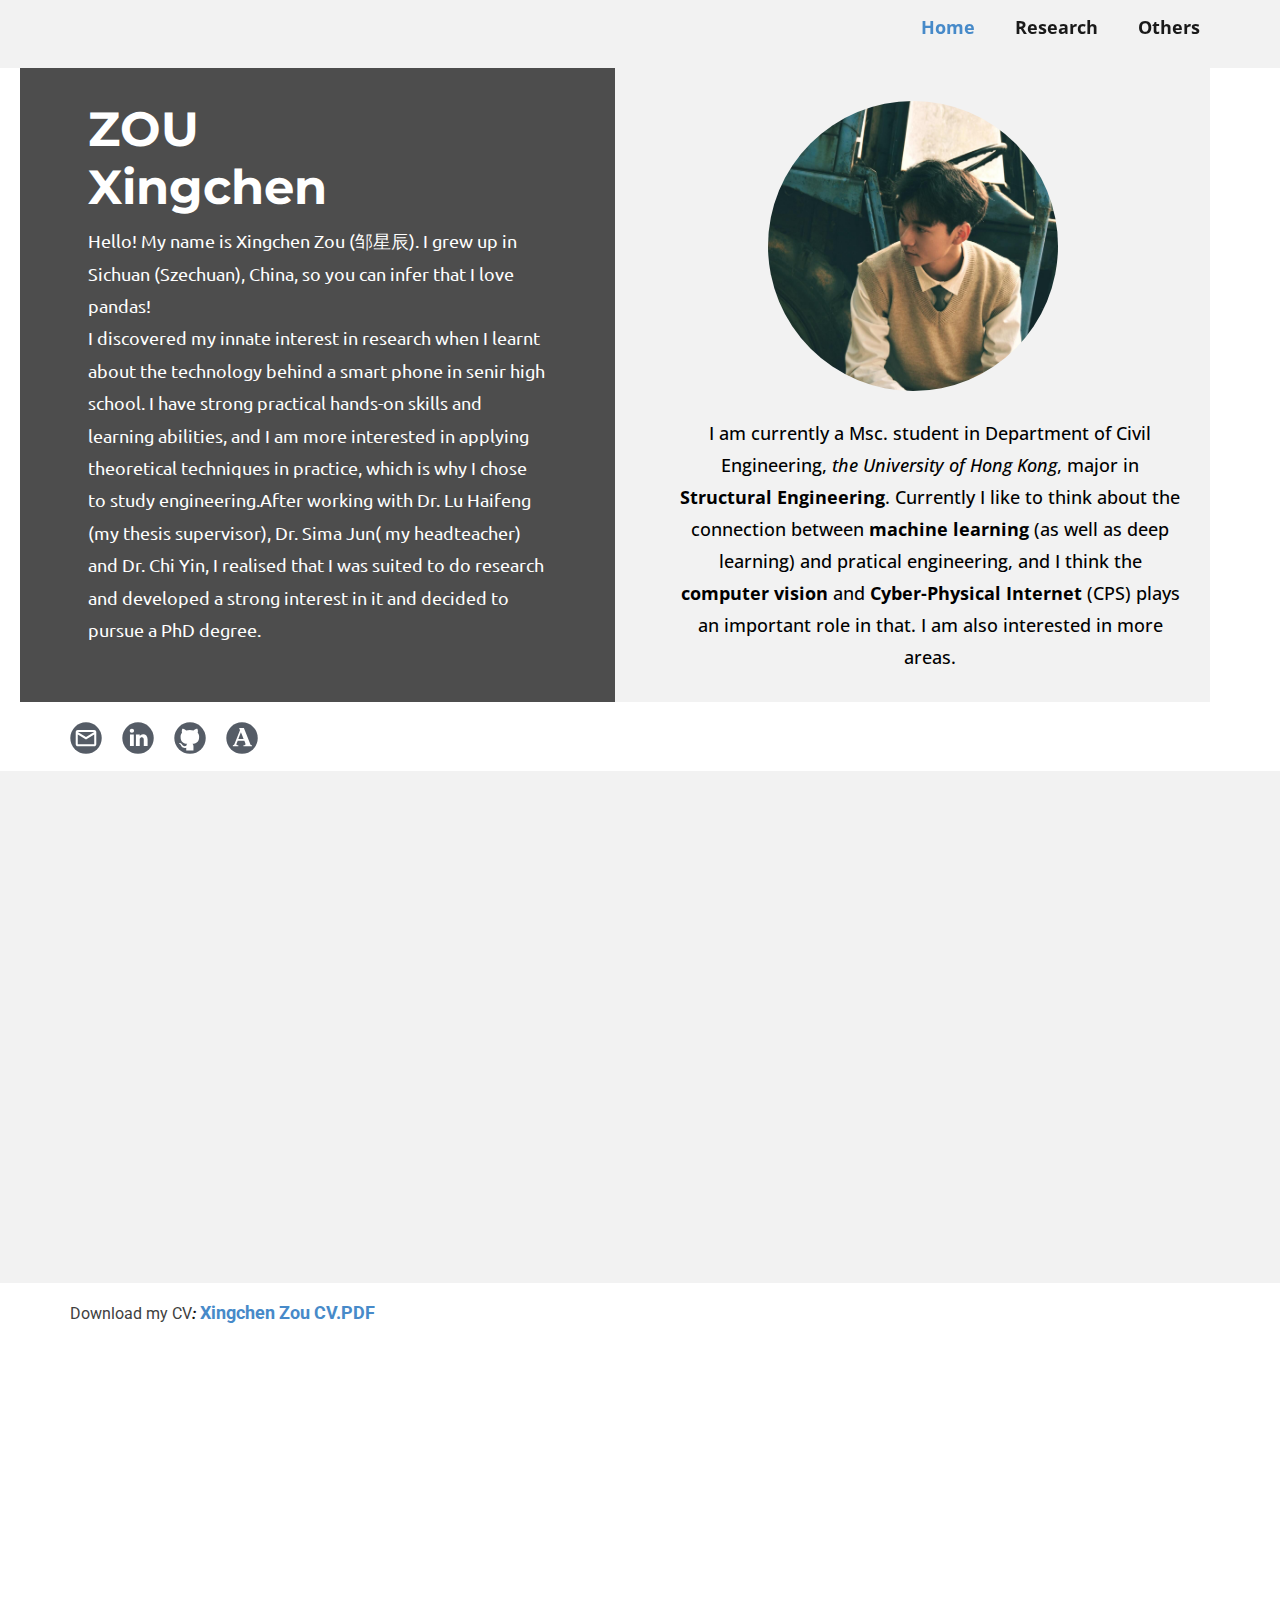
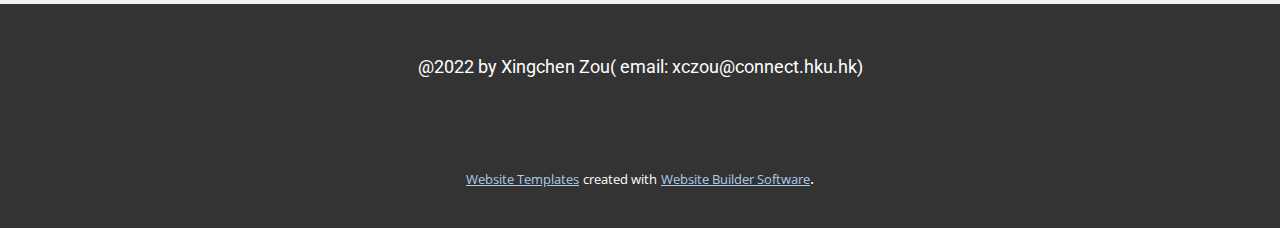
<file: index.html>
<!DOCTYPE html>
<html style="font-size: 16px;" lang="en"><head>
    <meta name="viewport" content="width=device-width, initial-scale=1.0">
    <meta charset="utf-8">
    <meta name="keywords" content="Study Experience">
    <meta name="description" content="">
    <title>Home</title>
    <link rel="stylesheet" href="nicepage.css" media="screen">
<link rel="stylesheet" href="Home.css" media="screen">
    <script class="u-script" type="text/javascript" src="jquery.js" defer=""></script>
    <script class="u-script" type="text/javascript" src="nicepage.js" defer=""></script>
    <meta name="generator" content="Nicepage 4.14.1, nicepage.com">
    <script> var _hmt = _hmt || [];
(function() {
  var hm = document.createElement("script");
  hm.src = "https://hm.baidu.com/hm.js?8d663a2819cb0adeb43cc775fae90cd1";
  var s = document.getElementsByTagName("script")[0]; 
  s.parentNode.insertBefore(hm, s);
})(); </script>
    <link id="u-theme-google-font" rel="stylesheet" href="https://fonts.googleapis.com/css?family=Roboto:100,100i,300,300i,400,400i,500,500i,700,700i,900,900i|Open+Sans:300,300i,400,400i,500,500i,600,600i,700,700i,800,800i">
    <link id="u-page-google-font" rel="stylesheet" href="https://fonts.googleapis.com/css?family=Roboto:100,100i,300,300i,400,400i,500,500i,700,700i,900,900i|Montserrat:100,100i,200,200i,300,300i,400,400i,500,500i,600,600i,700,700i,800,800i,900,900i|Ubuntu:300,300i,400,400i,500,500i,700,700i">
    
    
    
    
    
    
    
    
    
    
    <script type="application/ld+json">{
		"@context": "http://schema.org",
		"@type": "Organization",
		"name": "Site1"
}</script>
    <meta name="theme-color" content="#478ac9">
    <meta property="og:title" content="Home">
    <meta property="og:description" content="">
    <meta property="og:type" content="website">
  <script>
var _hmt = _hmt || [];
(function() {
  var hm = document.createElement("script");
  hm.src = "https://hm.baidu.com/hm.js?8d663a2819cb0adeb43cc775fae90cd1";
  var s = document.getElementsByTagName("script")[0]; 
  s.parentNode.insertBefore(hm, s);
})();
</script></head>
  <body data-home-page="Home.html" data-home-page-title="Home" class="u-body u-xl-mode" data-lang="en"><header class="u-clearfix u-grey-5 u-header u-sticky u-sticky-336c u-header" id="sec-e9e8"><div class="u-clearfix u-sheet u-valign-middle u-sheet-1">
        <nav class="u-align-right u-menu u-menu-one-level u-offcanvas u-menu-1">
          <div class="menu-collapse" style="font-size: 1.125rem; letter-spacing: 0px; font-weight: 700;">
            <a class="u-button-style u-custom-active-border-color u-custom-active-color u-custom-border u-custom-border-color u-custom-borders u-custom-hover-border-color u-custom-hover-color u-custom-left-right-menu-spacing u-custom-padding-bottom u-custom-text-active-color u-custom-text-color u-custom-text-hover-color u-custom-top-bottom-menu-spacing u-nav-link u-text-active-palette-1-base u-text-hover-palette-2-base" href="#">
              <svg class="u-svg-link" viewBox="0 0 24 24"><use xmlns:xlink="http://www.w3.org/1999/xlink" xlink:href="#menu-hamburger"></use></svg>
              <svg class="u-svg-content" version="1.1" id="menu-hamburger" viewBox="0 0 16 16" x="0px" y="0px" xmlns:xlink="http://www.w3.org/1999/xlink" xmlns="http://www.w3.org/2000/svg"><g><rect y="1" width="16" height="2"></rect><rect y="7" width="16" height="2"></rect><rect y="13" width="16" height="2"></rect>
</g></svg>
            </a>
          </div>
          <div class="u-custom-menu u-nav-container">
            <ul class="u-custom-font u-nav u-spacing-20 u-text-font u-unstyled u-nav-1"><li class="u-nav-item"><a class="u-border-active-palette-1-base u-border-hover-palette-1-base u-button-style u-nav-link u-text-active-palette-1-base u-text-grey-90 u-text-hover-palette-2-base" href="Home.html" rel="nofollow" style="padding: 32px 10px;">Home</a>
</li><li class="u-nav-item"><a class="u-border-active-palette-1-base u-border-hover-palette-1-base u-button-style u-nav-link u-text-active-palette-1-base u-text-grey-90 u-text-hover-palette-2-base" href="Research.html" rel="nofollow" style="padding: 32px 10px;">Research</a>
</li><li class="u-nav-item"><a class="u-border-active-palette-1-base u-border-hover-palette-1-base u-button-style u-nav-link u-text-active-palette-1-base u-text-grey-90 u-text-hover-palette-2-base" href="Others.html" style="padding: 32px 10px;">Others</a>
</li></ul>
          </div>
          <div class="u-custom-menu u-nav-container-collapse">
            <div class="u-black u-container-style u-inner-container-layout u-opacity u-opacity-95 u-sidenav">
              <div class="u-inner-container-layout u-sidenav-overflow">
                <div class="u-menu-close"></div>
                <ul class="u-align-center u-nav u-popupmenu-items u-unstyled u-nav-2"><li class="u-nav-item"><a class="u-button-style u-nav-link" href="Home.html" rel="nofollow">Home</a>
</li><li class="u-nav-item"><a class="u-button-style u-nav-link" href="Research.html" rel="nofollow">Research</a>
</li><li class="u-nav-item"><a class="u-button-style u-nav-link" href="Others.html">Others</a>
</li></ul>
              </div>
            </div>
            <div class="u-black u-menu-overlay u-opacity u-opacity-70"></div>
          </div>
        </nav>
      </div></header>
    <section class="u-align-center u-clearfix u-hidden-lg u-hidden-md u-hidden-sm u-hidden-xl u-image u-section-1" src="" data-image-width="1920" data-image-height="1080" id="sec-ebae">
      <div class="u-clearfix u-sheet u-valign-middle-lg u-valign-middle-md u-valign-middle-sm u-valign-middle-xl u-sheet-1">
        <h1 class="u-align-center-xs u-custom-font u-hover-feature u-text u-text-default u-text-white u-title u-text-1" data-animation-name="pulse" data-animation-duration="2000" data-animation-direction="">Welcome</h1>
      </div>
      
    </section>
    <section class="u-align-center u-clearfix u-grey-5 u-hidden-lg u-hidden-md u-hidden-sm u-hidden-xl u-section-2" id="sec-e29d">
      <div class="u-clearfix u-sheet u-valign-middle-lg u-valign-middle-md u-valign-middle-sm u-valign-middle-xl u-sheet-1">
        <p class="u-text u-text-1" data-animation-name="customAnimationIn" data-animation-duration="1000"> Thank you for visiting my website! please use a <span style="font-weight: 700;">PC</span> or <span style="font-weight: 700;">iPad</span>&nbsp;to access it for best results. The mobile content is <span style="font-weight: 700;">NOT</span> comprehensive! The entire website has been produced by myself, so please bear with me if there are any shortcomings.
        </p>
        <p class="u-custom-font u-heading-font u-text u-text-2" data-animation-name="customAnimationIn" data-animation-duration="1000" data-animation-direction="" data-animation-delay="500">欢迎！<br>您正在使用手机访问我的网站<br>请使用个人电脑或平板访问以获得更好的体验<br>
          <br>
        </p>
      </div>
    </section>
    <section class="u-clearfix u-section-3" id="carousel_7c31">
      <div class="u-clearfix u-sheet u-sheet-1">
        <div class="u-clearfix u-layout-wrap u-layout-wrap-1">
          <div class="u-gutter-0 u-layout">
            <div class="u-layout-row">
              <div class="u-container-style u-grey-70 u-layout-cell u-size-30 u-layout-cell-1">
                <div class="u-container-layout u-container-layout-1">
                  <h5 class="u-align-left u-custom-font u-font-montserrat u-text u-text-body-alt-color u-text-1">ZOU<br>Xingchen
                  </h5>
                  <p class="u-align-left u-custom-font u-font-ubuntu u-text u-text-2">Hello! My name is Xingchen Zou (邹星辰).&nbsp;I grew up in Sichuan (Szechuan), China, so you can infer that I love pandas!&nbsp;<br>I discovered my innate interest in research when I learnt about the technology behind a smart phone in senir high school.&nbsp;I have strong practical hands-on skills and learning abilities, and I am more interested in applying theoretical techniques in practice, which is why I chose to study engineering.After working with Dr. Lu Haifeng (my thesis supervisor), Dr. Sima Jun( my headteacher) and Dr. Chi Yin, I realised that I was suited to do research and developed a strong interest in it and decided to pursue a PhD degree.
                  </p>
                </div>
              </div>
              <div class="u-align-center u-container-style u-grey-5 u-layout-cell u-size-30 u-layout-cell-2">
                <div class="u-container-layout u-container-layout-2">
                  <div class="u-align-center u-image u-image-circle u-image-1" alt="" data-image-width="1920" data-image-height="1275"></div>
                  <p class="u-align-center u-text u-text-black u-text-3">
                    <span style="font-size: 1.125rem;"> I am currently a Msc. student in Department of Civil Engineering, <span style="font-style: italic;"> the University of Hong Kong</span>, major in <span style="font-weight: 700;">Structural Engineering</span>. Currently I like to think about the connection between <span style="font-weight: 700;">machine learning</span> (as well as deep learning) and pratical engineering, and I think the <span style="font-weight: 700;">computer vision</span>&nbsp;and <span style="font-weight: 700;">Cyber-Physical Internet</span> (CPS) plays an important role in that. ​I am also interested in more areas.
                    </span>
                    <br>
                  </p>
                </div>
              </div>
            </div>
          </div>
        </div>
      </div>
    </section>
    <section class="u-align-right u-clearfix u-white u-section-4" id="sec-288a">
      <div class="u-clearfix u-sheet u-sheet-1">
        <h2 class="u-align-right u-text u-text-default u-text-1" data-animation-name="customAnimationIn" data-animation-duration="2250" data-animation-direction="X" data-animation-out="0">Connect: xczou@connect.hku.hk<br>Wechat: NewsCorporation
        </h2>
        <div class="u-align-left u-hidden-xs u-social-icons u-spacing-20 u-social-icons-1">
          <a class="u-social-url" target="_blank" data-type="Email" title="Email" href="mailto:2018302100021@whu.edu.cn"><span class="u-icon u-social-email u-social-icon u-text-palette-5-dark-2 u-icon-1"><svg class="u-svg-link" preserveAspectRatio="xMidYMin slice" viewBox="0 0 112 112" style=""><use xmlns:xlink="http://www.w3.org/1999/xlink" xlink:href="#svg-c95c"></use></svg><svg class="u-svg-content" viewBox="0 0 112 112" x="0" y="0" id="svg-c95c"><circle fill="currentColor" cx="56.1" cy="56.1" r="55"></circle><path id="path3864" fill="#FFFFFF" d="M27.2,28h57.6c4,0,7.2,3.2,7.2,7.2l0,0v42.7c0,3.9-3.2,7.2-7.2,7.2l0,0H27.2
	c-4,0-7.2-3.2-7.2-7.2V35.2C20,31.1,23.2,28,27.2,28 M56,52.9l28.8-17.8H27.2L56,52.9 M27.2,77.7h57.6V43.5L56,61.3L27.2,43.5V77.7z
	"></path></svg></span>
          </a>
          <a class="u-social-url" target="_blank" data-type="LinkedIn" title="LinkedIn" href=""><span class="u-icon u-social-icon u-social-linkedin u-text-palette-5-dark-2 u-icon-2"><svg class="u-svg-link" preserveAspectRatio="xMidYMin slice" viewBox="0 0 112 112" style=""><use xmlns:xlink="http://www.w3.org/1999/xlink" xlink:href="#svg-2b7b"></use></svg><svg class="u-svg-content" viewBox="0 0 112 112" x="0" y="0" id="svg-2b7b"><circle fill="currentColor" cx="56.1" cy="56.1" r="55"></circle><path fill="#FFFFFF" d="M41.3,83.7H27.9V43.4h13.4V83.7z M34.6,37.9L34.6,37.9c-4.6,0-7.5-3.1-7.5-7c0-4,3-7,7.6-7s7.4,3,7.5,7
            C42.2,34.8,39.2,37.9,34.6,37.9z M89.6,83.7H76.2V62.2c0-5.4-1.9-9.1-6.8-9.1c-3.7,0-5.9,2.5-6.9,4.9c-0.4,0.9-0.4,2.1-0.4,3.3v22.5
            H48.7c0,0,0.2-36.5,0-40.3h13.4v5.7c1.8-2.7,5-6.7,12.1-6.7c8.8,0,15.4,5.8,15.4,18.1V83.7z"></path></svg></span>
          </a>
          <a class="u-social-url" target="_blank" data-type="Github" title="Github" href=""><span class="u-icon u-social-github u-social-icon u-text-palette-5-dark-2 u-icon-3"><svg class="u-svg-link" preserveAspectRatio="xMidYMin slice" viewBox="0 0 112 112" style=""><use xmlns:xlink="http://www.w3.org/1999/xlink" xlink:href="#svg-f0ca"></use></svg><svg class="u-svg-content" viewBox="0 0 112 112" x="0" y="0" id="svg-f0ca"><circle fill="currentColor" cx="56.1" cy="56.1" r="55"></circle><path fill="#FFFFFF" d="M88,51.3c0-5.5-1.9-10.2-5.3-13.7c0.6-1.3,2.3-6.5-0.5-13.5c0,0-4.2-1.4-14,5.3c-4.1-1.1-8.4-1.7-12.7-1.8
	c-4.3,0-8.7,0.6-12.7,1.8c-9.7-6.6-14-5.3-14-5.3c-2.8,7-1,12.2-0.5,13.5C25,41.2,23,45.7,23,51.3c0,19.6,11.9,23.9,23.3,25.2
	c-1.5,1.3-2.8,3.5-3.2,6.8c-3,1.3-10.2,3.6-14.9-4.3c0,0-2.7-4.9-7.8-5.3c0,0-5-0.1-0.4,3.1c0,0,3.3,1.6,5.6,7.5c0,0,3,9.1,17.2,6
	c0,4.3,0.1,8.3,0.1,9.5h25.2c0-1.7,0.1-7.2,0.1-14c0-4.7-1.7-7.9-3.4-9.4C76,75.2,88,70.9,88,51.3z"></path></svg></span>
          </a>
          <a class="u-social-url" target="_blank" data-type="Academia" title="Academia" href=""><span class="u-icon u-social-academia u-social-icon u-text-palette-5-dark-2 u-icon-4"><svg class="u-svg-link" preserveAspectRatio="xMidYMin slice" viewBox="0 0 112 112" style=""><use xmlns:xlink="http://www.w3.org/1999/xlink" xlink:href="#svg-8872"></use></svg><svg class="u-svg-content" viewBox="0 0 112 112" x="0" y="0" id="svg-8872"><circle fill="currentColor" cx="56.1" cy="56.1" r="55"></circle><path fill="#FFFFFF" d="M46,21c5.5,0,11.1,0,16.6,0c7.7,19.2,15.4,38.4,23,57.5c0.8,2.2,3.3,2.9,5.4,3.2V85c-10,0-20,0-30,0
	c0-1.1,0-2.2,0-3.3c2.3-0.2,4.9-0.1,6.5-1.8c1.3-1.5,0.6-3.7,0.1-5.5c-1-2.9-2.3-5.7-3.4-8.7c-7.8,0-15.6,0-23.3,0
	c-1,2.7-1.9,5.4-3,8.1c-0.7,1.5-1.5,3-1.4,4.7c0.1,1,0.8,1.9,1.7,2.2c1.6,0.6,3.2,0.8,4.9,0.8c0,1.1,0,2.2,0,3.4
	c-6.3,0-12.7,0-19.1,0c0-1.1,0-2.2,0-3.3c1.9-0.3,4.1-0.8,4.9-2.7c6.7-16.7,13.3-33.4,19.9-50.1c0.2-0.4,0.1-0.8,0-1.1
	C47.7,25.5,46.8,23.3,46,21L46,21z M43.1,59.5c6.1,0,12.4,0,18.5,0c-3.2-7.8-6.3-15.6-9.4-23.4C49.3,43.9,46.3,51.7,43.1,59.5z"></path></svg></span>
          </a>
        </div>
      </div>
    </section>
    <section class="u-clearfix u-grey-5 u-section-5" id="sec-a643">
      <div class="u-clearfix u-sheet u-sheet-1">
        <h3 class="u-text u-text-1" data-animation-name="customAnimationIn" data-animation-duration="1000">Awardings</h3>
        <p class="u-text u-text-default u-text-2" data-animation-name="customAnimationIn" data-animation-duration="1000" data-animation-delay="250">
          <span style="font-weight: 700;"></span>
          <br><b>2022</b>&nbsp; &nbsp; &nbsp;<b>Outstanding Graduate</b>; <span style="font-style: italic;">Wuhan University</span>
          <br><b>2021&nbsp; &nbsp; &nbsp;Second Prize of National Structural Design and Information
Technology Competition<span style="font-weight: 400;">;<span style="font-style: italic;"> CCES</span>
            </span></b>
          <span style="font-weight: 400;">
            <span style="font-weight: 700;"></span><b>
              <span style="font-style: italic;">
                <span style="font-weight: 400;">(China Civil Engineering </span>
                <span style="font-style: italic; font-weight: 400;">Society)</span>
              </span></b>
          </span>
          <span style="font-style: italic;">
            <span style="font-weight: 400;">&nbsp;</span>&nbsp;
          </span>
          <br><b>2021</b>&nbsp; &nbsp; &nbsp;<b>Outstanding Student</b>; <span style="font-style: italic;">Wuhan
  University</span>
          <br><b>2021&nbsp; &nbsp; &nbsp;</b><b>Excellent Student
  Scholarship</b>;<span style="font-style: italic;"> Wuhan University</span>
          <br>
          <span style="font-weight: 700;">2021</span>&nbsp; &nbsp; &nbsp;<b>Excellent</b><b>Student Cadre of Wuhan
  University</b>; <span style="font-style: italic;">Wuhan
  University</span>
          <br><b style="">2021</b>&nbsp; &nbsp; &nbsp;<b>Social</b><b></b><b>Activist</b><b>
            <span style="font-weight: 400;">;</span><i>
              <span style="font-weight: 400;">Twice</span></i>
            <span style="font-weight: 400;">;</span></b>
          <span style="font-style: italic;">Wuhan
  University</span>
          <br><b>2020&nbsp; &nbsp; &nbsp;</b><b>Excellent Student
  Scholarship</b>
          <span style="font-weight: 700;">;</span>
          <span style="font-style: italic;">Wuhan University</span>
          <br>
          <span style="font-weight: 700;">2019</span>
          <span style="font-weight: 700;">&nbsp; &nbsp; &nbsp;Second Prize of</span>
          <span style="font-weight: 700;">&nbsp;</span><b>The 12th
Structural Design Competition<span style="font-style: italic;">
              <span style="font-weight: 400;">; </span>
              <span style="font-weight: 400; font-style: italic;">Wuhan University</span>
            </span></b>
          <br><b>2019</b>&nbsp; &nbsp; &nbsp;<b>Excellent Director</b>; <span style="font-style: italic;">Students’ Union of Wuhan
  University</span>
          <br><b>
            <span style="font-weight: 400;"></span></b>
          <span style="font-style: italic;"></span>
          <br><b></b><b></b><b></b><b></b><b></b><b></b><b></b>
        </p>
      </div>
    </section>
    <section class="u-align-center u-clearfix u-section-6" id="sec-98d8">
      <div class="u-clearfix u-sheet u-valign-middle u-sheet-1">
        <h2 class="u-align-left u-text u-text-default u-text-1">
          <span style="font-weight: 400; font-style: normal;" class="u-text-grey-75">Download my CV</span>: <a href="files/XingchenZouCV.pdf" class="u-active-none u-border-none u-btn u-button-link u-button-style u-file-link u-hover-none u-none u-text-palette-1-base u-btn-1" target="_blank">Xingchen Zou CV.PDF</a>
        </h2>
      </div>
    </section>
    <section class="u-align-left u-clearfix u-section-7" id="sec-9f4a">
      <div class="u-clearfix u-sheet u-valign-middle u-sheet-1">
        <div class="fr-view u-align-left u-clearfix u-rich-text u-text u-text-1" data-animation-name="customAnimationIn" data-animation-duration="1000">
          <h1 style="text-align: left;">
            <span style="font-size: 2.25rem; font-weight: 700;">Study Experience</span>
          </h1>
          <p style="text-align: left;">
            <br>
          </p>
          <p style="text-align: left;">
            <span style="font-size: 1.25rem; font-weight: 700; font-style: italic;">Wuhan University</span>
            <span style="font-size: 1.25rem; font-style: italic;">&nbsp;(2018-2022)</span>
          </p>
          <p style="text-align: left;">
            <span style="font-size: 1.25rem;">I got my bachelor degree of Civil Engineering in Wuhan University with GPA 3.6/4.0 (top 10%). During my four years of undergraduate study, I worked hard on my major courses, so I have a solid theoretical foundation in both structural engineering and geotechnical engineering, as well as excellent experimental skills and practical engineering experience.</span>
          </p>
          <p style="text-align: left;">
            <span style="font-size: 1.25rem;">At the same time, I have a strong interest in deep learning and computer vision, and I have studied and taken relevant courses on my own with good results and actively applied this knowledge in research.&nbsp;</span>
          </p>
          <blockquote>
            <p>
              <span style="font-size: 1.125rem;">
                <span style="font-weight: 700;">Core courses</span>: Mechanics of Materials A2 100, Soil Mechanics (Bilingual) 92, House Construction 95, Rock Mechanics and Engineering (Bilingual) 97, Structural Mechanics 91, Surveying Experiment 99, Experiment of Mechanics 96, Construction Machinery 92, Principle of Steel Structures 95，Elastic Mechanics and Finite Element 92, CAD of Engineering Structure 96, Principle of Concrete Structure (Bilingual) 91, &nbsp;Fluid Mechanics(A1) 93, Multimedia Technology and Virtual Reality 96, Smart City and Civil Engineering 93, The Progress of Artifical Intelligence 92, Matlab Programming 89
              </span>
            </p>
          </blockquote>
        </div>
      </div>
    </section>
    <section class="u-align-left u-clearfix u-section-8" id="sec-096c">
      <div class="u-clearfix u-sheet u-sheet-1">
        <div class="fr-view u-clearfix u-rich-text u-text u-text-1" data-animation-name="customAnimationIn" data-animation-duration="1000" data-animation-delay="0">
          <h1 style="text-align: left;">
            <span style="font-size: 1.25rem; font-weight: 700; font-style: italic;">
              <br>
            </span>
          </h1>
          <p style="text-align: left;">
            <span style="font-size: 1.25rem;">
              <span style="font-weight: 700; font-style: italic;">Hong Kong University</span>
              <span style="font-style: italic;">&nbsp;(2022-2023)</span>
            </span>
          </p>
          <p style="text-align: left;">
            <span style="font-size: 1.25rem;">I am going to study Structural Engineering in the Department of Civil Engineering at the University of Hong Kong in 2022-2023; this is the most challenging program of the taught Masters programmes, which will further enhance my professional horizons and academic English. In addition, the project will be graduated in the form of a thesis, so my academic thesis writing will also be enhanced.</span>
          </p>
          <blockquote>
            <p style="text-align: left;">
              <span style="font-size: 1.125rem;">
                <span style="font-weight: 700;">Core courses</span>: To be update
              </span>
            </p>
          </blockquote>
        </div>
      </div>
    </section>
    <section class="u-align-left u-clearfix u-grey-5 u-section-9" id="sec-891e">
      <div class="u-clearfix u-sheet u-sheet-1">
        <div class="fr-view u-clearfix u-rich-text u-text u-text-1" data-animation-name="customAnimationIn" data-animation-duration="1750">
          <h2 style="text-align: left;">
            <span style="font-weight: 500;">#What the teachers say about me</span>
          </h2>
          <p style="text-align: left;">
            <span style="font-weight: 500;">
              <br>
            </span>
          </p>
          <p style="text-align: left;">
            <span style="font-size: 1.125rem; font-weight: 500;">Mr Zou is very humble and calm, he enjoys quiet thinking and planning and is always organised in his work. I was impressed by Mr Zou's excellent learning ability, ambition, and perseverance. What is more, I am proud of his great personality as his headteacher. He enjoys a very good reputation among my students as a monitor. I firmly believe that he will become an outstanding student in the future.</span>
          </p>
          <p style="text-align: left;">
            <span style="line-height: 2.0;">
              <span style="font-size: 1.125rem; font-weight: 700; font-style: italic;">Sima Jun</span>
              <span style="font-size: 1.125rem;">;&nbsp;</span>
              <span style="font-style: italic; font-size: 1.125rem;">Associate Professor, Certified Geotechnical Engineer; Wuhan University</span>
            </span>
          </p>
          <p style="text-align: left;">
            <span style="line-height: 2.0;">
              <span style="font-size: 1.125rem; font-weight: 500;">Mr Zou has demonstrated good English writing skills during his undergraduate studies and excelled in my classes. During his time leading their team to the national competition, he demonstrated excellent leadership and patience, and he was always problem-solving oriented, which greatly contributed to their team's success. I sincerely hope he will continue to be involved in the research career, and I am sure he will succeed in this endeavour.</span>
            </span>
          </p>
          <p style="text-align: left;">
            <span style="line-height: 2.0;">
              <span style="font-size: 1.125rem; font-style: italic; font-weight: 700;">Chi Yin</span>
              <span style="font-size: 1.125rem; font-style: italic;">; Associate Professor, Ph.D supervisor; Wuhan University</span>
            </span>
          </p>
          <p style="text-align: left; line-height: 1;">
            <span style="line-height: 2; font-size: 1.125rem; font-weight: 500;">Xingchen is very good at communicating and can quickly understood the knowledge in the books I recommended for his thesis. He was proactive in learning to progress his research and giving me feedback. At first, I was worried that he would be discouraged by the fact that we had to change research topics halfway through the year, but he remained positive and worked extra hard to resume his experiments and write his paper. His patience and perseverance impressed me. Moreover, he has good academic writing skills compared to other academics, which saved me much worry. I think he is a good candidate for a PhD and highly recommend him</span>
            <span style="font-size: 1.125rem; font-weight: 500;">.</span>
          </p>
          <p style="text-align: left; line-height: 2;">
            <span style="font-size: 1.125rem; font-style: italic;">
              <span style="font-weight: 700;">Lu Haifeng</span>; Associate Professor; Key Laboratory of Geotechnical and Structural Safety Engineering of Hubei Province,Wuhan University&nbsp;
            </span>
          </p>
          <h2 style="text-align: left;">
            <br>
          </h2>
        </div>
      </div>
    </section>
    
    
    <footer class="u-align-center u-clearfix u-footer u-grey-80 u-footer" id="sec-835c"><div class="u-clearfix u-sheet u-sheet-1">
        <p class="u-align-center u-custom-font u-heading-font u-small-text u-text u-text-variant u-text-1">@2022 by Xingchen Zou( email: xczou@connect.hku.hk)</p>
      </div></footer>
    <section class="u-backlink u-clearfix u-grey-80">
      <a class="u-link" href="https://nicepage.com/website-templates" target="_blank">
        <span>Website Templates</span>
      </a>
      <p class="u-text">
        <span>created with</span>
      </p>
      <a class="u-link" href="" target="_blank">
        <span>Website Builder Software</span>
      </a>. 
    </section>
  
</body></html>
</file>
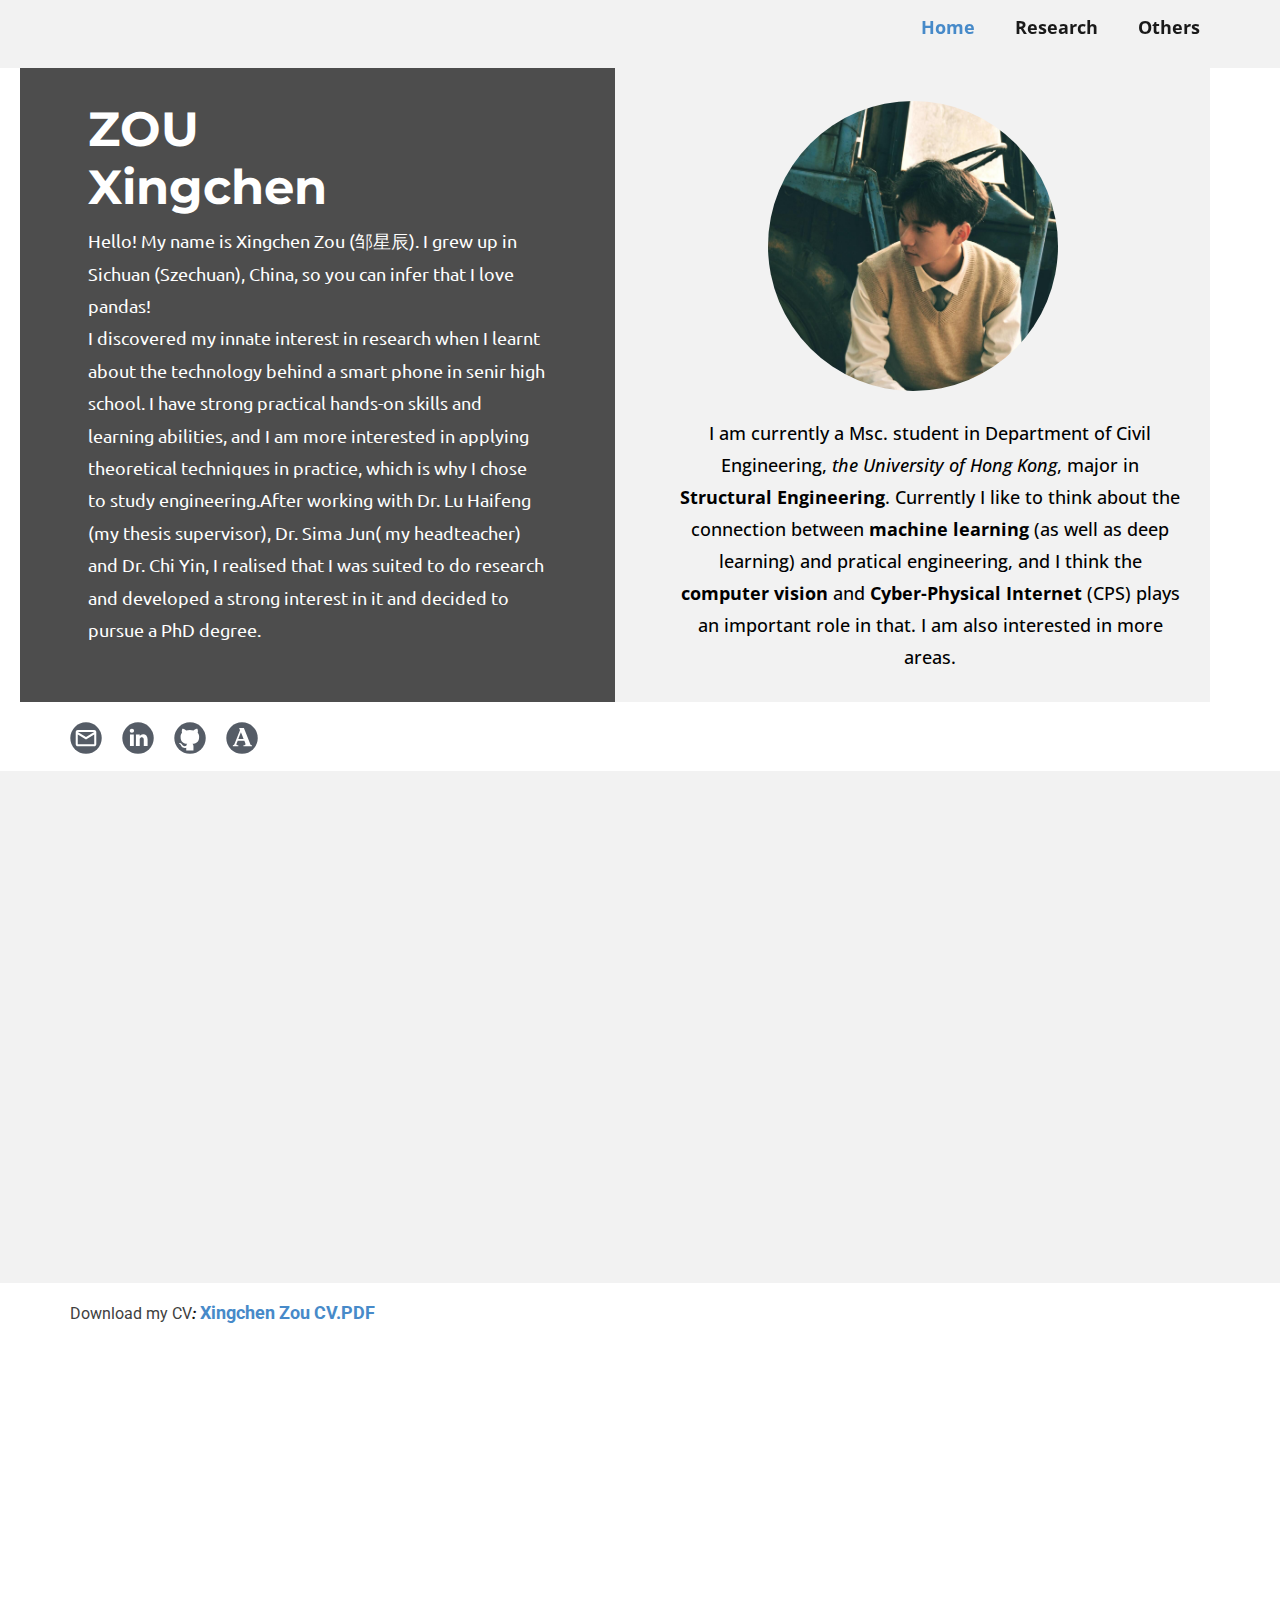
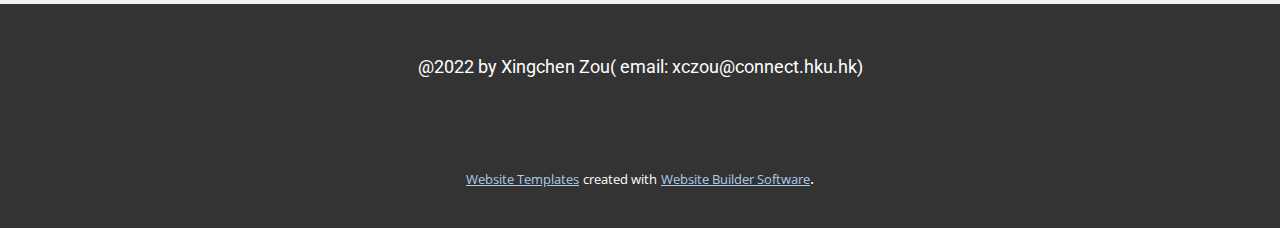
<file: Home.html>
<!DOCTYPE html>
<html style="font-size: 16px;" lang="en"><head>
    <meta name="viewport" content="width=device-width, initial-scale=1.0">
    <meta charset="utf-8">
    <meta name="keywords" content="Study Experience">
    <meta name="description" content="">
    <title>Home</title>
    <link rel="stylesheet" href="nicepage.css" media="screen">
<link rel="stylesheet" href="Home.css" media="screen">
    <script class="u-script" type="text/javascript" src="jquery.js" defer=""></script>
    <script class="u-script" type="text/javascript" src="nicepage.js" defer=""></script>
    <meta name="generator" content="Nicepage 4.14.1, nicepage.com">
    <script> var _hmt = _hmt || [];
(function() {
  var hm = document.createElement("script");
  hm.src = "https://hm.baidu.com/hm.js?8d663a2819cb0adeb43cc775fae90cd1";
  var s = document.getElementsByTagName("script")[0]; 
  s.parentNode.insertBefore(hm, s);
})(); </script>
    <link id="u-theme-google-font" rel="stylesheet" href="https://fonts.googleapis.com/css?family=Roboto:100,100i,300,300i,400,400i,500,500i,700,700i,900,900i|Open+Sans:300,300i,400,400i,500,500i,600,600i,700,700i,800,800i">
    <link id="u-page-google-font" rel="stylesheet" href="https://fonts.googleapis.com/css?family=Roboto:100,100i,300,300i,400,400i,500,500i,700,700i,900,900i|Montserrat:100,100i,200,200i,300,300i,400,400i,500,500i,600,600i,700,700i,800,800i,900,900i|Ubuntu:300,300i,400,400i,500,500i,700,700i">
    
    
    
    
    
    
    
    
    
    
    <script type="application/ld+json">{
		"@context": "http://schema.org",
		"@type": "Organization",
		"name": "Site1"
}</script>
    <meta name="theme-color" content="#478ac9">
    <meta property="og:title" content="Home">
    <meta property="og:description" content="">
    <meta property="og:type" content="website">
  <script>
var _hmt = _hmt || [];
(function() {
  var hm = document.createElement("script");
  hm.src = "https://hm.baidu.com/hm.js?8d663a2819cb0adeb43cc775fae90cd1";
  var s = document.getElementsByTagName("script")[0]; 
  s.parentNode.insertBefore(hm, s);
})();
</script></head>
  <body class="u-body u-xl-mode" data-lang="en"><header class="u-clearfix u-grey-5 u-header u-sticky u-sticky-336c u-header" id="sec-e9e8"><div class="u-clearfix u-sheet u-valign-middle u-sheet-1">
        <nav class="u-align-right u-menu u-menu-one-level u-offcanvas u-menu-1">
          <div class="menu-collapse" style="font-size: 1.125rem; letter-spacing: 0px; font-weight: 700;">
            <a class="u-button-style u-custom-active-border-color u-custom-active-color u-custom-border u-custom-border-color u-custom-borders u-custom-hover-border-color u-custom-hover-color u-custom-left-right-menu-spacing u-custom-padding-bottom u-custom-text-active-color u-custom-text-color u-custom-text-hover-color u-custom-top-bottom-menu-spacing u-nav-link u-text-active-palette-1-base u-text-hover-palette-2-base" href="#">
              <svg class="u-svg-link" viewBox="0 0 24 24"><use xmlns:xlink="http://www.w3.org/1999/xlink" xlink:href="#menu-hamburger"></use></svg>
              <svg class="u-svg-content" version="1.1" id="menu-hamburger" viewBox="0 0 16 16" x="0px" y="0px" xmlns:xlink="http://www.w3.org/1999/xlink" xmlns="http://www.w3.org/2000/svg"><g><rect y="1" width="16" height="2"></rect><rect y="7" width="16" height="2"></rect><rect y="13" width="16" height="2"></rect>
</g></svg>
            </a>
          </div>
          <div class="u-custom-menu u-nav-container">
            <ul class="u-custom-font u-nav u-spacing-20 u-text-font u-unstyled u-nav-1"><li class="u-nav-item"><a class="u-border-active-palette-1-base u-border-hover-palette-1-base u-button-style u-nav-link u-text-active-palette-1-base u-text-grey-90 u-text-hover-palette-2-base" href="Home.html" rel="nofollow" style="padding: 32px 10px;">Home</a>
</li><li class="u-nav-item"><a class="u-border-active-palette-1-base u-border-hover-palette-1-base u-button-style u-nav-link u-text-active-palette-1-base u-text-grey-90 u-text-hover-palette-2-base" href="Research.html" rel="nofollow" style="padding: 32px 10px;">Research</a>
</li><li class="u-nav-item"><a class="u-border-active-palette-1-base u-border-hover-palette-1-base u-button-style u-nav-link u-text-active-palette-1-base u-text-grey-90 u-text-hover-palette-2-base" href="Others.html" style="padding: 32px 10px;">Others</a>
</li></ul>
          </div>
          <div class="u-custom-menu u-nav-container-collapse">
            <div class="u-black u-container-style u-inner-container-layout u-opacity u-opacity-95 u-sidenav">
              <div class="u-inner-container-layout u-sidenav-overflow">
                <div class="u-menu-close"></div>
                <ul class="u-align-center u-nav u-popupmenu-items u-unstyled u-nav-2"><li class="u-nav-item"><a class="u-button-style u-nav-link" href="Home.html" rel="nofollow">Home</a>
</li><li class="u-nav-item"><a class="u-button-style u-nav-link" href="Research.html" rel="nofollow">Research</a>
</li><li class="u-nav-item"><a class="u-button-style u-nav-link" href="Others.html">Others</a>
</li></ul>
              </div>
            </div>
            <div class="u-black u-menu-overlay u-opacity u-opacity-70"></div>
          </div>
        </nav>
      </div></header>
    <section class="u-align-center u-clearfix u-hidden-lg u-hidden-md u-hidden-sm u-hidden-xl u-image u-section-1" src="" data-image-width="1920" data-image-height="1080" id="sec-ebae">
      <div class="u-clearfix u-sheet u-valign-middle-lg u-valign-middle-md u-valign-middle-sm u-valign-middle-xl u-sheet-1">
        <h1 class="u-align-center-xs u-custom-font u-hover-feature u-text u-text-default u-text-white u-title u-text-1" data-animation-name="pulse" data-animation-duration="2000" data-animation-direction="">Welcome</h1>
      </div>
      
    </section>
    <section class="u-align-center u-clearfix u-grey-5 u-hidden-lg u-hidden-md u-hidden-sm u-hidden-xl u-section-2" id="sec-e29d">
      <div class="u-clearfix u-sheet u-valign-middle-lg u-valign-middle-md u-valign-middle-sm u-valign-middle-xl u-sheet-1">
        <p class="u-text u-text-1" data-animation-name="customAnimationIn" data-animation-duration="1000"> Thank you for visiting my website! please use a <span style="font-weight: 700;">PC</span> or <span style="font-weight: 700;">iPad</span>&nbsp;to access it for best results. The mobile content is <span style="font-weight: 700;">NOT</span> comprehensive! The entire website has been produced by myself, so please bear with me if there are any shortcomings.
        </p>
        <p class="u-custom-font u-heading-font u-text u-text-2" data-animation-name="customAnimationIn" data-animation-duration="1000" data-animation-direction="" data-animation-delay="500">欢迎！<br>您正在使用手机访问我的网站<br>请使用个人电脑或平板访问以获得更好的体验<br>
          <br>
        </p>
      </div>
    </section>
    <section class="u-clearfix u-section-3" id="carousel_7c31">
      <div class="u-clearfix u-sheet u-sheet-1">
        <div class="u-clearfix u-layout-wrap u-layout-wrap-1">
          <div class="u-gutter-0 u-layout">
            <div class="u-layout-row">
              <div class="u-container-style u-grey-70 u-layout-cell u-size-30 u-layout-cell-1">
                <div class="u-container-layout u-container-layout-1">
                  <h5 class="u-align-left u-custom-font u-font-montserrat u-text u-text-body-alt-color u-text-1">ZOU<br>Xingchen
                  </h5>
                  <p class="u-align-left u-custom-font u-font-ubuntu u-text u-text-2">Hello! My name is Xingchen Zou (邹星辰).&nbsp;I grew up in Sichuan (Szechuan), China, so you can infer that I love pandas!&nbsp;<br>I discovered my innate interest in research when I learnt about the technology behind a smart phone in senir high school.&nbsp;I have strong practical hands-on skills and learning abilities, and I am more interested in applying theoretical techniques in practice, which is why I chose to study engineering.After working with Dr. Lu Haifeng (my thesis supervisor), Dr. Sima Jun( my headteacher) and Dr. Chi Yin, I realised that I was suited to do research and developed a strong interest in it and decided to pursue a PhD degree.
                  </p>
                </div>
              </div>
              <div class="u-align-center u-container-style u-grey-5 u-layout-cell u-size-30 u-layout-cell-2">
                <div class="u-container-layout u-container-layout-2">
                  <div class="u-align-center u-image u-image-circle u-image-1" alt="" data-image-width="1920" data-image-height="1275"></div>
                  <p class="u-align-center u-text u-text-black u-text-3">
                    <span style="font-size: 1.125rem;"> I am currently a Msc. student in Department of Civil Engineering, <span style="font-style: italic;"> the University of Hong Kong</span>, major in <span style="font-weight: 700;">Structural Engineering</span>. Currently I like to think about the connection between <span style="font-weight: 700;">machine learning</span> (as well as deep learning) and pratical engineering, and I think the <span style="font-weight: 700;">computer vision</span>&nbsp;and <span style="font-weight: 700;">Cyber-Physical Internet</span> (CPS) plays an important role in that. ​I am also interested in more areas.
                    </span>
                    <br>
                  </p>
                </div>
              </div>
            </div>
          </div>
        </div>
      </div>
    </section>
    <section class="u-align-right u-clearfix u-white u-section-4" id="sec-288a">
      <div class="u-clearfix u-sheet u-sheet-1">
        <h2 class="u-align-right u-text u-text-default u-text-1" data-animation-name="customAnimationIn" data-animation-duration="2250" data-animation-direction="X" data-animation-out="0">Connect: xczou@connect.hku.hk<br>Wechat: NewsCorporation
        </h2>
        <div class="u-align-left u-hidden-xs u-social-icons u-spacing-20 u-social-icons-1">
          <a class="u-social-url" target="_blank" data-type="Email" title="Email" href="mailto:2018302100021@whu.edu.cn"><span class="u-icon u-social-email u-social-icon u-text-palette-5-dark-2 u-icon-1"><svg class="u-svg-link" preserveAspectRatio="xMidYMin slice" viewBox="0 0 112 112" style=""><use xmlns:xlink="http://www.w3.org/1999/xlink" xlink:href="#svg-c95c"></use></svg><svg class="u-svg-content" viewBox="0 0 112 112" x="0" y="0" id="svg-c95c"><circle fill="currentColor" cx="56.1" cy="56.1" r="55"></circle><path id="path3864" fill="#FFFFFF" d="M27.2,28h57.6c4,0,7.2,3.2,7.2,7.2l0,0v42.7c0,3.9-3.2,7.2-7.2,7.2l0,0H27.2
	c-4,0-7.2-3.2-7.2-7.2V35.2C20,31.1,23.2,28,27.2,28 M56,52.9l28.8-17.8H27.2L56,52.9 M27.2,77.7h57.6V43.5L56,61.3L27.2,43.5V77.7z
	"></path></svg></span>
          </a>
          <a class="u-social-url" target="_blank" data-type="LinkedIn" title="LinkedIn" href=""><span class="u-icon u-social-icon u-social-linkedin u-text-palette-5-dark-2 u-icon-2"><svg class="u-svg-link" preserveAspectRatio="xMidYMin slice" viewBox="0 0 112 112" style=""><use xmlns:xlink="http://www.w3.org/1999/xlink" xlink:href="#svg-2b7b"></use></svg><svg class="u-svg-content" viewBox="0 0 112 112" x="0" y="0" id="svg-2b7b"><circle fill="currentColor" cx="56.1" cy="56.1" r="55"></circle><path fill="#FFFFFF" d="M41.3,83.7H27.9V43.4h13.4V83.7z M34.6,37.9L34.6,37.9c-4.6,0-7.5-3.1-7.5-7c0-4,3-7,7.6-7s7.4,3,7.5,7
            C42.2,34.8,39.2,37.9,34.6,37.9z M89.6,83.7H76.2V62.2c0-5.4-1.9-9.1-6.8-9.1c-3.7,0-5.9,2.5-6.9,4.9c-0.4,0.9-0.4,2.1-0.4,3.3v22.5
            H48.7c0,0,0.2-36.5,0-40.3h13.4v5.7c1.8-2.7,5-6.7,12.1-6.7c8.8,0,15.4,5.8,15.4,18.1V83.7z"></path></svg></span>
          </a>
          <a class="u-social-url" target="_blank" data-type="Github" title="Github" href=""><span class="u-icon u-social-github u-social-icon u-text-palette-5-dark-2 u-icon-3"><svg class="u-svg-link" preserveAspectRatio="xMidYMin slice" viewBox="0 0 112 112" style=""><use xmlns:xlink="http://www.w3.org/1999/xlink" xlink:href="#svg-f0ca"></use></svg><svg class="u-svg-content" viewBox="0 0 112 112" x="0" y="0" id="svg-f0ca"><circle fill="currentColor" cx="56.1" cy="56.1" r="55"></circle><path fill="#FFFFFF" d="M88,51.3c0-5.5-1.9-10.2-5.3-13.7c0.6-1.3,2.3-6.5-0.5-13.5c0,0-4.2-1.4-14,5.3c-4.1-1.1-8.4-1.7-12.7-1.8
	c-4.3,0-8.7,0.6-12.7,1.8c-9.7-6.6-14-5.3-14-5.3c-2.8,7-1,12.2-0.5,13.5C25,41.2,23,45.7,23,51.3c0,19.6,11.9,23.9,23.3,25.2
	c-1.5,1.3-2.8,3.5-3.2,6.8c-3,1.3-10.2,3.6-14.9-4.3c0,0-2.7-4.9-7.8-5.3c0,0-5-0.1-0.4,3.1c0,0,3.3,1.6,5.6,7.5c0,0,3,9.1,17.2,6
	c0,4.3,0.1,8.3,0.1,9.5h25.2c0-1.7,0.1-7.2,0.1-14c0-4.7-1.7-7.9-3.4-9.4C76,75.2,88,70.9,88,51.3z"></path></svg></span>
          </a>
          <a class="u-social-url" target="_blank" data-type="Academia" title="Academia" href=""><span class="u-icon u-social-academia u-social-icon u-text-palette-5-dark-2 u-icon-4"><svg class="u-svg-link" preserveAspectRatio="xMidYMin slice" viewBox="0 0 112 112" style=""><use xmlns:xlink="http://www.w3.org/1999/xlink" xlink:href="#svg-8872"></use></svg><svg class="u-svg-content" viewBox="0 0 112 112" x="0" y="0" id="svg-8872"><circle fill="currentColor" cx="56.1" cy="56.1" r="55"></circle><path fill="#FFFFFF" d="M46,21c5.5,0,11.1,0,16.6,0c7.7,19.2,15.4,38.4,23,57.5c0.8,2.2,3.3,2.9,5.4,3.2V85c-10,0-20,0-30,0
	c0-1.1,0-2.2,0-3.3c2.3-0.2,4.9-0.1,6.5-1.8c1.3-1.5,0.6-3.7,0.1-5.5c-1-2.9-2.3-5.7-3.4-8.7c-7.8,0-15.6,0-23.3,0
	c-1,2.7-1.9,5.4-3,8.1c-0.7,1.5-1.5,3-1.4,4.7c0.1,1,0.8,1.9,1.7,2.2c1.6,0.6,3.2,0.8,4.9,0.8c0,1.1,0,2.2,0,3.4
	c-6.3,0-12.7,0-19.1,0c0-1.1,0-2.2,0-3.3c1.9-0.3,4.1-0.8,4.9-2.7c6.7-16.7,13.3-33.4,19.9-50.1c0.2-0.4,0.1-0.8,0-1.1
	C47.7,25.5,46.8,23.3,46,21L46,21z M43.1,59.5c6.1,0,12.4,0,18.5,0c-3.2-7.8-6.3-15.6-9.4-23.4C49.3,43.9,46.3,51.7,43.1,59.5z"></path></svg></span>
          </a>
        </div>
      </div>
    </section>
    <section class="u-clearfix u-grey-5 u-section-5" id="sec-a643">
      <div class="u-clearfix u-sheet u-sheet-1">
        <h3 class="u-text u-text-1" data-animation-name="customAnimationIn" data-animation-duration="1000">Awardings</h3>
        <p class="u-text u-text-default u-text-2" data-animation-name="customAnimationIn" data-animation-duration="1000" data-animation-delay="250">
          <span style="font-weight: 700;"></span>
          <br><b>2022</b>&nbsp; &nbsp; &nbsp;<b>Outstanding Graduate</b>; <span style="font-style: italic;">Wuhan University</span>
          <br><b>2021&nbsp; &nbsp; &nbsp;Second Prize of National Structural Design and Information
Technology Competition<span style="font-weight: 400;">;<span style="font-style: italic;"> CCES</span>
            </span></b>
          <span style="font-weight: 400;">
            <span style="font-weight: 700;"></span><b>
              <span style="font-style: italic;">
                <span style="font-weight: 400;">(China Civil Engineering </span>
                <span style="font-style: italic; font-weight: 400;">Society)</span>
              </span></b>
          </span>
          <span style="font-style: italic;">
            <span style="font-weight: 400;">&nbsp;</span>&nbsp;
          </span>
          <br><b>2021</b>&nbsp; &nbsp; &nbsp;<b>Outstanding Student</b>; <span style="font-style: italic;">Wuhan
  University</span>
          <br><b>2021&nbsp; &nbsp; &nbsp;</b><b>Excellent Student
  Scholarship</b>;<span style="font-style: italic;"> Wuhan University</span>
          <br>
          <span style="font-weight: 700;">2021</span>&nbsp; &nbsp; &nbsp;<b>Excellent</b><b>Student Cadre of Wuhan
  University</b>; <span style="font-style: italic;">Wuhan
  University</span>
          <br><b style="">2021</b>&nbsp; &nbsp; &nbsp;<b>Social</b><b></b><b>Activist</b><b>
            <span style="font-weight: 400;">;</span><i>
              <span style="font-weight: 400;">Twice</span></i>
            <span style="font-weight: 400;">;</span></b>
          <span style="font-style: italic;">Wuhan
  University</span>
          <br><b>2020&nbsp; &nbsp; &nbsp;</b><b>Excellent Student
  Scholarship</b>
          <span style="font-weight: 700;">;</span>
          <span style="font-style: italic;">Wuhan University</span>
          <br>
          <span style="font-weight: 700;">2019</span>
          <span style="font-weight: 700;">&nbsp; &nbsp; &nbsp;Second Prize of</span>
          <span style="font-weight: 700;">&nbsp;</span><b>The 12th
Structural Design Competition<span style="font-style: italic;">
              <span style="font-weight: 400;">; </span>
              <span style="font-weight: 400; font-style: italic;">Wuhan University</span>
            </span></b>
          <br><b>2019</b>&nbsp; &nbsp; &nbsp;<b>Excellent Director</b>; <span style="font-style: italic;">Students’ Union of Wuhan
  University</span>
          <br><b>
            <span style="font-weight: 400;"></span></b>
          <span style="font-style: italic;"></span>
          <br><b></b><b></b><b></b><b></b><b></b><b></b><b></b>
        </p>
      </div>
    </section>
    <section class="u-align-center u-clearfix u-section-6" id="sec-98d8">
      <div class="u-clearfix u-sheet u-valign-middle u-sheet-1">
        <h2 class="u-align-left u-text u-text-default u-text-1">
          <span style="font-weight: 400; font-style: normal;" class="u-text-grey-75">Download my CV</span>: <a href="files/XingchenZouCV.pdf" class="u-active-none u-border-none u-btn u-button-link u-button-style u-file-link u-hover-none u-none u-text-palette-1-base u-btn-1" target="_blank">Xingchen Zou CV.PDF</a>
        </h2>
      </div>
    </section>
    <section class="u-align-left u-clearfix u-section-7" id="sec-9f4a">
      <div class="u-clearfix u-sheet u-valign-middle u-sheet-1">
        <div class="fr-view u-align-left u-clearfix u-rich-text u-text u-text-1" data-animation-name="customAnimationIn" data-animation-duration="1000">
          <h1 style="text-align: left;">
            <span style="font-size: 2.25rem; font-weight: 700;">Study Experience</span>
          </h1>
          <p style="text-align: left;">
            <br>
          </p>
          <p style="text-align: left;">
            <span style="font-size: 1.25rem; font-weight: 700; font-style: italic;">Wuhan University</span>
            <span style="font-size: 1.25rem; font-style: italic;">&nbsp;(2018-2022)</span>
          </p>
          <p style="text-align: left;">
            <span style="font-size: 1.25rem;">I got my bachelor degree of Civil Engineering in Wuhan University with GPA 3.6/4.0 (top 10%). During my four years of undergraduate study, I worked hard on my major courses, so I have a solid theoretical foundation in both structural engineering and geotechnical engineering, as well as excellent experimental skills and practical engineering experience.</span>
          </p>
          <p style="text-align: left;">
            <span style="font-size: 1.25rem;">At the same time, I have a strong interest in deep learning and computer vision, and I have studied and taken relevant courses on my own with good results and actively applied this knowledge in research.&nbsp;</span>
          </p>
          <blockquote>
            <p>
              <span style="font-size: 1.125rem;">
                <span style="font-weight: 700;">Core courses</span>: Mechanics of Materials A2 100, Soil Mechanics (Bilingual) 92, House Construction 95, Rock Mechanics and Engineering (Bilingual) 97, Structural Mechanics 91, Surveying Experiment 99, Experiment of Mechanics 96, Construction Machinery 92, Principle of Steel Structures 95，Elastic Mechanics and Finite Element 92, CAD of Engineering Structure 96, Principle of Concrete Structure (Bilingual) 91, &nbsp;Fluid Mechanics(A1) 93, Multimedia Technology and Virtual Reality 96, Smart City and Civil Engineering 93, The Progress of Artifical Intelligence 92, Matlab Programming 89
              </span>
            </p>
          </blockquote>
        </div>
      </div>
    </section>
    <section class="u-align-left u-clearfix u-section-8" id="sec-096c">
      <div class="u-clearfix u-sheet u-sheet-1">
        <div class="fr-view u-clearfix u-rich-text u-text u-text-1" data-animation-name="customAnimationIn" data-animation-duration="1000" data-animation-delay="0">
          <h1 style="text-align: left;">
            <span style="font-size: 1.25rem; font-weight: 700; font-style: italic;">
              <br>
            </span>
          </h1>
          <p style="text-align: left;">
            <span style="font-size: 1.25rem;">
              <span style="font-weight: 700; font-style: italic;">Hong Kong University</span>
              <span style="font-style: italic;">&nbsp;(2022-2023)</span>
            </span>
          </p>
          <p style="text-align: left;">
            <span style="font-size: 1.25rem;">I am going to study Structural Engineering in the Department of Civil Engineering at the University of Hong Kong in 2022-2023; this is the most challenging program of the taught Masters programmes, which will further enhance my professional horizons and academic English. In addition, the project will be graduated in the form of a thesis, so my academic thesis writing will also be enhanced.</span>
          </p>
          <blockquote>
            <p style="text-align: left;">
              <span style="font-size: 1.125rem;">
                <span style="font-weight: 700;">Core courses</span>: To be update
              </span>
            </p>
          </blockquote>
        </div>
      </div>
    </section>
    <section class="u-align-left u-clearfix u-grey-5 u-section-9" id="sec-891e">
      <div class="u-clearfix u-sheet u-sheet-1">
        <div class="fr-view u-clearfix u-rich-text u-text u-text-1" data-animation-name="customAnimationIn" data-animation-duration="1750">
          <h2 style="text-align: left;">
            <span style="font-weight: 500;">#What the teachers say about me</span>
          </h2>
          <p style="text-align: left;">
            <span style="font-weight: 500;">
              <br>
            </span>
          </p>
          <p style="text-align: left;">
            <span style="font-size: 1.125rem; font-weight: 500;">Mr Zou is very humble and calm, he enjoys quiet thinking and planning and is always organised in his work. I was impressed by Mr Zou's excellent learning ability, ambition, and perseverance. What is more, I am proud of his great personality as his headteacher. He enjoys a very good reputation among my students as a monitor. I firmly believe that he will become an outstanding student in the future.</span>
          </p>
          <p style="text-align: left;">
            <span style="line-height: 2.0;">
              <span style="font-size: 1.125rem; font-weight: 700; font-style: italic;">Sima Jun</span>
              <span style="font-size: 1.125rem;">;&nbsp;</span>
              <span style="font-style: italic; font-size: 1.125rem;">Associate Professor, Certified Geotechnical Engineer; Wuhan University</span>
            </span>
          </p>
          <p style="text-align: left;">
            <span style="line-height: 2.0;">
              <span style="font-size: 1.125rem; font-weight: 500;">Mr Zou has demonstrated good English writing skills during his undergraduate studies and excelled in my classes. During his time leading their team to the national competition, he demonstrated excellent leadership and patience, and he was always problem-solving oriented, which greatly contributed to their team's success. I sincerely hope he will continue to be involved in the research career, and I am sure he will succeed in this endeavour.</span>
            </span>
          </p>
          <p style="text-align: left;">
            <span style="line-height: 2.0;">
              <span style="font-size: 1.125rem; font-style: italic; font-weight: 700;">Chi Yin</span>
              <span style="font-size: 1.125rem; font-style: italic;">; Associate Professor, Ph.D supervisor; Wuhan University</span>
            </span>
          </p>
          <p style="text-align: left; line-height: 1;">
            <span style="line-height: 2; font-size: 1.125rem; font-weight: 500;">Xingchen is very good at communicating and can quickly understood the knowledge in the books I recommended for his thesis. He was proactive in learning to progress his research and giving me feedback. At first, I was worried that he would be discouraged by the fact that we had to change research topics halfway through the year, but he remained positive and worked extra hard to resume his experiments and write his paper. His patience and perseverance impressed me. Moreover, he has good academic writing skills compared to other academics, which saved me much worry. I think he is a good candidate for a PhD and highly recommend him</span>
            <span style="font-size: 1.125rem; font-weight: 500;">.</span>
          </p>
          <p style="text-align: left; line-height: 2;">
            <span style="font-size: 1.125rem; font-style: italic;">
              <span style="font-weight: 700;">Lu Haifeng</span>; Associate Professor; Key Laboratory of Geotechnical and Structural Safety Engineering of Hubei Province,Wuhan University&nbsp;
            </span>
          </p>
          <h2 style="text-align: left;">
            <br>
          </h2>
        </div>
      </div>
    </section>
    
    
    <footer class="u-align-center u-clearfix u-footer u-grey-80 u-footer" id="sec-835c"><div class="u-clearfix u-sheet u-sheet-1">
        <p class="u-align-center u-custom-font u-heading-font u-small-text u-text u-text-variant u-text-1">@2022 by Xingchen Zou( email: xczou@connect.hku.hk)</p>
      </div></footer>
    <section class="u-backlink u-clearfix u-grey-80">
      <a class="u-link" href="https://nicepage.com/website-templates" target="_blank">
        <span>Website Templates</span>
      </a>
      <p class="u-text">
        <span>created with</span>
      </p>
      <a class="u-link" href="" target="_blank">
        <span>Website Builder Software</span>
      </a>. 
    </section>
  
</body></html>
</file>
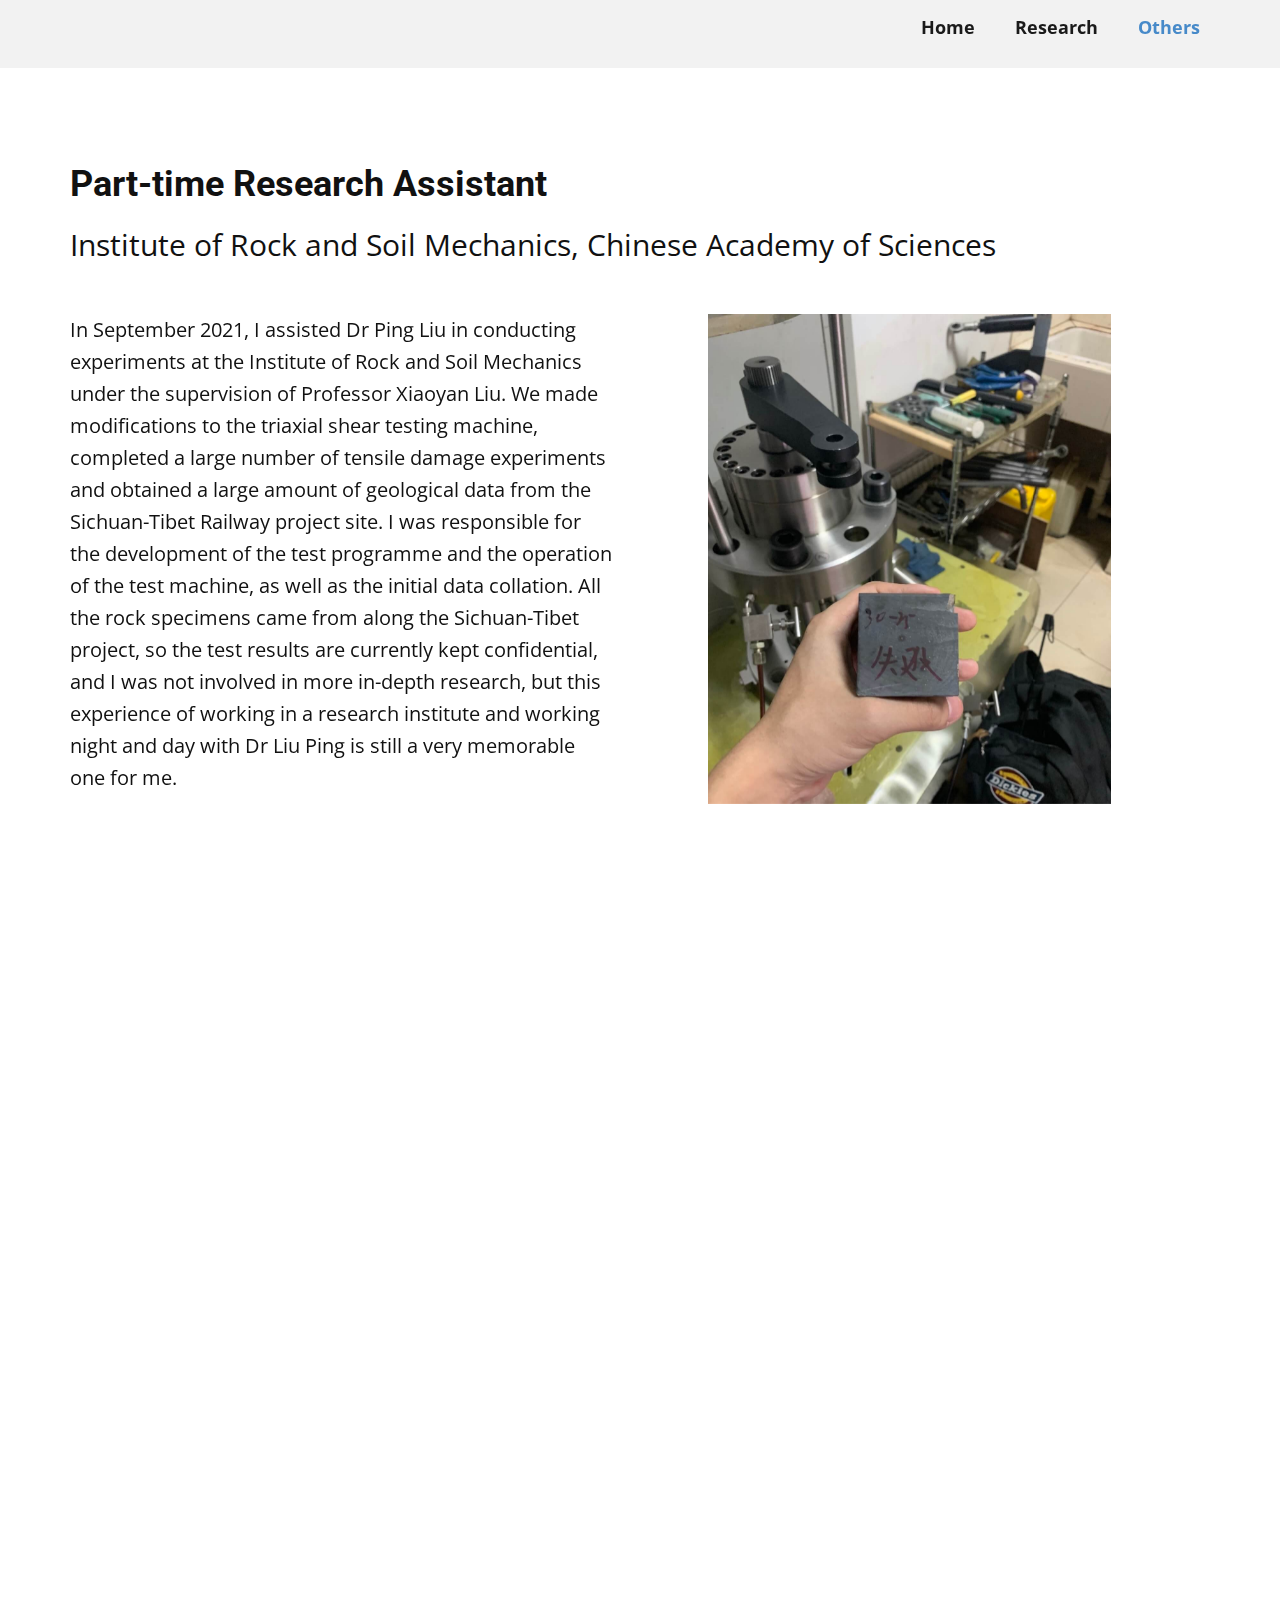
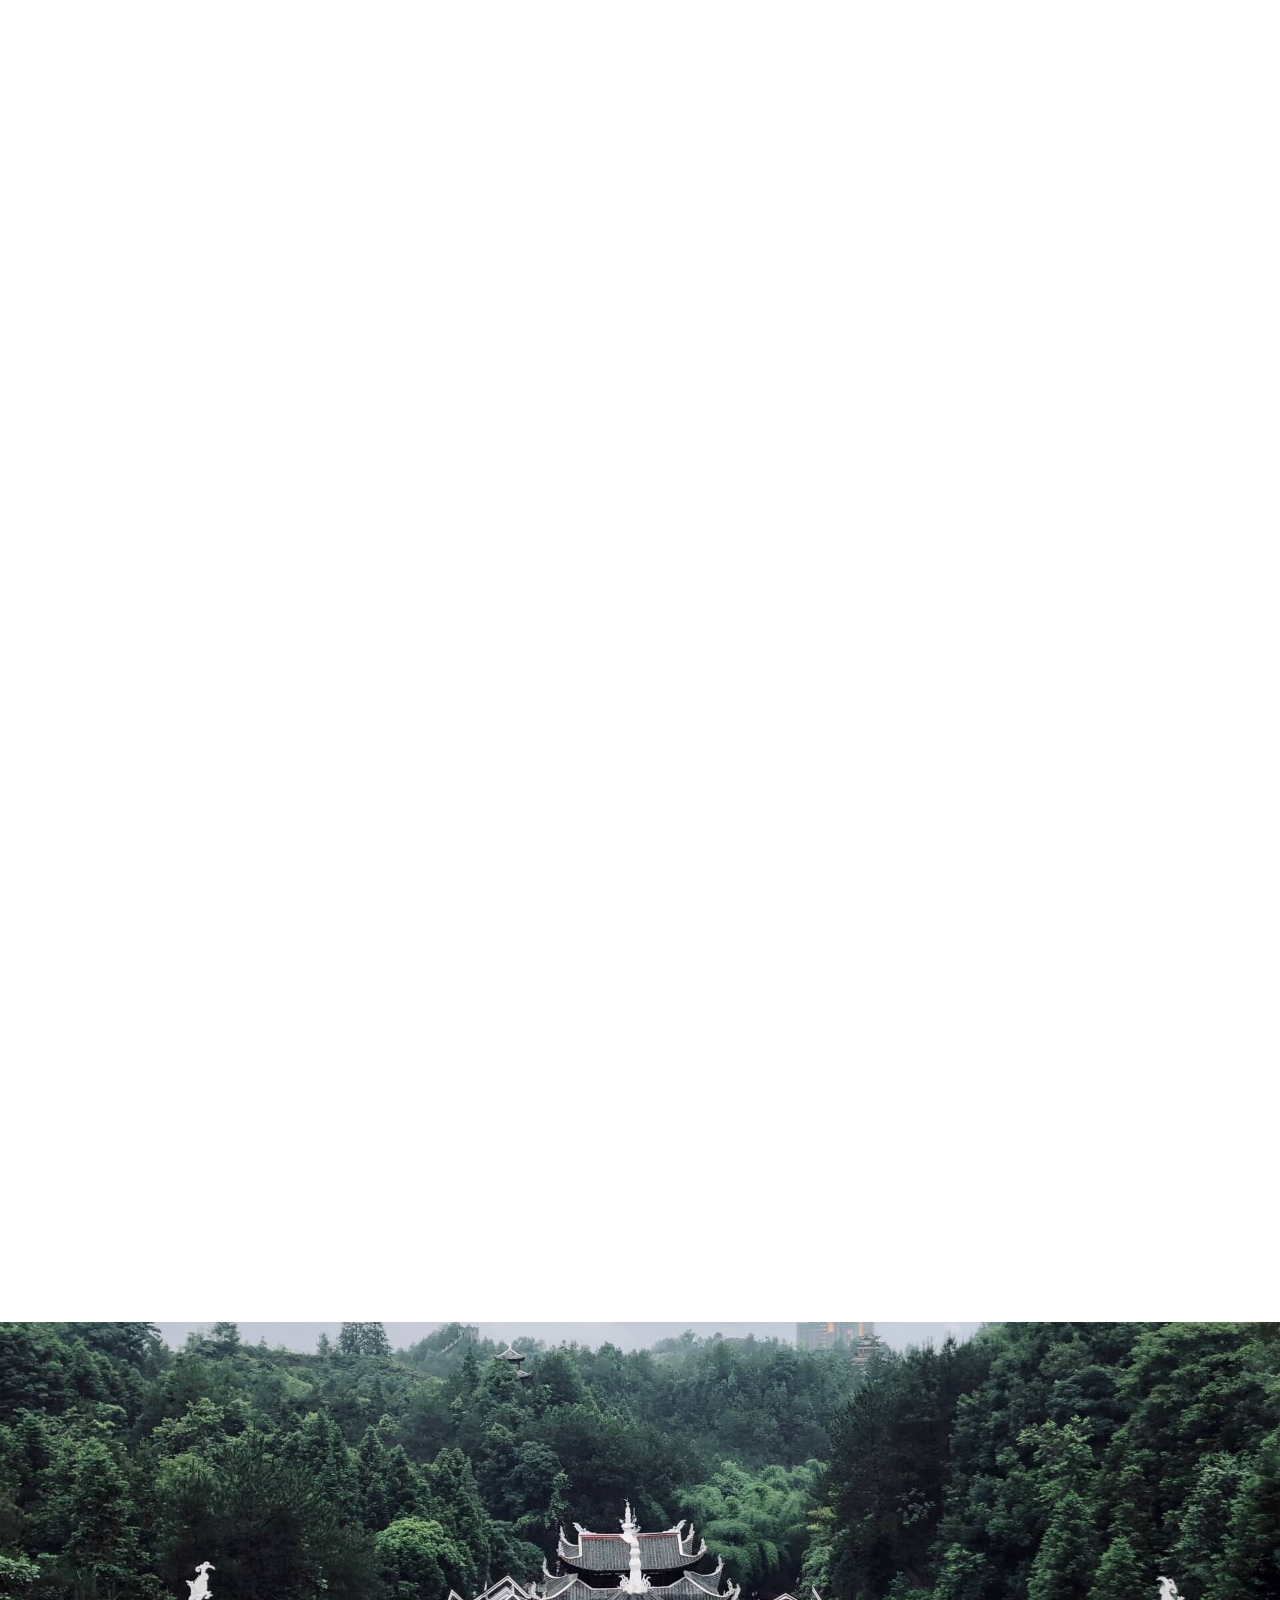
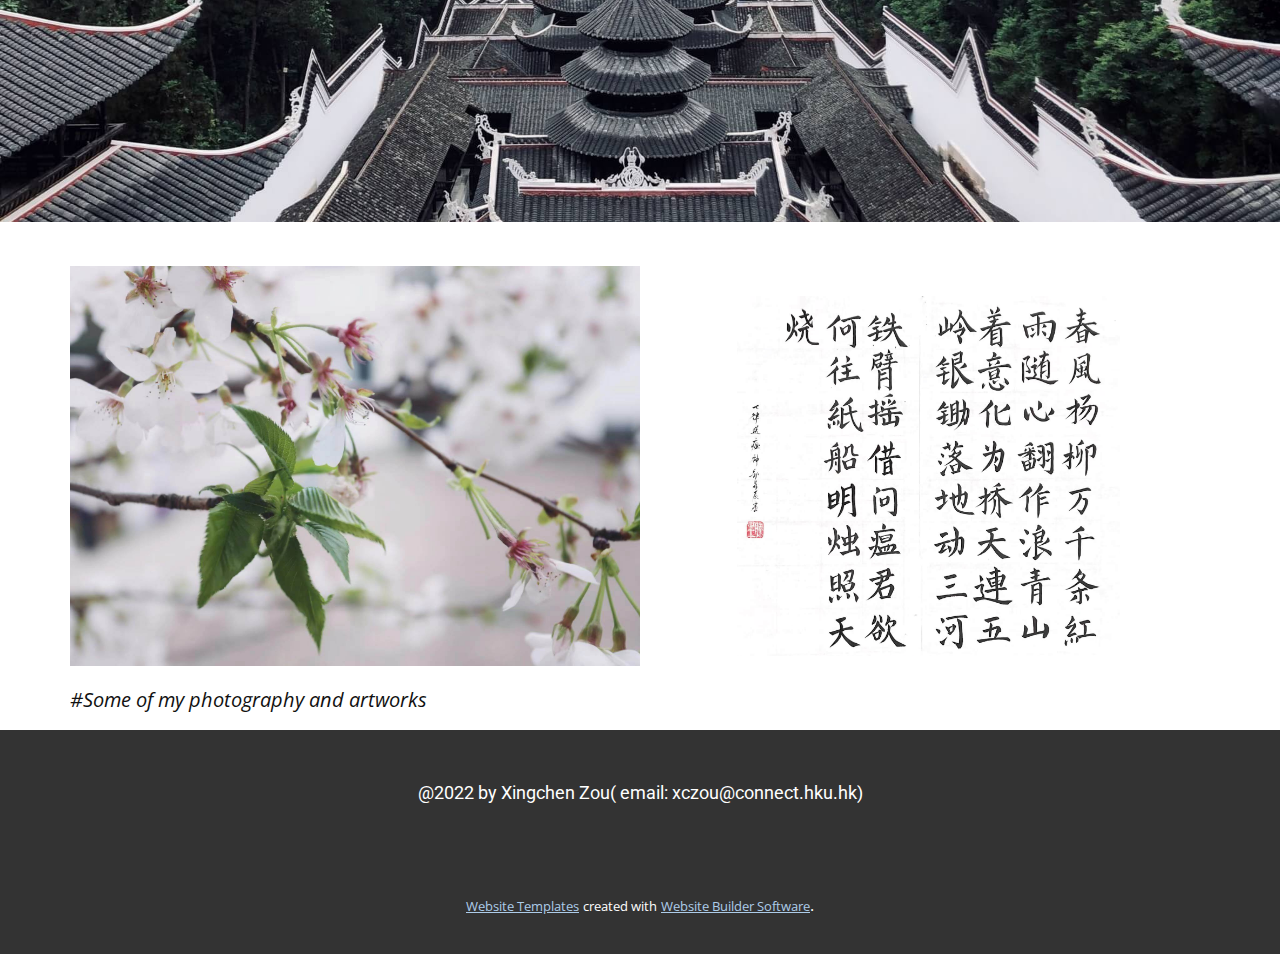
<file: Others.html>
<!DOCTYPE html>
<html style="font-size: 16px;" lang="en"><head>
    <meta name="viewport" content="width=device-width, initial-scale=1.0">
    <meta charset="utf-8">
    <meta name="keywords" content="Part-time Research Assistant, Institute of Rock and Soil Mechanics, Chinese Academy of sciences, Intern Engineering, Fosun International, Forte Group Co., LTD, # More about me">
    <meta name="description" content="">
    <title>Others</title>
    <link rel="stylesheet" href="nicepage.css" media="screen">
<link rel="stylesheet" href="Others.css" media="screen">
    <script class="u-script" type="text/javascript" src="jquery.js" defer=""></script>
    <script class="u-script" type="text/javascript" src="nicepage.js" defer=""></script>
    <meta name="generator" content="Nicepage 4.14.1, nicepage.com">
    <link id="u-theme-google-font" rel="stylesheet" href="https://fonts.googleapis.com/css?family=Roboto:100,100i,300,300i,400,400i,500,500i,700,700i,900,900i|Open+Sans:300,300i,400,400i,500,500i,600,600i,700,700i,800,800i">
    
    
    
    
    
    
    
    
    
    
    <script type="application/ld+json">{
		"@context": "http://schema.org",
		"@type": "Organization",
		"name": "Site1"
}</script>
    <meta name="theme-color" content="#478ac9">
    <meta property="og:title" content="Others">
    <meta property="og:description" content="">
    <meta property="og:type" content="website">
  <script>
var _hmt = _hmt || [];
(function() {
  var hm = document.createElement("script");
  hm.src = "https://hm.baidu.com/hm.js?8d663a2819cb0adeb43cc775fae90cd1";
  var s = document.getElementsByTagName("script")[0]; 
  s.parentNode.insertBefore(hm, s);
})();
</script></head>
  <body class="u-body u-xl-mode" data-lang="en"><header class="u-clearfix u-grey-5 u-header u-sticky u-sticky-336c u-header" id="sec-e9e8"><div class="u-clearfix u-sheet u-valign-middle u-sheet-1">
        <nav class="u-align-right u-menu u-menu-one-level u-offcanvas u-menu-1">
          <div class="menu-collapse" style="font-size: 1.125rem; letter-spacing: 0px; font-weight: 700;">
            <a class="u-button-style u-custom-active-border-color u-custom-active-color u-custom-border u-custom-border-color u-custom-borders u-custom-hover-border-color u-custom-hover-color u-custom-left-right-menu-spacing u-custom-padding-bottom u-custom-text-active-color u-custom-text-color u-custom-text-hover-color u-custom-top-bottom-menu-spacing u-nav-link u-text-active-palette-1-base u-text-hover-palette-2-base" href="#">
              <svg class="u-svg-link" viewBox="0 0 24 24"><use xmlns:xlink="http://www.w3.org/1999/xlink" xlink:href="#menu-hamburger"></use></svg>
              <svg class="u-svg-content" version="1.1" id="menu-hamburger" viewBox="0 0 16 16" x="0px" y="0px" xmlns:xlink="http://www.w3.org/1999/xlink" xmlns="http://www.w3.org/2000/svg"><g><rect y="1" width="16" height="2"></rect><rect y="7" width="16" height="2"></rect><rect y="13" width="16" height="2"></rect>
</g></svg>
            </a>
          </div>
          <div class="u-custom-menu u-nav-container">
            <ul class="u-custom-font u-nav u-spacing-20 u-text-font u-unstyled u-nav-1"><li class="u-nav-item"><a class="u-border-active-palette-1-base u-border-hover-palette-1-base u-button-style u-nav-link u-text-active-palette-1-base u-text-grey-90 u-text-hover-palette-2-base" href="Home.html" rel="nofollow" style="padding: 32px 10px;">Home</a>
</li><li class="u-nav-item"><a class="u-border-active-palette-1-base u-border-hover-palette-1-base u-button-style u-nav-link u-text-active-palette-1-base u-text-grey-90 u-text-hover-palette-2-base" href="Research.html" rel="nofollow" style="padding: 32px 10px;">Research</a>
</li><li class="u-nav-item"><a class="u-border-active-palette-1-base u-border-hover-palette-1-base u-button-style u-nav-link u-text-active-palette-1-base u-text-grey-90 u-text-hover-palette-2-base" href="Others.html" style="padding: 32px 10px;">Others</a>
</li></ul>
          </div>
          <div class="u-custom-menu u-nav-container-collapse">
            <div class="u-black u-container-style u-inner-container-layout u-opacity u-opacity-95 u-sidenav">
              <div class="u-inner-container-layout u-sidenav-overflow">
                <div class="u-menu-close"></div>
                <ul class="u-align-center u-nav u-popupmenu-items u-unstyled u-nav-2"><li class="u-nav-item"><a class="u-button-style u-nav-link" href="Home.html" rel="nofollow">Home</a>
</li><li class="u-nav-item"><a class="u-button-style u-nav-link" href="Research.html" rel="nofollow">Research</a>
</li><li class="u-nav-item"><a class="u-button-style u-nav-link" href="Others.html">Others</a>
</li></ul>
              </div>
            </div>
            <div class="u-black u-menu-overlay u-opacity u-opacity-70"></div>
          </div>
        </nav>
      </div></header>
    <section class="u-align-left u-clearfix u-section-1" id="sec-a095">
      <div class="u-clearfix u-sheet u-sheet-1">
        <div class="fr-view u-clearfix u-rich-text u-text u-text-1">
          <h2 id="isPasted">
            <span style="font-weight: 700;">Part-time Research Assistant</span>
          </h2>
          <h2>
            <span class="u-custom-font u-text-font" style="font-size: 1.875rem;">Institute of Rock and Soil Mechanics, Chinese Academy of Sciences</span>
          </h2>
        </div>
      </div>
    </section>
    <section class="u-clearfix u-section-2" id="sec-71ba">
      <div class="u-clearfix u-sheet u-sheet-1">
        <div class="u-clearfix u-expanded-width u-layout-wrap u-layout-wrap-1">
          <div class="u-layout">
            <div class="u-layout-row">
              <div class="u-container-style u-layout-cell u-size-32 u-layout-cell-1">
                <div class="u-container-layout u-container-layout-1">
                  <p class="u-text u-text-1" data-animation-name="customAnimationIn" data-animation-duration="1000"> In September 2021, I assisted Dr Ping Liu in conducting experiments at the Institute of Rock and Soil Mechanics under the supervision of Professor Xiaoyan Liu. We made modifications to the triaxial shear testing machine, completed a large number of tensile damage experiments and obtained a large amount of geological data from the Sichuan-Tibet Railway project site. I was responsible for the development of the test programme and the operation of the test machine, as well as the initial data collation. All the rock specimens came from along the Sichuan-Tibet project, so the test results are currently kept confidential, and I was not involved in more in-depth research, but this experience of working in a research institute and working night and day with Dr Liu Ping is still a very memorable one for me.</p>
                </div>
              </div>
              <div class="u-align-left u-container-style u-layout-cell u-size-28 u-layout-cell-2">
                <div class="u-container-layout u-container-layout-2">
                  <img class="u-image u-image-default u-image-1" src="images/202207231759234.jpg" alt="" data-image-width="1264" data-image-height="1535" data-animation-name="customAnimationIn" data-animation-duration="1000">
                </div>
              </div>
            </div>
          </div>
        </div>
      </div>
    </section>
    <section class="u-clearfix u-section-3" id="sec-b3a1">
      <div class="u-clearfix u-sheet u-sheet-1">
        <p class="u-align-left u-text u-text-default u-text-1" data-animation-name="customAnimationIn" data-animation-duration="1000" data-animation-delay="500" data-animation-out="0"> #This picture was taken at the test site and I think the meaning is "failure is the mother of success"</p>
      </div>
    </section>
    <section class="u-align-left u-clearfix u-section-4" id="sec-acc9">
      <div class="u-clearfix u-sheet u-sheet-1">
        <div class="fr-view u-clearfix u-rich-text u-text u-text-1" data-animation-name="customAnimationIn" data-animation-duration="1000" data-animation-direction="">
          <h2 style="text-align: left;">&nbsp;<span style="font-weight: 700;">Redbird Challenge Camp&nbsp;</span>
          </h2>
          <p>
            <span style="font-size: 1.875rem;">The Hong Kong University of Science and Technology (Guangzhou)&nbsp;</span>
          </p>
          <p id="isPasted">
            <span style="font-size: 1.25rem;">I was screened to join the Hong Kong University of Science and Technology (Guangz<img src="images/142256.jpg" width="570" style="width: 488px;" class="fr-dii fr-fic fr-fir">hou) Redbird Challenge Camp in July 2022. I got to know the university in-depth, and I got to interact with young people from all walks of life and learn from each other as we discussed exciting topics such as the spirit of innovation and multicultural exchange in a global context. I cared about the lives of people in impoverished areas, and we designed a technological solution for remote nucleic acid sampling based on 5G communication, trying to bring technology to these impoverished areas to make it easier for the people here to complete their sampling and feel the warmth of technology.
            </span>
          </p>
        </div>
      </div>
    </section>
    <section class="u-align-left u-clearfix u-section-5" id="sec-fa9d">
      <div class="u-clearfix u-sheet u-sheet-1">
        <div class="fr-view u-clearfix u-rich-text u-text u-text-1" data-animation-name="customAnimationIn" data-animation-duration="1000">
          <h2 style="text-align: left;">
            <span style="font-weight: 700;">Intern Engineering</span>
          </h2>
          <h2>
            <span class="u-custom-font u-text-font" style="font-size: 1.875rem;">Fosun International, Forte Group Co., LTD</span>
          </h2>
          <p style="text-align: left;">
            <span style="font-size: 1.25rem;">In 2021, I found an internship in the Project Management Department of Fosun Property during my summer holiday in Chengdu. I was an assistant engineer and was responsible for monitoring the construction quality and controlling the construction progress together with the Supervision Unit. During my internship, I learned the whole process of construction, such as installation of structural templates, pouring of concrete, masonry construction, preparation for the completion of some buildings and so on. I not only understood innovative technologies but also experienced the mature management and operating system of a top property development company. The abstract knowledge turned into concrete cases through the designed blueprints and process of construction, from which I came to know that as a Civil Engineer, I should be familiar with various construction on sites. Moreover, excellent abilities of communication and coordination are also indispensable.</span>
          </p>
        </div>
      </div>
    </section>
    <section class="u-align-center u-clearfix u-section-6" id="sec-b433">
      <div class="u-clearfix u-sheet u-sheet-1">
        <div class="fr-view u-align-center u-clearfix u-rich-text u-text u-text-1" data-animation-name="customAnimationIn" data-animation-duration="1000" data-animation-direction="" data-animation-delay="0">
          <h2 style="text-align: left; line-height: 1;">
            <span style="font-weight: 700;"># More about me</span>
          </h2>
          <p style="text-align: left;">
            <br>
          </p>
        </div>
      </div>
    </section>
    <section class="u-clearfix u-section-7" id="carousel_8905">
      <div class="u-clearfix u-sheet u-valign-top u-sheet-1">
        <div class="u-clearfix u-expanded-width u-gutter-30 u-layout-wrap u-layout-wrap-1">
          <div class="u-gutter-0 u-layout">
            <div class="u-layout-row">
              <div class="u-size-30">
                <div class="u-layout-col">
                  <div class="u-align-center u-container-style u-layout-cell u-size-60 u-layout-cell-1">
                    <div class="u-container-layout u-container-layout-1">
                      <img class="u-image u-image-round u-radius-10 u-image-1" src="images/QQ20220724185430.jpg" data-image-width="2436" data-image-height="2436" data-animation-name="customAnimationIn" data-animation-duration="1000" data-animation-delay="250" data-animation-direction="Right">
                      <h3 class="u-align-left u-text u-text-default u-text-1" data-animation-name="customAnimationIn" data-animation-duration="1750"> My Hobbies</h3>
                      <p class="u-align-left u-text u-text-2" data-animation-name="customAnimationIn" data-animation-duration="1000"> Photography, Singing, Painting, Calligraphy,Badminton</p>
                      <p class="u-align-left u-text u-text-3" data-animation-name="customAnimationIn" data-animation-duration="1750" data-animation-delay="500">Image from “My story at Wuhan University”<span style="font-style: italic;">
                          <br>#A book with stories of outstanding graduates from Wuhan University
                        </span>
                      </p>
                    </div>
                  </div>
                </div>
              </div>
              <div class="u-size-30">
                <div class="u-layout-col">
                  <div class="u-align-left u-container-style u-grey-5 u-layout-cell u-radius-10 u-shape-round u-size-30 u-layout-cell-2" data-animation-name="flipIn" data-animation-duration="2250" data-animation-delay="0" data-animation-direction="X">
                    <div class="u-container-layout u-valign-middle u-container-layout-2">
                      <h4 class="u-align-center u-custom-font u-text u-text-font u-text-4"> “I am a person who loves to enjoy life, who enjoys time alone, and whose happiness is a source of strength within me, so I am able to cope with difficulties with a positive attitude.”</h4>
                    </div>
                  </div>
                  <div class="u-align-left u-container-style u-layout-cell u-size-30 u-layout-cell-3" data-animation-name="customAnimationIn" data-animation-duration="1250">
                    <div class="u-container-layout u-container-layout-3">
                      <h4 class="u-custom-font u-text u-text-default u-text-font u-text-5"> Awards for social activities</h4>
                      <p class="u-text u-text-6">
                        <span style="font-weight: 700;"><b>Social Activist of Wuhan University <span style="font-style: italic;">(twice)</span></b>
                          <br><b>Excellent Student Director of Wuhan University</b>
                          <br>Second Prize in the Golden Autumn Photography Competition
                        </span>
                        <span style="font-weight: 700;">
                          <br>Wuhan University Freshmen Badminton Tournament 2nd place in Men's Doubles
                        </span>
                        <br>
                        <span style="font-weight: 700;">Outstanding Volunteers of Wuhan University</span>
                        <br><b><i>&nbsp; &nbsp;</i></b>
                      </p>
                      <a href="https://nicepage.com/joomla-templates" class="u-border-2 u-border-black u-btn u-button-style u-hover-black u-none u-text-black u-text-hover-white u-btn-1">@xczou@connect,hku.hk</a>
                    </div>
                  </div>
                </div>
              </div>
            </div>
          </div>
        </div>
      </div>
    </section>
    <section class="u-clearfix u-hidden-xs u-image u-section-8" id="sec-8ff3" data-image-width="3912" data-image-height="2200">
      <div class="u-clearfix u-sheet u-sheet-1"></div>
    </section>
    <section class="u-align-left u-clearfix u-section-9" id="sec-6911">
      <div class="u-clearfix u-sheet u-valign-middle u-sheet-1">
        <p class="u-hidden-xs u-text u-text-default u-text-grey-50 u-text-1" data-animation-name="customAnimationIn" data-animation-duration="1000">#​Photographed in the ancient city of Enshi, Hubei</p>
        <div class="u-clearfix u-expanded-width u-layout-wrap u-layout-wrap-1">
          <div class="u-layout">
            <div class="u-layout-row">
              <div class="u-container-style u-image u-layout-cell u-size-30 u-image-1" data-image-width="1920" data-image-height="1280">
                <div class="u-container-layout u-container-layout-1"></div>
              </div>
              <div class="u-container-style u-layout-cell u-size-30 u-layout-cell-2">
                <div class="u-container-layout u-container-layout-2">
                  <img class="u-image u-image-default u-image-2" src="images/202207231759236.jpg" alt="" data-image-width="1417" data-image-height="1334">
                </div>
              </div>
            </div>
          </div>
        </div>
        <p class="u-text u-text-default u-text-2">#Some of my photography and artworks</p>
      </div>
    </section>
    
    
    <footer class="u-align-center u-clearfix u-footer u-grey-80 u-footer" id="sec-835c"><div class="u-clearfix u-sheet u-sheet-1">
        <p class="u-align-center u-custom-font u-heading-font u-small-text u-text u-text-variant u-text-1">@2022 by Xingchen Zou( email: xczou@connect.hku.hk)</p>
      </div></footer>
    <section class="u-backlink u-clearfix u-grey-80">
      <a class="u-link" href="https://nicepage.com/website-templates" target="_blank">
        <span>Website Templates</span>
      </a>
      <p class="u-text">
        <span>created with</span>
      </p>
      <a class="u-link" href="" target="_blank">
        <span>Website Builder Software</span>
      </a>. 
    </section>
  
</body></html>
</file>
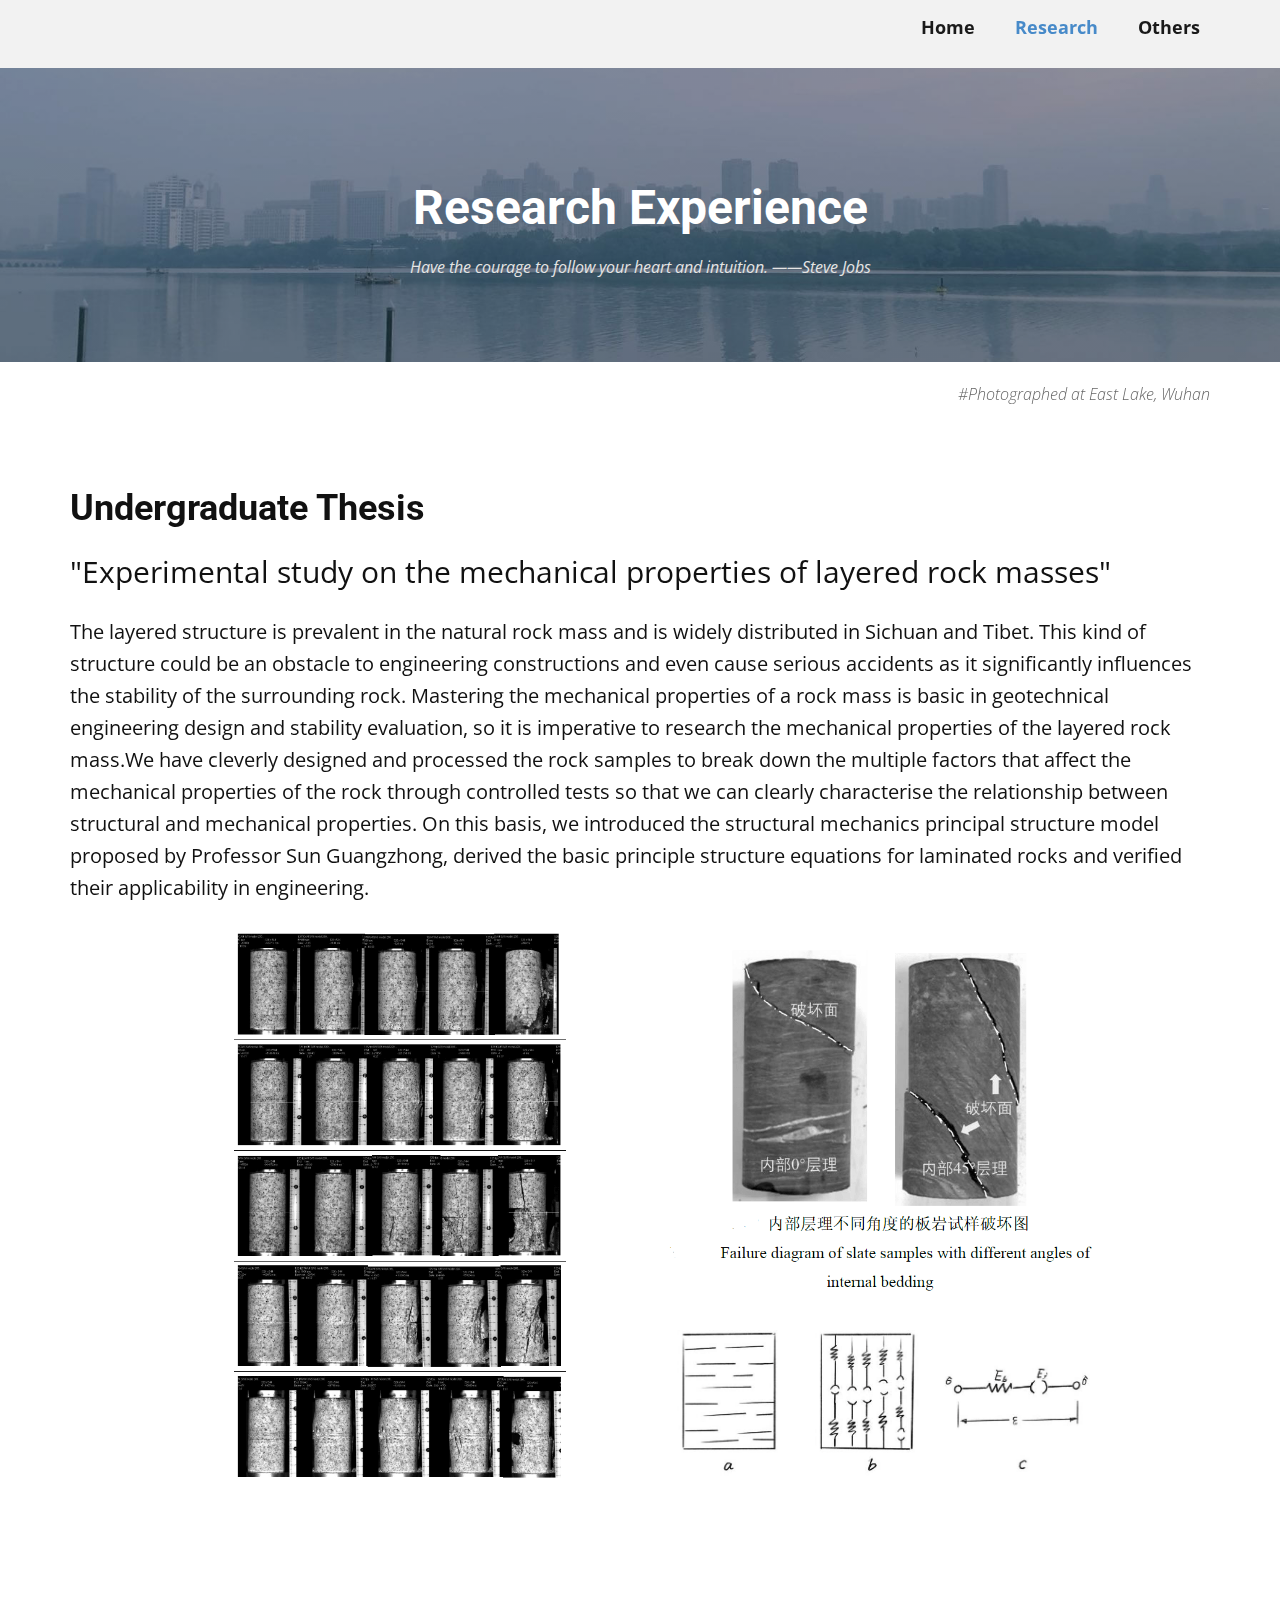
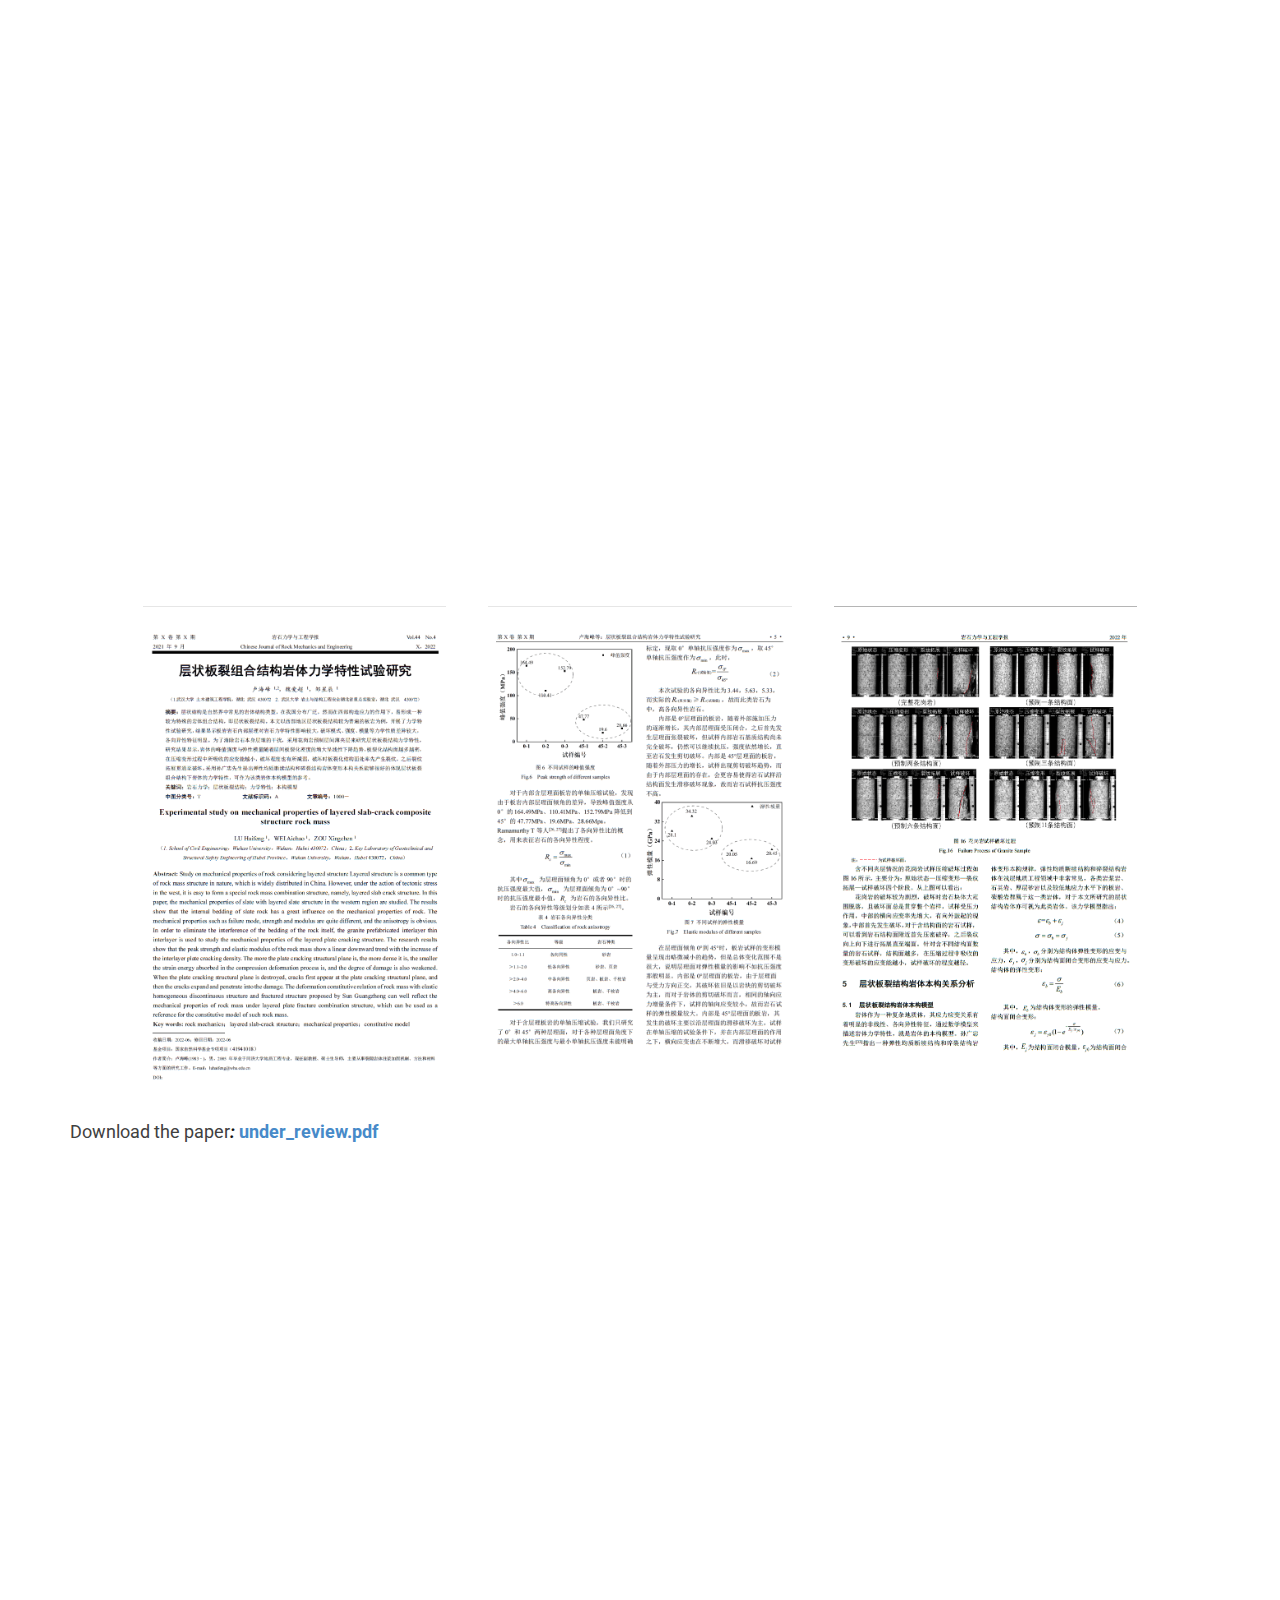
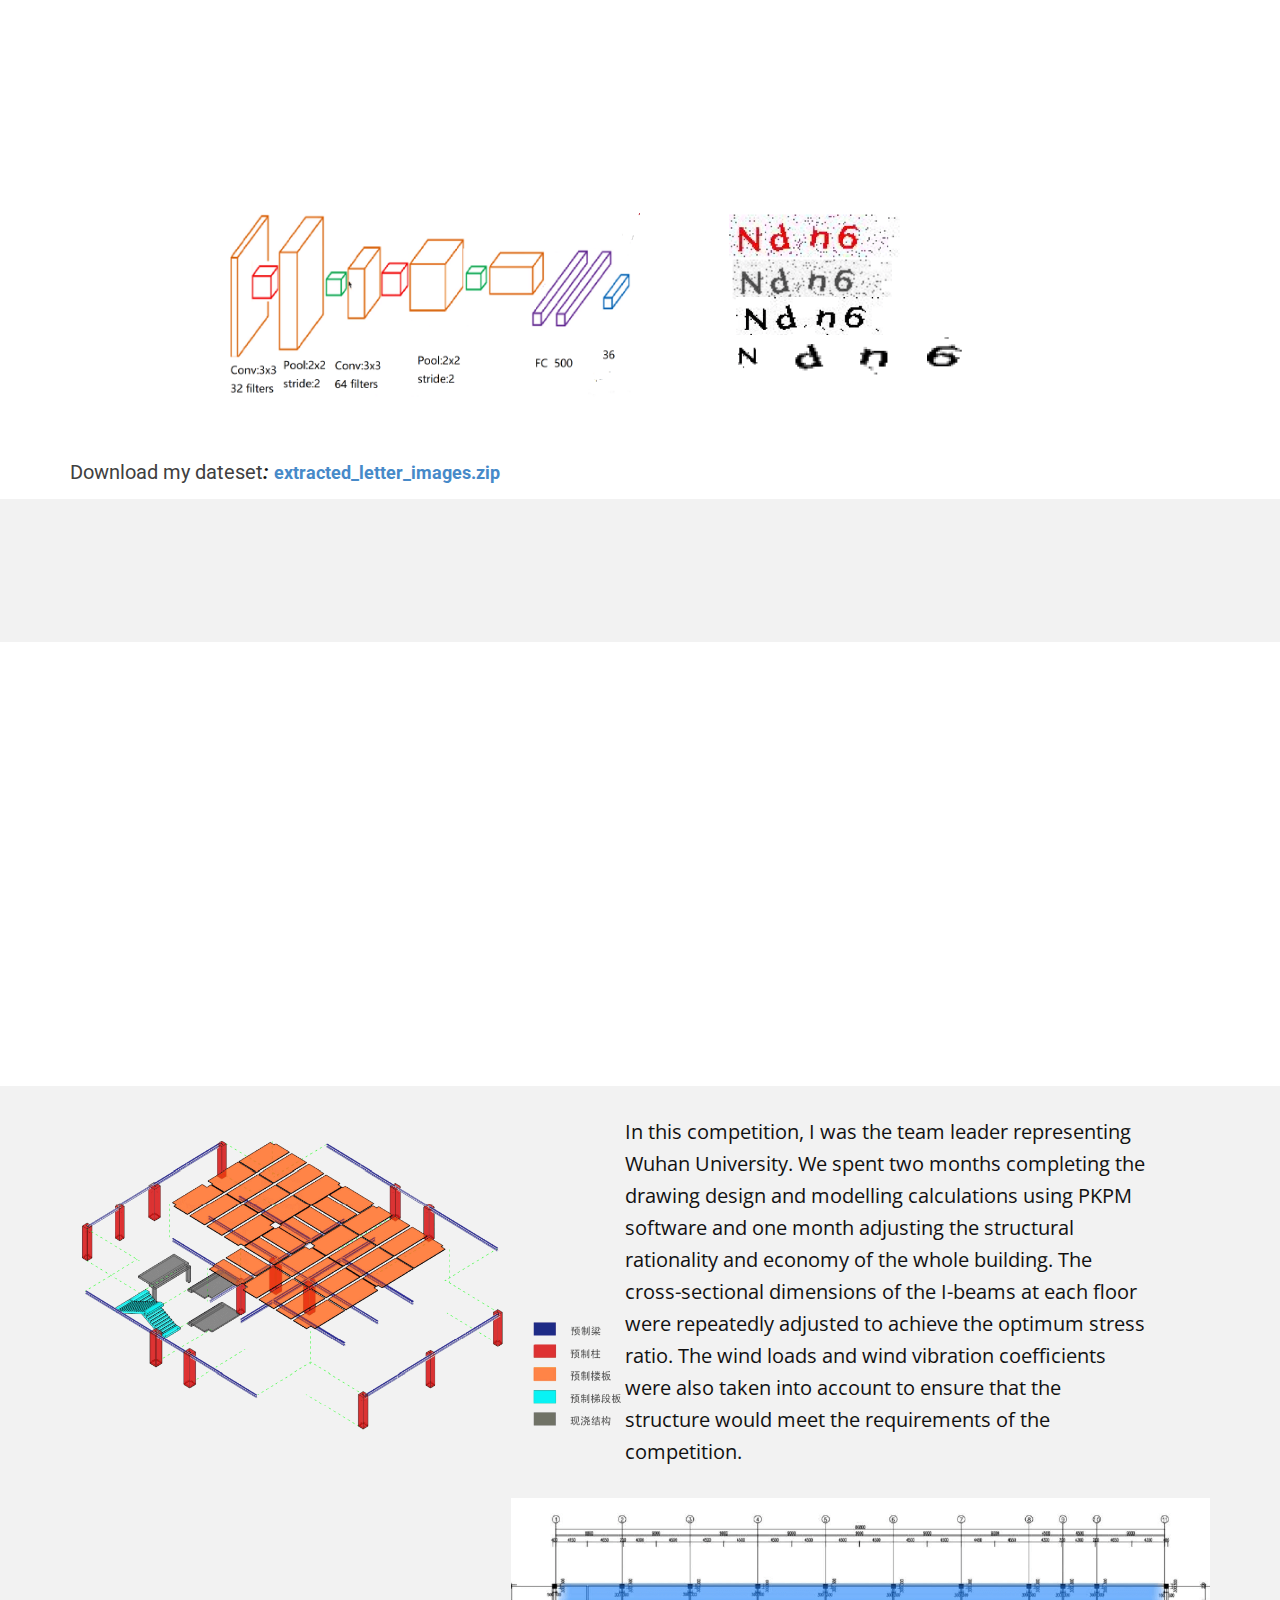
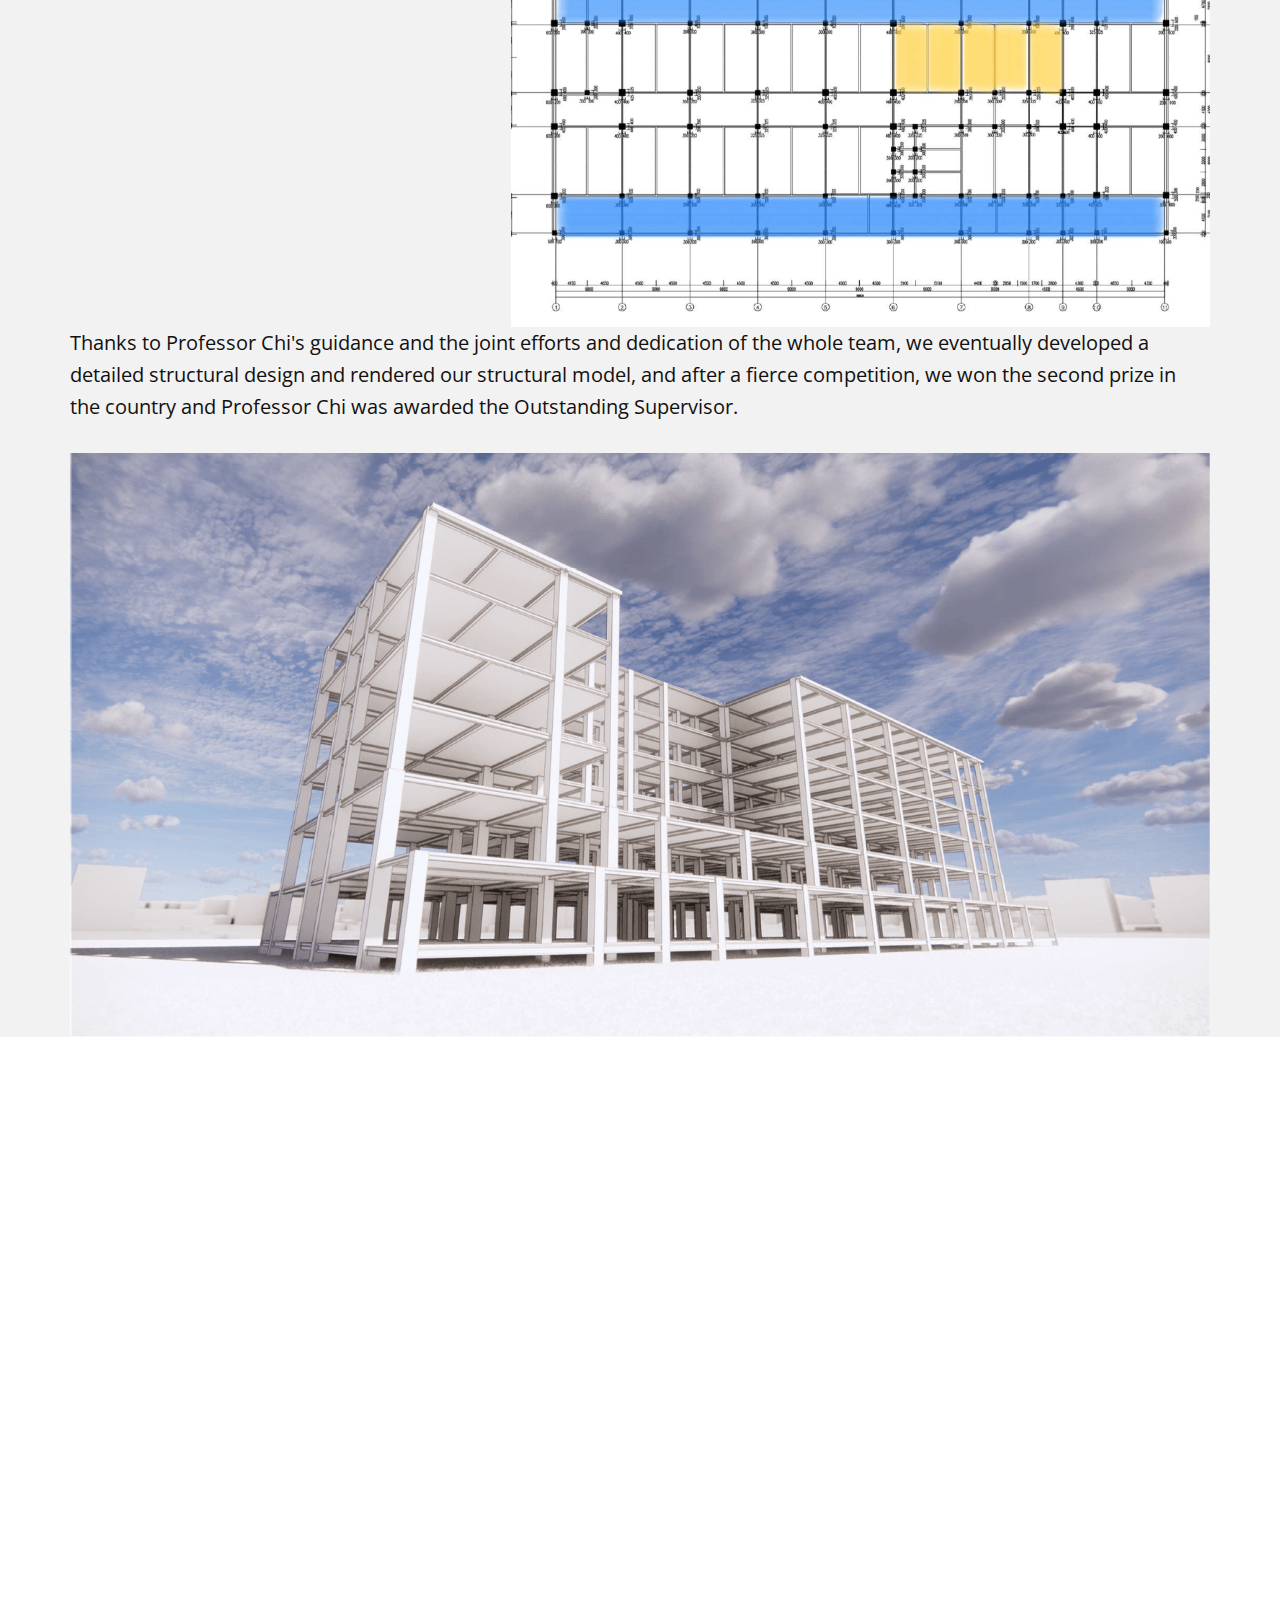
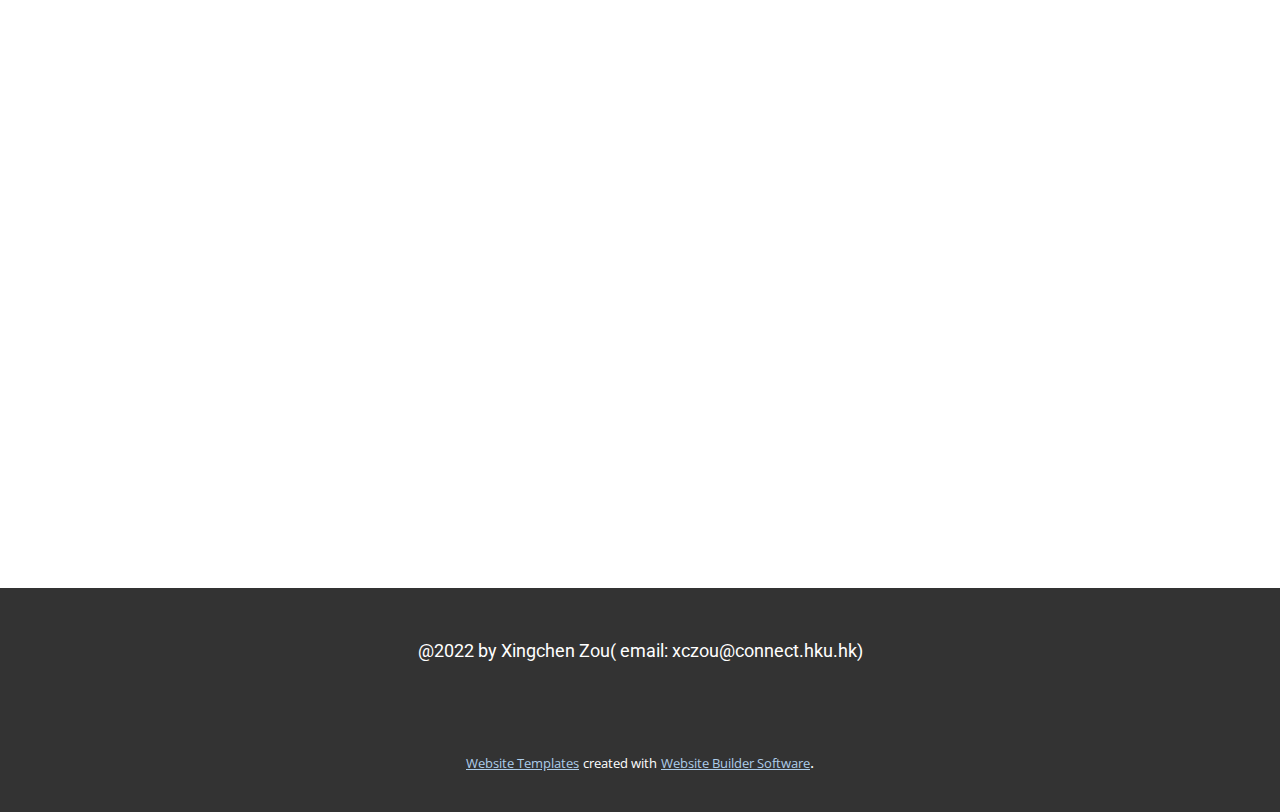
<file: Research.html>
<!DOCTYPE html>
<html style="font-size: 16px;" lang="en"><head>
    <meta name="viewport" content="width=device-width, initial-scale=1.0">
    <meta charset="utf-8">
    <meta name="keywords" content="Research Experience, What the teachers say about me#, Undergraduate Thesis, Publication, Artificial Intelligence Course Design, Academic Competitions, ​National Structural Design and Information
Technology Competition, The 12th Structural Design Competition for College Students, Master Thesis">
    <meta name="description" content="">
    <title>Research</title>
    <link rel="stylesheet" href="nicepage.css" media="screen">
<link rel="stylesheet" href="Research.css" media="screen">
    <script class="u-script" type="text/javascript" src="jquery.js" defer=""></script>
    <script class="u-script" type="text/javascript" src="nicepage.js" defer=""></script>
    <meta name="generator" content="Nicepage 4.14.1, nicepage.com">
    <link id="u-theme-google-font" rel="stylesheet" href="https://fonts.googleapis.com/css?family=Roboto:100,100i,300,300i,400,400i,500,500i,700,700i,900,900i|Open+Sans:300,300i,400,400i,500,500i,600,600i,700,700i,800,800i">
    
    
    
    
    
    
    
    
    
    
    
    
    
    
    
    
    <script type="application/ld+json">{
		"@context": "http://schema.org",
		"@type": "Organization",
		"name": "Site1"
}</script>
    <meta name="theme-color" content="#478ac9">
    <meta property="og:title" content="Research">
    <meta property="og:description" content="">
    <meta property="og:type" content="website">
  <script>
var _hmt = _hmt || [];
(function() {
  var hm = document.createElement("script");
  hm.src = "https://hm.baidu.com/hm.js?8d663a2819cb0adeb43cc775fae90cd1";
  var s = document.getElementsByTagName("script")[0]; 
  s.parentNode.insertBefore(hm, s);
})();
</script></head>
  <body class="u-body u-xl-mode" data-lang="en"><header class="u-clearfix u-grey-5 u-header u-sticky u-sticky-336c u-header" id="sec-e9e8"><div class="u-clearfix u-sheet u-valign-middle u-sheet-1">
        <nav class="u-align-right u-menu u-menu-one-level u-offcanvas u-menu-1">
          <div class="menu-collapse" style="font-size: 1.125rem; letter-spacing: 0px; font-weight: 700;">
            <a class="u-button-style u-custom-active-border-color u-custom-active-color u-custom-border u-custom-border-color u-custom-borders u-custom-hover-border-color u-custom-hover-color u-custom-left-right-menu-spacing u-custom-padding-bottom u-custom-text-active-color u-custom-text-color u-custom-text-hover-color u-custom-top-bottom-menu-spacing u-nav-link u-text-active-palette-1-base u-text-hover-palette-2-base" href="#">
              <svg class="u-svg-link" viewBox="0 0 24 24"><use xmlns:xlink="http://www.w3.org/1999/xlink" xlink:href="#menu-hamburger"></use></svg>
              <svg class="u-svg-content" version="1.1" id="menu-hamburger" viewBox="0 0 16 16" x="0px" y="0px" xmlns:xlink="http://www.w3.org/1999/xlink" xmlns="http://www.w3.org/2000/svg"><g><rect y="1" width="16" height="2"></rect><rect y="7" width="16" height="2"></rect><rect y="13" width="16" height="2"></rect>
</g></svg>
            </a>
          </div>
          <div class="u-custom-menu u-nav-container">
            <ul class="u-custom-font u-nav u-spacing-20 u-text-font u-unstyled u-nav-1"><li class="u-nav-item"><a class="u-border-active-palette-1-base u-border-hover-palette-1-base u-button-style u-nav-link u-text-active-palette-1-base u-text-grey-90 u-text-hover-palette-2-base" href="Home.html" rel="nofollow" style="padding: 32px 10px;">Home</a>
</li><li class="u-nav-item"><a class="u-border-active-palette-1-base u-border-hover-palette-1-base u-button-style u-nav-link u-text-active-palette-1-base u-text-grey-90 u-text-hover-palette-2-base" href="Research.html" rel="nofollow" style="padding: 32px 10px;">Research</a>
</li><li class="u-nav-item"><a class="u-border-active-palette-1-base u-border-hover-palette-1-base u-button-style u-nav-link u-text-active-palette-1-base u-text-grey-90 u-text-hover-palette-2-base" href="Others.html" style="padding: 32px 10px;">Others</a>
</li></ul>
          </div>
          <div class="u-custom-menu u-nav-container-collapse">
            <div class="u-black u-container-style u-inner-container-layout u-opacity u-opacity-95 u-sidenav">
              <div class="u-inner-container-layout u-sidenav-overflow">
                <div class="u-menu-close"></div>
                <ul class="u-align-center u-nav u-popupmenu-items u-unstyled u-nav-2"><li class="u-nav-item"><a class="u-button-style u-nav-link" href="Home.html" rel="nofollow">Home</a>
</li><li class="u-nav-item"><a class="u-button-style u-nav-link" href="Research.html" rel="nofollow">Research</a>
</li><li class="u-nav-item"><a class="u-button-style u-nav-link" href="Others.html">Others</a>
</li></ul>
              </div>
            </div>
            <div class="u-black u-menu-overlay u-opacity u-opacity-70"></div>
          </div>
        </nav>
      </div></header>
    <section class="u-align-center u-clearfix u-image u-shading u-section-1" src="" data-image-width="1792" data-image-height="1280" id="sec-0212">
      <div class="u-align-center u-clearfix u-sheet u-sheet-1">
        <h2 class="u-text u-text-default u-text-1">Research Experience</h2>
        <p class="u-text u-text-grey-10 u-text-2">Have the courage to follow your heart and intuition. ​——Steve Jobs<span style="font-style: italic;"></span>
        </p>
      </div>
    </section>
    <section class="u-clearfix u-section-2" id="sec-e7ec">
      <div class="u-clearfix u-sheet u-sheet-1">
        <p class="u-align-right u-heading-font u-text u-text-default u-text-grey-60 u-text-1" data-animation-name="customAnimationIn" data-animation-duration="1250" data-animation-delay="0"> #Photographed at East Lake, Wuhan</p>
      </div>
    </section>
    <section class="u-align-left u-clearfix u-section-3" id="sec-4028">
      <div class="u-clearfix u-sheet u-sheet-1">
        <div class="fr-view u-clearfix u-rich-text u-text u-text-1" data-animation-name="customAnimationIn" data-animation-duration="1000" data-animation-out="0">
          <h2 id="isPasted">
            <span style="font-weight: 700;">
              <br>
            </span>
          </h2>
          <h2>
            <span style="font-weight: 700;">Undergraduate Thesis</span>
          </h2>
          <p>
            <span style="font-size: 1.875rem;">"Experimental study on the mechanical properties of layered rock masses"</span>
          </p>
          <p>
            <span style="font-size: 1.25rem;">The layered structure is prevalent in the natural rock mass and is widely distributed in Sichuan and Tibet. This kind of structure could be an obstacle to engineering constructions and even cause serious accidents as it significantly influences the stability of the surrounding rock. Mastering the mechanical properties of a rock mass is basic in geotechnical engineering design and stability evaluation, so it is imperative to research the mechanical properties of the layered rock mass.We have cleverly designed and processed the rock samples to break down the multiple factors that affect the mechanical properties of the rock through controlled tests so that we can clearly characterise the relationship between structural and mechanical properties. On this basis, we introduced the structural mechanics principal structure model proposed by Professor Sun Guangzhong, derived the basic principle structure equations for laminated rocks and verified their applicability in engineering.</span>
          </p>
        </div>
      </div>
    </section>
    <section class="u-clearfix u-hidden-xs u-section-4" id="sec-8ac9">
      <div class="u-align-center u-clearfix u-expanded-width-xs u-gutter-0 u-layout-wrap u-layout-wrap-1">
        <div class="u-gutter-0 u-layout">
          <div class="u-layout-row">
            <div class="u-size-30 u-size-60-md">
              <div class="u-layout-col">
                <div class="u-size-60">
                  <div class="u-layout-row">
                    <div class="u-align-left u-container-style u-image u-image-contain u-layout-cell u-left-cell u-size-60 u-image-1" src="" data-image-width="537" data-image-height="884">
                      <div class="u-container-layout u-valign-middle u-container-layout-1" src=""></div>
                    </div>
                  </div>
                </div>
              </div>
            </div>
            <div class="u-size-30 u-size-60-md">
              <div class="u-layout-col">
                <div class="u-size-40">
                  <div class="u-layout-row">
                    <div class="u-align-left u-container-style u-hidden-xs u-image u-layout-cell u-right-cell u-size-60 u-image-2" src="" data-image-width="798" data-image-height="608">
                      <div class="u-container-layout u-valign-middle u-container-layout-2" src=""></div>
                    </div>
                  </div>
                </div>
                <div class="u-size-20">
                  <div class="u-layout-row">
                    <div class="u-align-left u-container-style u-image u-layout-cell u-size-60 u-image-3" src="" data-image-width="1013" data-image-height="498">
                      <div class="u-container-layout u-container-layout-3" src=""></div>
                    </div>
                  </div>
                </div>
              </div>
            </div>
          </div>
        </div>
      </div>
    </section>
    <section class="u-align-left u-clearfix u-section-5" id="sec-c5db">
      <div class="u-clearfix u-sheet u-sheet-1">
        <div class="fr-view u-clearfix u-rich-text u-text u-text-1" data-animation-name="customAnimationIn" data-animation-duration="1000" data-animation-direction="" data-animation-out="0">
          <p>
            <span style="font-size: 1.25rem;">We tried to use computer vision combined with a high-speed camera to monitor the displacement of particular points on the surface of the specimen to reproduce the displacement field during the damage. However, due to the limited test equipment (only one high-speed camera in the laboratory), we could only obtain visual information on a single plane. We, therefore, could not correctly reproduce the accurate projection of the 3D displacement field on the surface of the specimen. Very unfortunate, but perhaps these ideas can be tried in my future research.</span>
          </p>
          <p>
            <span style="font-size: 1.25rem; font-style: italic;"># This thesis was selected as an outstanding thesis of the School of Civil Engineering, Wuhan University</span>
          </p>
          <p style="line-height: 1.6;">
            <br>
          </p>
        </div>
      </div>
    </section>
    <section class="u-align-left u-clearfix u-section-6" id="sec-1571">
      <div class="u-clearfix u-sheet u-sheet-1">
        <div class="fr-view u-clearfix u-rich-text u-text u-text-1" data-animation-name="customAnimationIn" data-animation-duration="1000" data-animation-out="0">
          <h2>
            <span style="font-weight: 700;">Publication</span>
          </h2>
          <p>
            <span style="font-size: 1.875rem;">"Experimental study on the mechanical properties of layered rock masses"</span>
          </p>
          <p>
            <span style="font-size: 1.25rem;">The time for undergraduate thesis work was limited. Subsequently, with the help of Professor Lu and Wei Aichao senior, I further studied the specifications for writing academic papers and sorted out the ideas for the research. Finally, under the leadership of Professor Lu, we condensed the work done for my undergraduate thesis into a standard academic paper and introduced ideas such as continuum damage mechanics based on the original experimental data to provide a more in-depth analysis of the breakage characteristics and intercalation properties of the rock mass.</span>
          </p>
        </div>
        <div class="u-align-center u-clearfix u-gutter-42 u-layout-wrap u-layout-wrap-1">
          <div class="u-layout">
            <div class="u-layout-row">
              <div class="u-container-style u-image u-layout-cell u-size-20 u-image-1" data-image-width="843" data-image-height="1201">
                <div class="u-container-layout u-container-layout-1"></div>
              </div>
              <div class="u-container-style u-image u-layout-cell u-size-20 u-image-2" data-image-width="849" data-image-height="1202">
                <div class="u-container-layout u-container-layout-2"></div>
              </div>
              <div class="u-container-style u-image u-layout-cell u-size-20 u-image-3" data-image-width="850" data-image-height="1202">
                <div class="u-container-layout u-container-layout-3"></div>
              </div>
            </div>
          </div>
        </div>
        <h2 class="u-align-left u-text u-text-2">
          <span style="font-weight: 400; font-style: normal;" class="u-text-grey-75">Download the paper</span>: <a href="files/c265db78-c9b9-0722-bb29-3d0d61214961.pdf" class="u-active-none u-border-none u-btn u-button-link u-button-style u-file-link u-hover-none u-none u-text-palette-1-base u-btn-1" target="_blank">under_review.pdf</a>
        </h2>
      </div>
    </section>
    <section class="u-align-left u-clearfix u-section-7" id="sec-7f61">
      <div class="u-clearfix u-sheet u-valign-middle u-sheet-1">
        <div class="fr-view u-clearfix u-rich-text u-text u-text-1" data-animation-name="customAnimationIn" data-animation-duration="1000" data-animation-out="0">
          <p style="text-align: left;">
            <span style="font-size: 1.25rem; font-style: italic;">#This paper will be published (Under Review) in Chinese Journal of Rock Mechanics and Engineering (EI Compendex )</span>
          </p>
        </div>
      </div>
    </section>
    <section class="u-align-left u-clearfix u-section-8" id="sec-3fe4">
      <div class="u-clearfix u-sheet u-sheet-1">
        <div class="fr-view u-clearfix u-rich-text u-text u-text-1" data-animation-name="customAnimationIn" data-animation-duration="1000" data-animation-out="0">
          <h1 style="text-align: left;">
            <span style="font-size: 2.25rem; font-weight: 700;">Artificial Intelligence Course Design</span>
          </h1>
          <p>
            <span style="font-size: 1.875rem;">"Convolutional neural network-based recognition of character-based CAPTCHAs in the academic affairs management system of Wuhan University"</span>
          </p>
          <p style="text-align: left;">
            <span style="font-size: 1.25rem;">Under the guidance of Professor Shuguang Zhang, we produced a character-based CAPTCHA recognition model using CNN. We collected a large number of home page CAPTCHAs from Wuhan University's academic affairs system using python, processed them with greyscale and noise reduction, and then segmented the images with single characters. The model used two pooling layers and two convolutional layers. We trained our model with a large amount of annotated image data, and the final recognition accuracy of the model was over 91.4%. Wuhan University's original academic affairs system has been criticised by students for many years. After training this type of model, the verification code system of Wuhan University's academic affairs system was almost useless, prompting the university to finally develop a new academic affairs management system for students, which greatly facilitated their daily campus life.</span>
          </p>
        </div>
      </div>
    </section>
    <section class="u-clearfix u-section-9" id="sec-62e8">
      <div class="u-clearfix u-sheet u-sheet-1">
        <div class="u-clearfix u-expanded-width u-layout-wrap u-layout-wrap-1">
          <div class="u-layout">
            <div class="u-layout-row">
              <div class="u-container-style u-layout-cell u-size-30 u-layout-cell-1">
                <div class="u-container-layout u-container-layout-1">
                  <img class="u-image u-image-default u-image-1" src="images/202207231759234.png" alt="" data-image-width="915" data-image-height="410">
                </div>
              </div>
              <div class="u-container-style u-layout-cell u-size-30 u-layout-cell-2">
                <div class="u-container-layout u-container-layout-2">
                  <img class="u-image u-image-default u-image-2" src="images/202207231759237.png" alt="" data-image-width="812" data-image-height="530">
                </div>
              </div>
            </div>
          </div>
        </div>
        <h2 class="u-align-left u-text u-text-default u-text-1">
          <span style="font-weight: 400; font-style: normal;" class="u-text-grey-75">Download my dateset</span>: <a href="files/extracted_letter_images.zip" class="u-active-none u-border-none u-btn u-button-link u-button-style u-file-link u-hover-none u-none u-text-palette-1-base u-btn-1" target="_blank">extracted_letter_images.zip</a>
        </h2>
      </div>
    </section>
    <section class="u-align-left u-clearfix u-grey-5 u-section-10" id="sec-439a">
      <div class="u-clearfix u-sheet u-valign-middle u-sheet-1">
        <div class="fr-view u-clearfix u-rich-text u-text u-text-1" data-animation-name="customAnimationIn" data-animation-duration="1000" data-animation-out="0">
          <h1 style="text-align: left;">
            <span style="font-size: 2.25rem; font-weight: 700;">Academic Competitions</span>
          </h1>
        </div>
      </div>
    </section>
    <section class="u-clearfix u-white u-section-11" id="sec-1c16">
      <div class="u-clearfix u-sheet u-sheet-1">
        <div class="u-align-center u-clearfix u-gutter-10 u-layout-wrap u-layout-wrap-1">
          <div class="u-layout" style="">
            <div class="u-layout-row" style="">
              <div class="u-align-center u-container-style u-image u-layout-cell u-left-cell u-size-30 u-size-xs-60 u-image-1" src="" data-image-width="3300" data-image-height="2550" data-animation-name="customAnimationIn" data-animation-duration="1000">
                <div class="u-container-layout u-valign-middle u-container-layout-1" src=""></div>
              </div>
              <div class="u-container-style u-layout-cell u-right-cell u-size-30 u-size-xs-60 u-layout-cell-2" src="">
                <div class="u-container-layout u-container-layout-2">
                  <h2 class="u-align-center u-custom-font u-text u-text-default u-text-font u-text-1" data-animation-name="customAnimationIn" data-animation-duration="1000"><b>National Structural Design and Information
Technology Competition</b>
                  </h2>
                  <p class="u-align-center u-text u-text-grey-75 u-text-2" data-animation-name="customAnimationIn" data-animation-duration="1000">Organized by <b>China Civil Engineering Society<span style="font-weight: 400;"></span></b>
                  </p>
                </div>
              </div>
            </div>
          </div>
        </div>
      </div>
    </section>
    <section class="u-clearfix u-grey-5 u-section-12" id="sec-00e8">
      <div class="u-clearfix u-sheet u-valign-middle u-sheet-1">
        <div class="u-clearfix u-layout-wrap u-layout-wrap-1">
          <div class="u-layout">
            <div class="u-layout-row">
              <div class="u-container-style u-layout-cell u-size-30 u-layout-cell-1">
                <div class="u-container-layout u-valign-top u-container-layout-1">
                  <img class="u-align-center u-image u-image-default u-image-1" src="images/2208061112401.png" alt="" data-image-width="1147" data-image-height="626">
                </div>
              </div>
              <div class="u-container-style u-layout-cell u-size-30 u-layout-cell-2">
                <div class="u-container-layout u-container-layout-2">
                  <p class="u-align-left u-text u-text-1"> In this competition, I was the team leader representing Wuhan University. We spent two months completing the drawing design and modelling calculations using PKPM software and one month adjusting the structural rationality and economy of the whole building. The cross-sectional dimensions of the I-beams at each floor were repeatedly adjusted to achieve the optimum stress ratio. The wind loads and wind vibration coefficients were also taken into account to ensure that the structure would meet the requirements of the competition.</p>
                </div>
              </div>
            </div>
          </div>
        </div>
      </div>
    </section>
    <section class="u-clearfix u-grey-5 u-hidden-xs u-section-13" id="sec-2630">
      <div class="u-clearfix u-sheet u-sheet-1">
        <div class="u-clearfix u-expanded-width u-gutter-10 u-layout-wrap u-layout-wrap-1">
          <div class="u-layout" style="">
            <div class="u-layout-row" style="">
              <div class="u-container-style u-layout-cell u-left-cell u-size-23 u-size-xs-60 u-layout-cell-1" src="">
                <div class="u-container-layout u-container-layout-1">
                  <p class="u-align-left u-text u-text-1" data-animation-name="customAnimationIn" data-animation-duration="1000"> We have focused on the design of the blue and yellow areas of the diagram to resist flotation, as the area surrounded by these axes in this project only has columns, beams and slabs at ground floor level, unlike the central area of the building, which has the self-weight transferred from the upper part of the whole building.If the thickness of the slab and the beams in this area are not designed appropriately, it is possible that the beams and columns will not be able to withstand the water buoyancy forces on the slab. </p>
                </div>
              </div>
              <div class="u-align-center u-container-style u-hidden-xs u-image u-layout-cell u-right-cell u-size-37 u-size-xs-60 u-image-1" src="" data-image-width="1138" data-image-height="638">
                <div class="u-container-layout u-valign-middle u-container-layout-2" src=""></div>
              </div>
            </div>
          </div>
        </div>
        <p class="u-text u-text-2"> Thanks to Professor Chi's guidance and the joint efforts and dedication of the whole team, we eventually developed a detailed structural design and rendered our structural model, and after a fierce competition, we won the second prize in the country and Professor Chi was awarded the Outstanding Supervisor.</p>
        <img class="u-expanded-width u-image u-image-contain u-image-default u-image-2" src="images/20724162611.png" alt="" data-image-width="1582" data-image-height="810">
      </div>
    </section>
    <section class="u-align-left u-clearfix u-section-14" id="sec-00cd">
      <div class="u-clearfix u-sheet u-sheet-1">
        <div class="fr-view u-clearfix u-rich-text u-text u-text-1" data-animation-name="customAnimationIn" data-animation-duration="1000" data-animation-direction="" data-animation-out="0">
          <h1>
            <span style="font-size: 1.875rem;">
              <span class="u-custom-font u-text-font" style="font-weight: 700;">The 12th Structural Design Competition for College Students</span>
            </span>
          </h1>
          <p style="text-align: left;">
            <span style="font-size: 1.25rem;">In 2019, I was just a freshman at Wuhan University but I participated in the structural design competition of Wuhan University and won the second prize. As the jury professor said It was impossible for a freshman to win any prize in such a professional competition. But we made it, I was so excited at that time.</span>
          </p>
        </div>
        <div class="u-clearfix u-expanded-width u-layout-wrap u-layout-wrap-1">
          <div class="u-layout">
            <div class="u-layout-row">
              <div class="u-container-style u-image u-layout-cell u-size-30 u-image-1" data-image-width="1706" data-image-height="1280" data-animation-name="customAnimationIn" data-animation-duration="1000">
                <div class="u-container-layout u-container-layout-1"></div>
              </div>
              <div class="u-container-style u-layout-cell u-size-30 u-layout-cell-2">
                <div class="u-container-layout u-container-layout-2">
                  <p class="u-text u-text-2" data-animation-name="customAnimationIn" data-animation-duration="1000"> We designed a model of a tower crane and taught ourselves Ansys to complete the force analysis of the structure, we made several proposals to compare, and we finally used wooden materials to model a structure which weighed only 54.2 grams in total but could carry a load of 5 kilograms.<br>It was just a little school competition, but it was the competition that changed me; I learnt the importance of teamwork and became very interested in exploration and research. Until then, I didn't have a clear goal for university, and my academic results in my first year were not impressive, but after that, I devoted myself to my studies. My grades improved continuously in the following two years, and I was awarded two academic scholarships.
                  </p>
                </div>
              </div>
            </div>
          </div>
        </div>
      </div>
    </section>
    <section class="u-align-left u-clearfix u-section-15" id="sec-5ad0">
      <div class="u-clearfix u-sheet u-sheet-1">
        <div class="fr-view u-clearfix u-rich-text u-text u-text-1" data-animation-name="customAnimationIn" data-animation-duration="1250" data-animation-direction="">
          <h2 style="text-align: left;">
            <span style="line-height: 2; font-weight: 700;">Master Thesis</span>
          </h2>
          <p style="text-align: left;">
            <span style="font-size: 1.25rem; font-style: italic;">( To be updated&nbsp; </span>
            <span style="font-size: 1.25rem;">🙂</span>
            <span style="font-size: 1.25rem; font-style: italic;">)</span>
          </p>
        </div>
      </div>
    </section>
    
    
    <footer class="u-align-center u-clearfix u-footer u-grey-80 u-footer" id="sec-835c"><div class="u-clearfix u-sheet u-sheet-1">
        <p class="u-align-center u-custom-font u-heading-font u-small-text u-text u-text-variant u-text-1">@2022 by Xingchen Zou( email: xczou@connect.hku.hk)</p>
      </div></footer>
    <section class="u-backlink u-clearfix u-grey-80">
      <a class="u-link" href="https://nicepage.com/website-templates" target="_blank">
        <span>Website Templates</span>
      </a>
      <p class="u-text">
        <span>created with</span>
      </p>
      <a class="u-link" href="" target="_blank">
        <span>Website Builder Software</span>
      </a>. 
    </section>
  
</body></html>
</file>
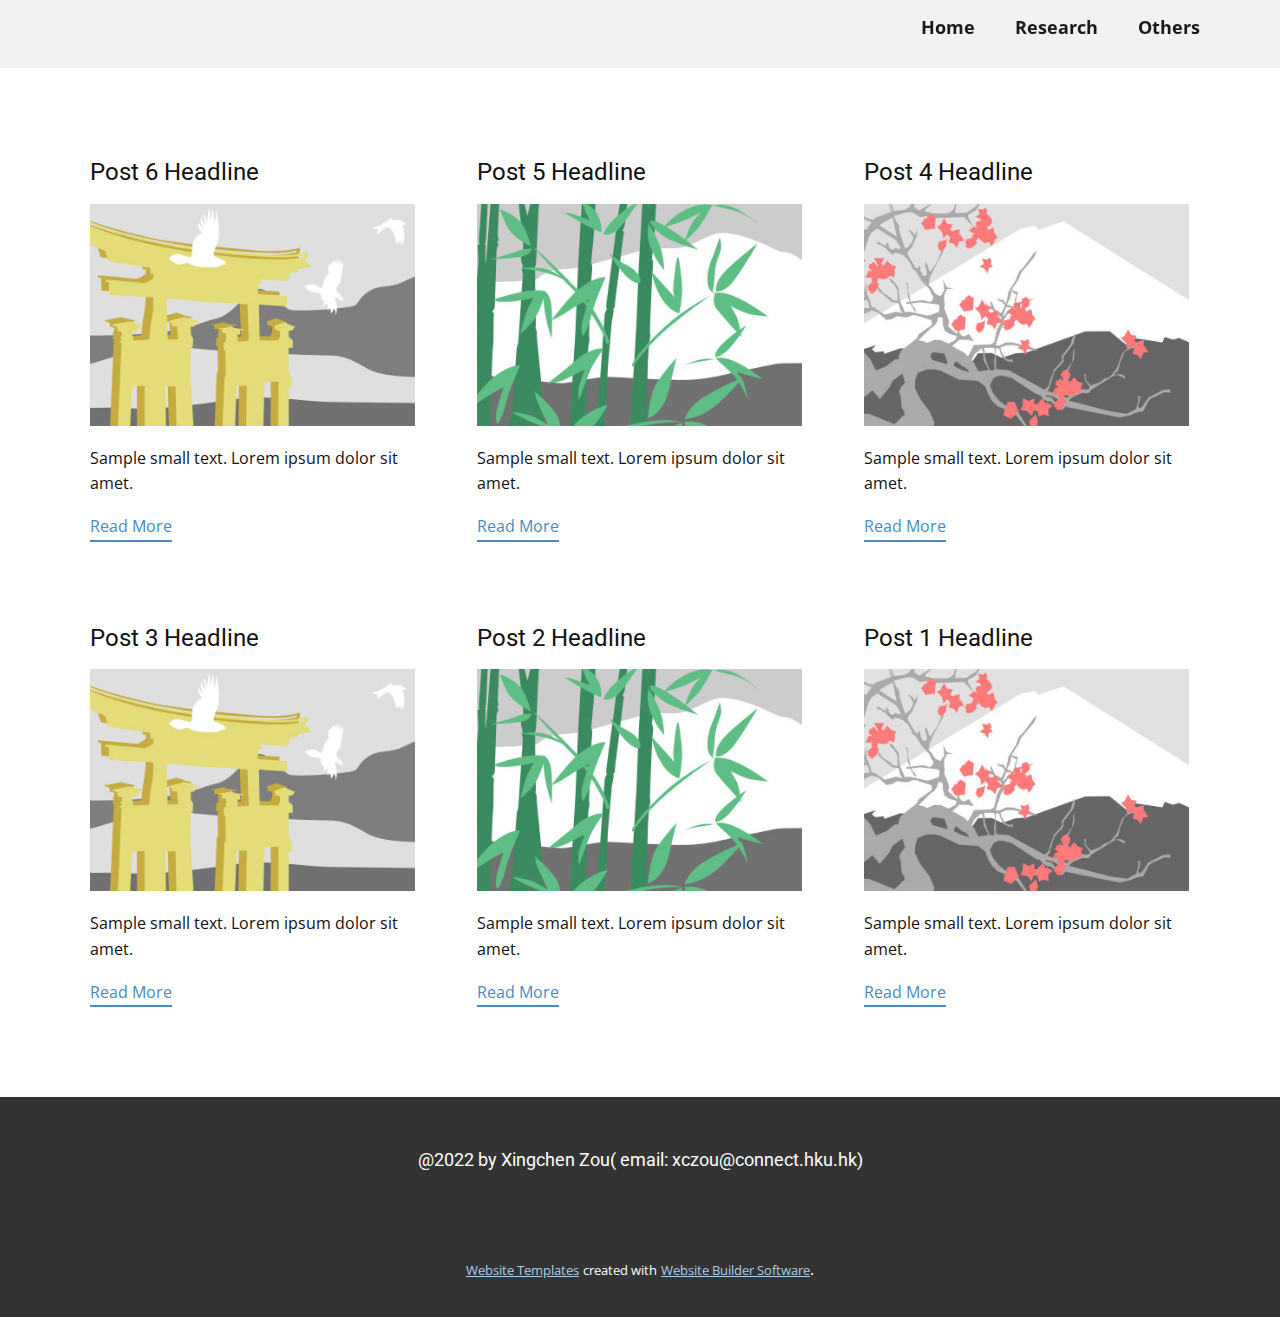
<file: blog/blog.html>
<html style="font-size: 16px;" lang="en"><head>
    <meta name="viewport" content="width=device-width, initial-scale=1.0">
    <meta charset="utf-8">
    <meta name="keywords" content="">
    <meta name="description" content="">
    <title>Blog Template</title>
    <link rel="stylesheet" href="../nicepage.css" media="screen">
<link rel="stylesheet" href="../Blog-Template.css" media="screen">
    <script class="u-script" type="text/javascript" src="../jquery.js" defer=""></script>
    <script class="u-script" type="text/javascript" src="../nicepage.js" defer=""></script>
    <meta name="generator" content="Nicepage 4.14.1, nicepage.com">
    <link id="u-theme-google-font" rel="stylesheet" href="https://fonts.googleapis.com/css?family=Roboto:100,100i,300,300i,400,400i,500,500i,700,700i,900,900i|Open+Sans:300,300i,400,400i,500,500i,600,600i,700,700i,800,800i">
    
    
    <script type="application/ld+json">{
		"@context": "http://schema.org",
		"@type": "Organization",
		"name": "Site1"
}</script>
    <meta name="theme-color" content="#478ac9">
  <script>
var _hmt = _hmt || [];
(function() {
  var hm = document.createElement("script");
  hm.src = "https://hm.baidu.com/hm.js?8d663a2819cb0adeb43cc775fae90cd1";
  var s = document.getElementsByTagName("script")[0]; 
  s.parentNode.insertBefore(hm, s);
})();
</script></head>
  <body class="u-body u-xl-mode" data-lang="en"><header class="u-clearfix u-grey-5 u-header u-sticky u-sticky-336c u-header" id="sec-e9e8"><div class="u-clearfix u-sheet u-valign-middle u-sheet-1">
        <nav class="u-align-right u-menu u-menu-one-level u-offcanvas u-menu-1">
          <div class="menu-collapse" style="font-size: 1.125rem; letter-spacing: 0px; font-weight: 700;">
            <a class="u-button-style u-custom-active-border-color u-custom-active-color u-custom-border u-custom-border-color u-custom-borders u-custom-hover-border-color u-custom-hover-color u-custom-left-right-menu-spacing u-custom-padding-bottom u-custom-text-active-color u-custom-text-color u-custom-text-hover-color u-custom-top-bottom-menu-spacing u-nav-link u-text-active-palette-1-base u-text-hover-palette-2-base" href="#">
              <svg class="u-svg-link" viewBox="0 0 24 24"><use xmlns:xlink="http://www.w3.org/1999/xlink" xlink:href="#menu-hamburger"></use></svg>
              <svg class="u-svg-content" version="1.1" id="menu-hamburger" viewBox="0 0 16 16" x="0px" y="0px" xmlns:xlink="http://www.w3.org/1999/xlink" xmlns="http://www.w3.org/2000/svg"><g><rect y="1" width="16" height="2"></rect><rect y="7" width="16" height="2"></rect><rect y="13" width="16" height="2"></rect>
</g></svg>
            </a>
          </div>
          <div class="u-custom-menu u-nav-container">
            <ul class="u-custom-font u-nav u-spacing-20 u-text-font u-unstyled u-nav-1"><li class="u-nav-item"><a class="u-border-active-palette-1-base u-border-hover-palette-1-base u-button-style u-nav-link u-text-active-palette-1-base u-text-grey-90 u-text-hover-palette-2-base" href="../Home.html" rel="nofollow" style="padding: 32px 10px;">Home</a>
</li><li class="u-nav-item"><a class="u-border-active-palette-1-base u-border-hover-palette-1-base u-button-style u-nav-link u-text-active-palette-1-base u-text-grey-90 u-text-hover-palette-2-base" href="../Research.html" rel="nofollow" style="padding: 32px 10px;">Research</a>
</li><li class="u-nav-item"><a class="u-border-active-palette-1-base u-border-hover-palette-1-base u-button-style u-nav-link u-text-active-palette-1-base u-text-grey-90 u-text-hover-palette-2-base" href="../Others.html" style="padding: 32px 10px;">Others</a>
</li></ul>
          </div>
          <div class="u-custom-menu u-nav-container-collapse">
            <div class="u-black u-container-style u-inner-container-layout u-opacity u-opacity-95 u-sidenav">
              <div class="u-inner-container-layout u-sidenav-overflow">
                <div class="u-menu-close"></div>
                <ul class="u-align-center u-nav u-popupmenu-items u-unstyled u-nav-2"><li class="u-nav-item"><a class="u-button-style u-nav-link" href="../Home.html" rel="nofollow">Home</a>
</li><li class="u-nav-item"><a class="u-button-style u-nav-link" href="../Research.html" rel="nofollow">Research</a>
</li><li class="u-nav-item"><a class="u-button-style u-nav-link" href="../Others.html">Others</a>
</li></ul>
              </div>
            </div>
            <div class="u-black u-menu-overlay u-opacity u-opacity-70"></div>
          </div>
        </nav>
      </div></header>
    <section class="u-clearfix u-section-1" id="sec-575b">
      <div class="u-clearfix u-sheet u-valign-middle u-sheet-1"><!--blog--><!--blog_options_json--><!--{"type":"Recent","source":"","tags":"","count":""}--><!--/blog_options_json-->
        <div class="u-blog u-expanded-width u-repeater u-repeater-1"><!--blog_post-->
          <div class="u-blog-post u-container-style u-repeater-item u-white u-repeater-item-1">
            <div class="u-container-layout u-similar-container u-valign-top u-container-layout-1"><!--blog_post_header-->
              <h4 class="u-blog-control u-text u-text-1">
                <a class="u-post-header-link" href="../blog/post-5.html">Post 6 Headline</a>
              </h4><!--/blog_post_header--><!--blog_post_image-->
              <a class="u-post-header-link" href="../blog/post-5.html"><img alt="" class="u-blog-control u-expanded-width u-image u-image-default u-image-1" src="[data-uri]"></a><!--/blog_post_image--><!--blog_post_content-->
              <div class="u-blog-control u-post-content u-text u-text-2 fr-view">Sample small text. Lorem ipsum dolor sit amet.</div><!--/blog_post_content--><!--blog_post_readmore-->
              <a href="../blog/post-5.html" class="u-blog-control u-border-2 u-border-palette-1-base u-btn u-btn-rectangle u-button-style u-none u-btn-1"><!--blog_post_readmore_content--><!--options_json--><!--{"content":"","defaultValue":"Read More"}--><!--/options_json-->Read More<!--/blog_post_readmore_content--></a><!--/blog_post_readmore-->
            </div>
          </div><div class="u-blog-post u-container-style u-repeater-item u-video-cover u-white">
            <div class="u-container-layout u-similar-container u-valign-top u-container-layout-2"><!--blog_post_header-->
              <h4 class="u-blog-control u-text u-text-3">
                <a class="u-post-header-link" href="../blog/post-4.html">Post 5 Headline</a>
              </h4><!--/blog_post_header--><!--blog_post_image-->
              <a class="u-post-header-link" href="../blog/post-4.html"><img alt="" class="u-blog-control u-expanded-width u-image u-image-default u-image-2" src="[data-uri]"></a><!--/blog_post_image--><!--blog_post_content-->
              <div class="u-blog-control u-post-content u-text u-text-4 fr-view">Sample small text. Lorem ipsum dolor sit amet.</div><!--/blog_post_content--><!--blog_post_readmore-->
              <a href="../blog/post-4.html" class="u-blog-control u-border-2 u-border-palette-1-base u-btn u-btn-rectangle u-button-style u-none u-btn-2"><!--blog_post_readmore_content--><!--options_json--><!--{"content":"","defaultValue":"Read More"}--><!--/options_json-->Read More<!--/blog_post_readmore_content--></a><!--/blog_post_readmore-->
            </div>
          </div><div class="u-blog-post u-container-style u-repeater-item u-video-cover u-white">
            <div class="u-container-layout u-similar-container u-valign-top u-container-layout-3"><!--blog_post_header-->
              <h4 class="u-blog-control u-text u-text-5">
                <a class="u-post-header-link" href="../blog/post-3.html">Post 4 Headline</a>
              </h4><!--/blog_post_header--><!--blog_post_image-->
              <a class="u-post-header-link" href="../blog/post-3.html"><img alt="" class="u-blog-control u-expanded-width u-image u-image-default u-image-3" src="[data-uri]"></a><!--/blog_post_image--><!--blog_post_content-->
              <div class="u-blog-control u-post-content u-text u-text-6 fr-view">Sample small text. Lorem ipsum dolor sit amet.</div><!--/blog_post_content--><!--blog_post_readmore-->
              <a href="../blog/post-3.html" class="u-blog-control u-border-2 u-border-palette-1-base u-btn u-btn-rectangle u-button-style u-none u-btn-3"><!--blog_post_readmore_content--><!--options_json--><!--{"content":"","defaultValue":"Read More"}--><!--/options_json-->Read More<!--/blog_post_readmore_content--></a><!--/blog_post_readmore-->
            </div>
          </div><div class="u-blog-post u-container-style u-repeater-item u-white u-repeater-item-1">
            <div class="u-container-layout u-similar-container u-valign-top u-container-layout-1"><!--blog_post_header-->
              <h4 class="u-blog-control u-text u-text-1">
                <a class="u-post-header-link" href="../blog/post-2.html">Post 3 Headline</a>
              </h4><!--/blog_post_header--><!--blog_post_image-->
              <a class="u-post-header-link" href="../blog/post-2.html"><img alt="" class="u-blog-control u-expanded-width u-image u-image-default u-image-1" src="[data-uri]"></a><!--/blog_post_image--><!--blog_post_content-->
              <div class="u-blog-control u-post-content u-text u-text-2 fr-view">Sample small text. Lorem ipsum dolor sit amet.</div><!--/blog_post_content--><!--blog_post_readmore-->
              <a href="../blog/post-2.html" class="u-blog-control u-border-2 u-border-palette-1-base u-btn u-btn-rectangle u-button-style u-none u-btn-1"><!--blog_post_readmore_content--><!--options_json--><!--{"content":"","defaultValue":"Read More"}--><!--/options_json-->Read More<!--/blog_post_readmore_content--></a><!--/blog_post_readmore-->
            </div>
          </div><div class="u-blog-post u-container-style u-repeater-item u-video-cover u-white">
            <div class="u-container-layout u-similar-container u-valign-top u-container-layout-2"><!--blog_post_header-->
              <h4 class="u-blog-control u-text u-text-3">
                <a class="u-post-header-link" href="../blog/post-1.html">Post 2 Headline</a>
              </h4><!--/blog_post_header--><!--blog_post_image-->
              <a class="u-post-header-link" href="../blog/post-1.html"><img alt="" class="u-blog-control u-expanded-width u-image u-image-default u-image-2" src="[data-uri]"></a><!--/blog_post_image--><!--blog_post_content-->
              <div class="u-blog-control u-post-content u-text u-text-4 fr-view">Sample small text. Lorem ipsum dolor sit amet.</div><!--/blog_post_content--><!--blog_post_readmore-->
              <a href="../blog/post-1.html" class="u-blog-control u-border-2 u-border-palette-1-base u-btn u-btn-rectangle u-button-style u-none u-btn-2"><!--blog_post_readmore_content--><!--options_json--><!--{"content":"","defaultValue":"Read More"}--><!--/options_json-->Read More<!--/blog_post_readmore_content--></a><!--/blog_post_readmore-->
            </div>
          </div><div class="u-blog-post u-container-style u-repeater-item u-video-cover u-white">
            <div class="u-container-layout u-similar-container u-valign-top u-container-layout-3"><!--blog_post_header-->
              <h4 class="u-blog-control u-text u-text-5">
                <a class="u-post-header-link" href="../blog/post.html">Post 1 Headline</a>
              </h4><!--/blog_post_header--><!--blog_post_image-->
              <a class="u-post-header-link" href="../blog/post.html"><img alt="" class="u-blog-control u-expanded-width u-image u-image-default u-image-3" src="[data-uri]"></a><!--/blog_post_image--><!--blog_post_content-->
              <div class="u-blog-control u-post-content u-text u-text-6 fr-view">Sample small text. Lorem ipsum dolor sit amet.</div><!--/blog_post_content--><!--blog_post_readmore-->
              <a href="../blog/post.html" class="u-blog-control u-border-2 u-border-palette-1-base u-btn u-btn-rectangle u-button-style u-none u-btn-3"><!--blog_post_readmore_content--><!--options_json--><!--{"content":"","defaultValue":"Read More"}--><!--/options_json-->Read More<!--/blog_post_readmore_content--></a><!--/blog_post_readmore-->
            </div>
          </div><!--/blog_post--><!--blog_post-->
          <!--/blog_post--><!--blog_post-->
          <!--/blog_post-->
        </div><!--/blog-->
      </div>
    </section>
    
    
    <footer class="u-align-center u-clearfix u-footer u-grey-80 u-footer" id="sec-835c"><div class="u-clearfix u-sheet u-sheet-1">
        <p class="u-align-center u-custom-font u-heading-font u-small-text u-text u-text-variant u-text-1">@2022 by Xingchen Zou( email: xczou@connect.hku.hk)</p>
      </div></footer>
    <section class="u-backlink u-clearfix u-grey-80">
      <a class="u-link" href="https://nicepage.com/website-templates" target="_blank">
        <span>Website Templates</span>
      </a>
      <p class="u-text">
        <span>created with</span>
      </p>
      <a class="u-link" href="" target="_blank">
        <span>Website Builder Software</span>
      </a>. 
    </section>
  
</body></html>
</file>
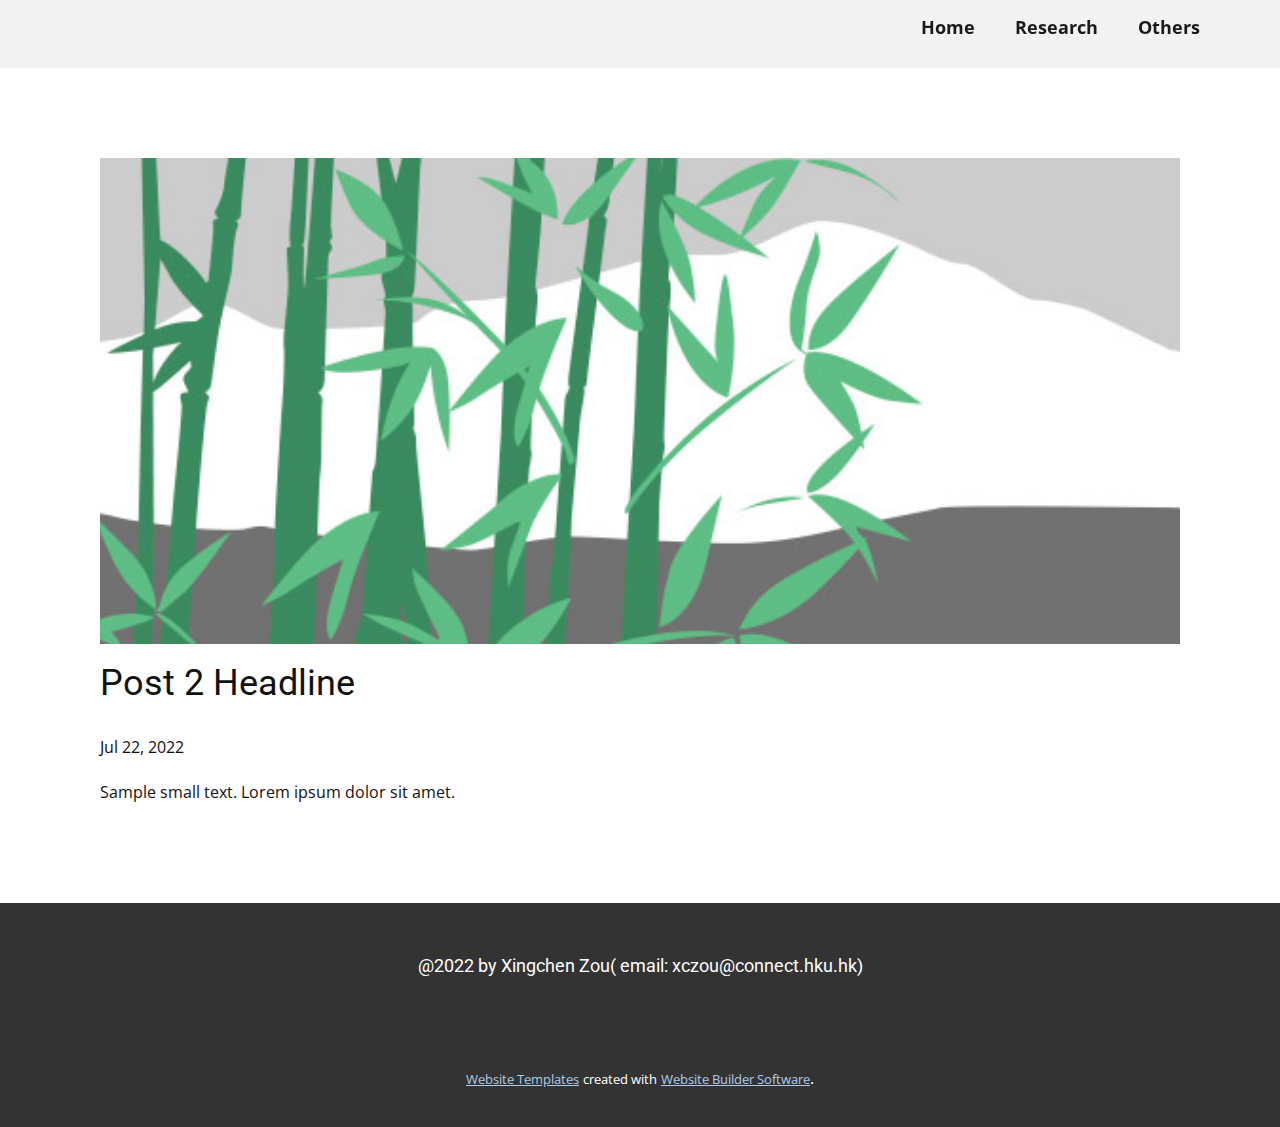
<file: blog/post-1.html>
<!doctype html>
<html style="font-size: 16px;" lang="en"><head>
    <meta name="viewport" content="width=device-width, initial-scale=1.0">
    <meta charset="utf-8">
    <meta name="keywords" content="Post 1 Headline">
    <meta name="description" content="">
    <title>Post 2 Headline</title>
    <link rel="stylesheet" href="../nicepage.css" media="screen">
<link rel="stylesheet" href="../Post-Template.css" media="screen">
    <script class="u-script" type="text/javascript" src="../jquery.js" defer=""></script>
    <script class="u-script" type="text/javascript" src="../nicepage.js" defer=""></script>
    <meta name="generator" content="Nicepage 4.14.1, nicepage.com">
    <link id="u-theme-google-font" rel="stylesheet" href="https://fonts.googleapis.com/css?family=Roboto:100,100i,300,300i,400,400i,500,500i,700,700i,900,900i|Open+Sans:300,300i,400,400i,500,500i,600,600i,700,700i,800,800i">
    
    
    <script type="application/ld+json">{
		"@context": "http://schema.org",
		"@type": "Organization",
		"name": "Site1"
}</script>
    <meta name="theme-color" content="#478ac9">
  <script>
var _hmt = _hmt || [];
(function() {
  var hm = document.createElement("script");
  hm.src = "https://hm.baidu.com/hm.js?8d663a2819cb0adeb43cc775fae90cd1";
  var s = document.getElementsByTagName("script")[0]; 
  s.parentNode.insertBefore(hm, s);
})();
</script></head>
  <body class="u-body u-xl-mode" data-lang="en"><header class="u-clearfix u-grey-5 u-header u-sticky u-sticky-336c u-header" id="sec-e9e8"><div class="u-clearfix u-sheet u-valign-middle u-sheet-1">
        <nav class="u-align-right u-menu u-menu-one-level u-offcanvas u-menu-1">
          <div class="menu-collapse" style="font-size: 1.125rem; letter-spacing: 0px; font-weight: 700;">
            <a class="u-button-style u-custom-active-border-color u-custom-active-color u-custom-border u-custom-border-color u-custom-borders u-custom-hover-border-color u-custom-hover-color u-custom-left-right-menu-spacing u-custom-padding-bottom u-custom-text-active-color u-custom-text-color u-custom-text-hover-color u-custom-top-bottom-menu-spacing u-nav-link u-text-active-palette-1-base u-text-hover-palette-2-base" href="#">
              <svg class="u-svg-link" viewBox="0 0 24 24"><use xmlns:xlink="http://www.w3.org/1999/xlink" xlink:href="#menu-hamburger"></use></svg>
              <svg class="u-svg-content" version="1.1" id="menu-hamburger" viewBox="0 0 16 16" x="0px" y="0px" xmlns:xlink="http://www.w3.org/1999/xlink" xmlns="http://www.w3.org/2000/svg"><g><rect y="1" width="16" height="2"></rect><rect y="7" width="16" height="2"></rect><rect y="13" width="16" height="2"></rect>
</g></svg>
            </a>
          </div>
          <div class="u-custom-menu u-nav-container">
            <ul class="u-custom-font u-nav u-spacing-20 u-text-font u-unstyled u-nav-1"><li class="u-nav-item"><a class="u-border-active-palette-1-base u-border-hover-palette-1-base u-button-style u-nav-link u-text-active-palette-1-base u-text-grey-90 u-text-hover-palette-2-base" href="../Home.html" rel="nofollow" style="padding: 32px 10px;">Home</a>
</li><li class="u-nav-item"><a class="u-border-active-palette-1-base u-border-hover-palette-1-base u-button-style u-nav-link u-text-active-palette-1-base u-text-grey-90 u-text-hover-palette-2-base" href="../Research.html" rel="nofollow" style="padding: 32px 10px;">Research</a>
</li><li class="u-nav-item"><a class="u-border-active-palette-1-base u-border-hover-palette-1-base u-button-style u-nav-link u-text-active-palette-1-base u-text-grey-90 u-text-hover-palette-2-base" href="../Others.html" style="padding: 32px 10px;">Others</a>
</li></ul>
          </div>
          <div class="u-custom-menu u-nav-container-collapse">
            <div class="u-black u-container-style u-inner-container-layout u-opacity u-opacity-95 u-sidenav">
              <div class="u-inner-container-layout u-sidenav-overflow">
                <div class="u-menu-close"></div>
                <ul class="u-align-center u-nav u-popupmenu-items u-unstyled u-nav-2"><li class="u-nav-item"><a class="u-button-style u-nav-link" href="../Home.html" rel="nofollow">Home</a>
</li><li class="u-nav-item"><a class="u-button-style u-nav-link" href="../Research.html" rel="nofollow">Research</a>
</li><li class="u-nav-item"><a class="u-button-style u-nav-link" href="../Others.html">Others</a>
</li></ul>
              </div>
            </div>
            <div class="u-black u-menu-overlay u-opacity u-opacity-70"></div>
          </div>
        </nav>
      </div></header>
    <section class="u-align-center u-clearfix u-section-1" id="sec-e615">
      <div class="u-clearfix u-sheet u-valign-middle-md u-valign-middle-sm u-valign-middle-xs u-sheet-1"><!--post_details--><!--post_details_options_json--><!--{"source":""}--><!--/post_details_options_json--><!--blog_post-->
        <div class="u-container-style u-expanded-width u-post-details u-post-details-1">
          <div class="u-container-layout u-valign-middle u-container-layout-1"><!--blog_post_image-->
            <img alt="" class="u-blog-control u-expanded-width u-image u-image-default u-image-1" src="[data-uri]"><!--/blog_post_image--><!--blog_post_header-->
            <h2 class="u-blog-control u-text u-text-1">Post 2 Headline</h2><!--/blog_post_header--><!--blog_post_metadata-->
            <div class="u-blog-control u-metadata u-metadata-1"><!--blog_post_metadata_date-->
              <span class="u-meta-date u-meta-icon">Jul 22, 2022</span><!--/blog_post_metadata_date--><!--blog_post_metadata_category-->
              <!--/blog_post_metadata_category--><!--blog_post_metadata_comments-->
              <!--/blog_post_metadata_comments-->
            </div><!--/blog_post_metadata--><!--blog_post_content-->
            <div class="u-align-justify u-blog-control u-post-content u-text u-text-2 fr-view">
  Sample small text. Lorem ipsum dolor sit amet.
  </div><!--/blog_post_content-->
          </div>
        </div><!--/blog_post--><!--/post_details-->
      </div>
    </section>
    
    
    <footer class="u-align-center u-clearfix u-footer u-grey-80 u-footer" id="sec-835c"><div class="u-clearfix u-sheet u-sheet-1">
        <p class="u-align-center u-custom-font u-heading-font u-small-text u-text u-text-variant u-text-1">@2022 by Xingchen Zou( email: xczou@connect.hku.hk)</p>
      </div></footer>
    <section class="u-backlink u-clearfix u-grey-80">
      <a class="u-link" href="https://nicepage.com/website-templates" target="_blank">
        <span>Website Templates</span>
      </a>
      <p class="u-text">
        <span>created with</span>
      </p>
      <a class="u-link" href="" target="_blank">
        <span>Website Builder Software</span>
      </a>. 
    </section>
  
</body></html>
</file>
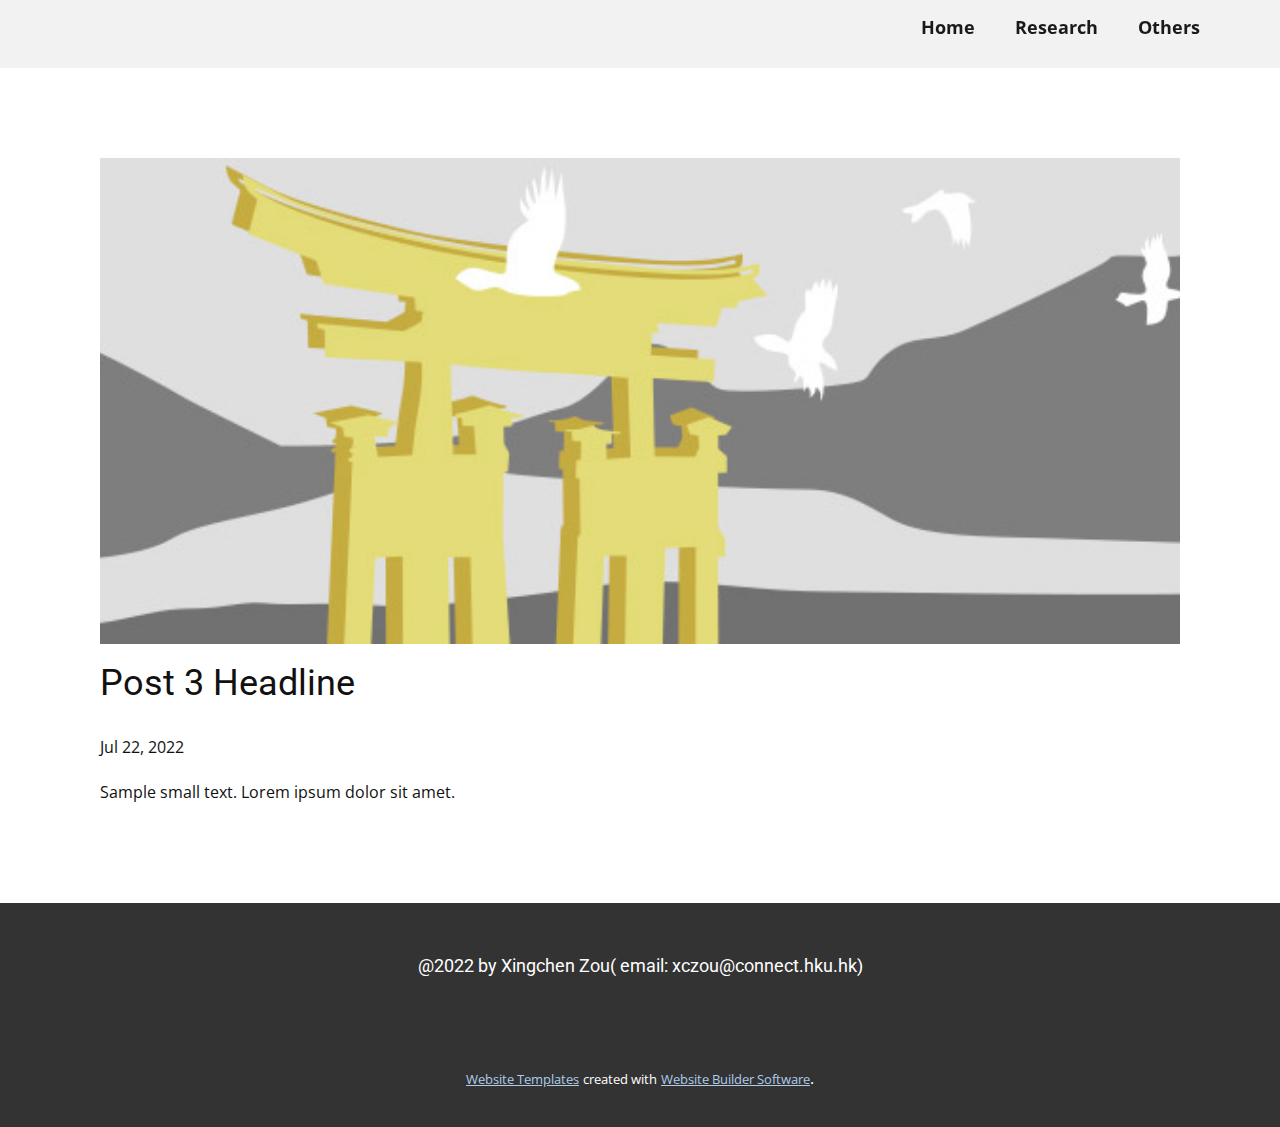
<file: blog/post-2.html>
<!doctype html>
<html style="font-size: 16px;" lang="en"><head>
    <meta name="viewport" content="width=device-width, initial-scale=1.0">
    <meta charset="utf-8">
    <meta name="keywords" content="Post 1 Headline">
    <meta name="description" content="">
    <title>Post 3 Headline</title>
    <link rel="stylesheet" href="../nicepage.css" media="screen">
<link rel="stylesheet" href="../Post-Template.css" media="screen">
    <script class="u-script" type="text/javascript" src="../jquery.js" defer=""></script>
    <script class="u-script" type="text/javascript" src="../nicepage.js" defer=""></script>
    <meta name="generator" content="Nicepage 4.14.1, nicepage.com">
    <link id="u-theme-google-font" rel="stylesheet" href="https://fonts.googleapis.com/css?family=Roboto:100,100i,300,300i,400,400i,500,500i,700,700i,900,900i|Open+Sans:300,300i,400,400i,500,500i,600,600i,700,700i,800,800i">
    
    
    <script type="application/ld+json">{
		"@context": "http://schema.org",
		"@type": "Organization",
		"name": "Site1"
}</script>
    <meta name="theme-color" content="#478ac9">
  <script>
var _hmt = _hmt || [];
(function() {
  var hm = document.createElement("script");
  hm.src = "https://hm.baidu.com/hm.js?8d663a2819cb0adeb43cc775fae90cd1";
  var s = document.getElementsByTagName("script")[0]; 
  s.parentNode.insertBefore(hm, s);
})();
</script></head>
  <body class="u-body u-xl-mode" data-lang="en"><header class="u-clearfix u-grey-5 u-header u-sticky u-sticky-336c u-header" id="sec-e9e8"><div class="u-clearfix u-sheet u-valign-middle u-sheet-1">
        <nav class="u-align-right u-menu u-menu-one-level u-offcanvas u-menu-1">
          <div class="menu-collapse" style="font-size: 1.125rem; letter-spacing: 0px; font-weight: 700;">
            <a class="u-button-style u-custom-active-border-color u-custom-active-color u-custom-border u-custom-border-color u-custom-borders u-custom-hover-border-color u-custom-hover-color u-custom-left-right-menu-spacing u-custom-padding-bottom u-custom-text-active-color u-custom-text-color u-custom-text-hover-color u-custom-top-bottom-menu-spacing u-nav-link u-text-active-palette-1-base u-text-hover-palette-2-base" href="#">
              <svg class="u-svg-link" viewBox="0 0 24 24"><use xmlns:xlink="http://www.w3.org/1999/xlink" xlink:href="#menu-hamburger"></use></svg>
              <svg class="u-svg-content" version="1.1" id="menu-hamburger" viewBox="0 0 16 16" x="0px" y="0px" xmlns:xlink="http://www.w3.org/1999/xlink" xmlns="http://www.w3.org/2000/svg"><g><rect y="1" width="16" height="2"></rect><rect y="7" width="16" height="2"></rect><rect y="13" width="16" height="2"></rect>
</g></svg>
            </a>
          </div>
          <div class="u-custom-menu u-nav-container">
            <ul class="u-custom-font u-nav u-spacing-20 u-text-font u-unstyled u-nav-1"><li class="u-nav-item"><a class="u-border-active-palette-1-base u-border-hover-palette-1-base u-button-style u-nav-link u-text-active-palette-1-base u-text-grey-90 u-text-hover-palette-2-base" href="../Home.html" rel="nofollow" style="padding: 32px 10px;">Home</a>
</li><li class="u-nav-item"><a class="u-border-active-palette-1-base u-border-hover-palette-1-base u-button-style u-nav-link u-text-active-palette-1-base u-text-grey-90 u-text-hover-palette-2-base" href="../Research.html" rel="nofollow" style="padding: 32px 10px;">Research</a>
</li><li class="u-nav-item"><a class="u-border-active-palette-1-base u-border-hover-palette-1-base u-button-style u-nav-link u-text-active-palette-1-base u-text-grey-90 u-text-hover-palette-2-base" href="../Others.html" style="padding: 32px 10px;">Others</a>
</li></ul>
          </div>
          <div class="u-custom-menu u-nav-container-collapse">
            <div class="u-black u-container-style u-inner-container-layout u-opacity u-opacity-95 u-sidenav">
              <div class="u-inner-container-layout u-sidenav-overflow">
                <div class="u-menu-close"></div>
                <ul class="u-align-center u-nav u-popupmenu-items u-unstyled u-nav-2"><li class="u-nav-item"><a class="u-button-style u-nav-link" href="../Home.html" rel="nofollow">Home</a>
</li><li class="u-nav-item"><a class="u-button-style u-nav-link" href="../Research.html" rel="nofollow">Research</a>
</li><li class="u-nav-item"><a class="u-button-style u-nav-link" href="../Others.html">Others</a>
</li></ul>
              </div>
            </div>
            <div class="u-black u-menu-overlay u-opacity u-opacity-70"></div>
          </div>
        </nav>
      </div></header>
    <section class="u-align-center u-clearfix u-section-1" id="sec-e615">
      <div class="u-clearfix u-sheet u-valign-middle-md u-valign-middle-sm u-valign-middle-xs u-sheet-1"><!--post_details--><!--post_details_options_json--><!--{"source":""}--><!--/post_details_options_json--><!--blog_post-->
        <div class="u-container-style u-expanded-width u-post-details u-post-details-1">
          <div class="u-container-layout u-valign-middle u-container-layout-1"><!--blog_post_image-->
            <img alt="" class="u-blog-control u-expanded-width u-image u-image-default u-image-1" src="[data-uri]"><!--/blog_post_image--><!--blog_post_header-->
            <h2 class="u-blog-control u-text u-text-1">Post 3 Headline</h2><!--/blog_post_header--><!--blog_post_metadata-->
            <div class="u-blog-control u-metadata u-metadata-1"><!--blog_post_metadata_date-->
              <span class="u-meta-date u-meta-icon">Jul 22, 2022</span><!--/blog_post_metadata_date--><!--blog_post_metadata_category-->
              <!--/blog_post_metadata_category--><!--blog_post_metadata_comments-->
              <!--/blog_post_metadata_comments-->
            </div><!--/blog_post_metadata--><!--blog_post_content-->
            <div class="u-align-justify u-blog-control u-post-content u-text u-text-2 fr-view">
  Sample small text. Lorem ipsum dolor sit amet.
  </div><!--/blog_post_content-->
          </div>
        </div><!--/blog_post--><!--/post_details-->
      </div>
    </section>
    
    
    <footer class="u-align-center u-clearfix u-footer u-grey-80 u-footer" id="sec-835c"><div class="u-clearfix u-sheet u-sheet-1">
        <p class="u-align-center u-custom-font u-heading-font u-small-text u-text u-text-variant u-text-1">@2022 by Xingchen Zou( email: xczou@connect.hku.hk)</p>
      </div></footer>
    <section class="u-backlink u-clearfix u-grey-80">
      <a class="u-link" href="https://nicepage.com/website-templates" target="_blank">
        <span>Website Templates</span>
      </a>
      <p class="u-text">
        <span>created with</span>
      </p>
      <a class="u-link" href="" target="_blank">
        <span>Website Builder Software</span>
      </a>. 
    </section>
  
</body></html>
</file>
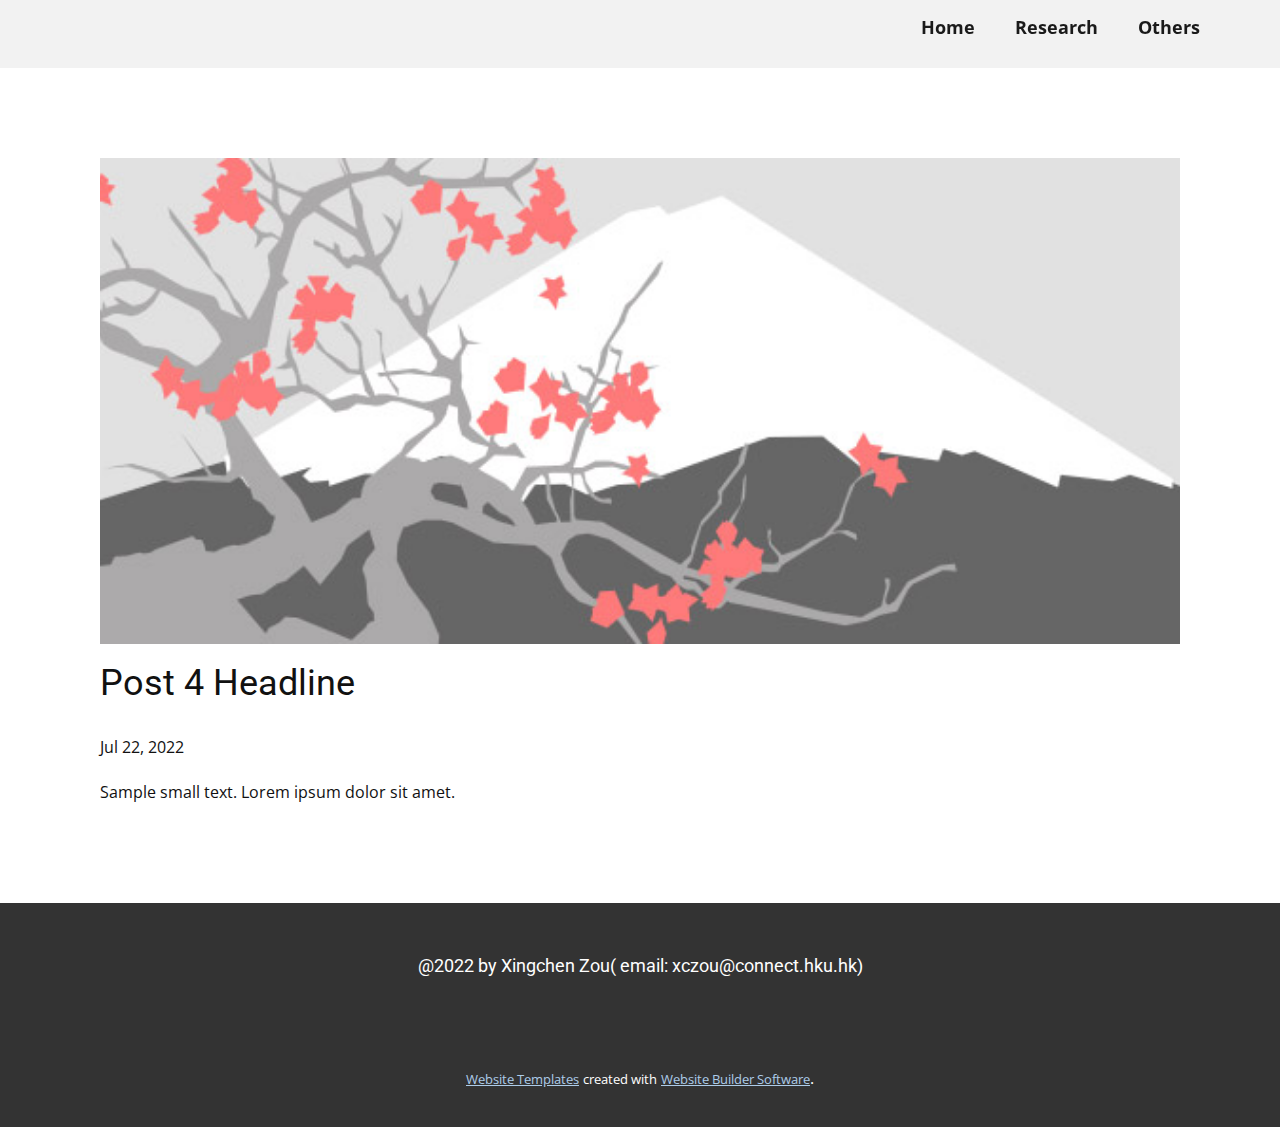
<file: blog/post-3.html>
<!doctype html>
<html style="font-size: 16px;" lang="en"><head>
    <meta name="viewport" content="width=device-width, initial-scale=1.0">
    <meta charset="utf-8">
    <meta name="keywords" content="Post 1 Headline">
    <meta name="description" content="">
    <title>Post 4 Headline</title>
    <link rel="stylesheet" href="../nicepage.css" media="screen">
<link rel="stylesheet" href="../Post-Template.css" media="screen">
    <script class="u-script" type="text/javascript" src="../jquery.js" defer=""></script>
    <script class="u-script" type="text/javascript" src="../nicepage.js" defer=""></script>
    <meta name="generator" content="Nicepage 4.14.1, nicepage.com">
    <link id="u-theme-google-font" rel="stylesheet" href="https://fonts.googleapis.com/css?family=Roboto:100,100i,300,300i,400,400i,500,500i,700,700i,900,900i|Open+Sans:300,300i,400,400i,500,500i,600,600i,700,700i,800,800i">
    
    
    <script type="application/ld+json">{
		"@context": "http://schema.org",
		"@type": "Organization",
		"name": "Site1"
}</script>
    <meta name="theme-color" content="#478ac9">
  <script>
var _hmt = _hmt || [];
(function() {
  var hm = document.createElement("script");
  hm.src = "https://hm.baidu.com/hm.js?8d663a2819cb0adeb43cc775fae90cd1";
  var s = document.getElementsByTagName("script")[0]; 
  s.parentNode.insertBefore(hm, s);
})();
</script></head>
  <body class="u-body u-xl-mode" data-lang="en"><header class="u-clearfix u-grey-5 u-header u-sticky u-sticky-336c u-header" id="sec-e9e8"><div class="u-clearfix u-sheet u-valign-middle u-sheet-1">
        <nav class="u-align-right u-menu u-menu-one-level u-offcanvas u-menu-1">
          <div class="menu-collapse" style="font-size: 1.125rem; letter-spacing: 0px; font-weight: 700;">
            <a class="u-button-style u-custom-active-border-color u-custom-active-color u-custom-border u-custom-border-color u-custom-borders u-custom-hover-border-color u-custom-hover-color u-custom-left-right-menu-spacing u-custom-padding-bottom u-custom-text-active-color u-custom-text-color u-custom-text-hover-color u-custom-top-bottom-menu-spacing u-nav-link u-text-active-palette-1-base u-text-hover-palette-2-base" href="#">
              <svg class="u-svg-link" viewBox="0 0 24 24"><use xmlns:xlink="http://www.w3.org/1999/xlink" xlink:href="#menu-hamburger"></use></svg>
              <svg class="u-svg-content" version="1.1" id="menu-hamburger" viewBox="0 0 16 16" x="0px" y="0px" xmlns:xlink="http://www.w3.org/1999/xlink" xmlns="http://www.w3.org/2000/svg"><g><rect y="1" width="16" height="2"></rect><rect y="7" width="16" height="2"></rect><rect y="13" width="16" height="2"></rect>
</g></svg>
            </a>
          </div>
          <div class="u-custom-menu u-nav-container">
            <ul class="u-custom-font u-nav u-spacing-20 u-text-font u-unstyled u-nav-1"><li class="u-nav-item"><a class="u-border-active-palette-1-base u-border-hover-palette-1-base u-button-style u-nav-link u-text-active-palette-1-base u-text-grey-90 u-text-hover-palette-2-base" href="../Home.html" rel="nofollow" style="padding: 32px 10px;">Home</a>
</li><li class="u-nav-item"><a class="u-border-active-palette-1-base u-border-hover-palette-1-base u-button-style u-nav-link u-text-active-palette-1-base u-text-grey-90 u-text-hover-palette-2-base" href="../Research.html" rel="nofollow" style="padding: 32px 10px;">Research</a>
</li><li class="u-nav-item"><a class="u-border-active-palette-1-base u-border-hover-palette-1-base u-button-style u-nav-link u-text-active-palette-1-base u-text-grey-90 u-text-hover-palette-2-base" href="../Others.html" style="padding: 32px 10px;">Others</a>
</li></ul>
          </div>
          <div class="u-custom-menu u-nav-container-collapse">
            <div class="u-black u-container-style u-inner-container-layout u-opacity u-opacity-95 u-sidenav">
              <div class="u-inner-container-layout u-sidenav-overflow">
                <div class="u-menu-close"></div>
                <ul class="u-align-center u-nav u-popupmenu-items u-unstyled u-nav-2"><li class="u-nav-item"><a class="u-button-style u-nav-link" href="../Home.html" rel="nofollow">Home</a>
</li><li class="u-nav-item"><a class="u-button-style u-nav-link" href="../Research.html" rel="nofollow">Research</a>
</li><li class="u-nav-item"><a class="u-button-style u-nav-link" href="../Others.html">Others</a>
</li></ul>
              </div>
            </div>
            <div class="u-black u-menu-overlay u-opacity u-opacity-70"></div>
          </div>
        </nav>
      </div></header>
    <section class="u-align-center u-clearfix u-section-1" id="sec-e615">
      <div class="u-clearfix u-sheet u-valign-middle-md u-valign-middle-sm u-valign-middle-xs u-sheet-1"><!--post_details--><!--post_details_options_json--><!--{"source":""}--><!--/post_details_options_json--><!--blog_post-->
        <div class="u-container-style u-expanded-width u-post-details u-post-details-1">
          <div class="u-container-layout u-valign-middle u-container-layout-1"><!--blog_post_image-->
            <img alt="" class="u-blog-control u-expanded-width u-image u-image-default u-image-1" src="[data-uri]"><!--/blog_post_image--><!--blog_post_header-->
            <h2 class="u-blog-control u-text u-text-1">Post 4 Headline</h2><!--/blog_post_header--><!--blog_post_metadata-->
            <div class="u-blog-control u-metadata u-metadata-1"><!--blog_post_metadata_date-->
              <span class="u-meta-date u-meta-icon">Jul 22, 2022</span><!--/blog_post_metadata_date--><!--blog_post_metadata_category-->
              <!--/blog_post_metadata_category--><!--blog_post_metadata_comments-->
              <!--/blog_post_metadata_comments-->
            </div><!--/blog_post_metadata--><!--blog_post_content-->
            <div class="u-align-justify u-blog-control u-post-content u-text u-text-2 fr-view">
  Sample small text. Lorem ipsum dolor sit amet.
  </div><!--/blog_post_content-->
          </div>
        </div><!--/blog_post--><!--/post_details-->
      </div>
    </section>
    
    
    <footer class="u-align-center u-clearfix u-footer u-grey-80 u-footer" id="sec-835c"><div class="u-clearfix u-sheet u-sheet-1">
        <p class="u-align-center u-custom-font u-heading-font u-small-text u-text u-text-variant u-text-1">@2022 by Xingchen Zou( email: xczou@connect.hku.hk)</p>
      </div></footer>
    <section class="u-backlink u-clearfix u-grey-80">
      <a class="u-link" href="https://nicepage.com/website-templates" target="_blank">
        <span>Website Templates</span>
      </a>
      <p class="u-text">
        <span>created with</span>
      </p>
      <a class="u-link" href="" target="_blank">
        <span>Website Builder Software</span>
      </a>. 
    </section>
  
</body></html>
</file>
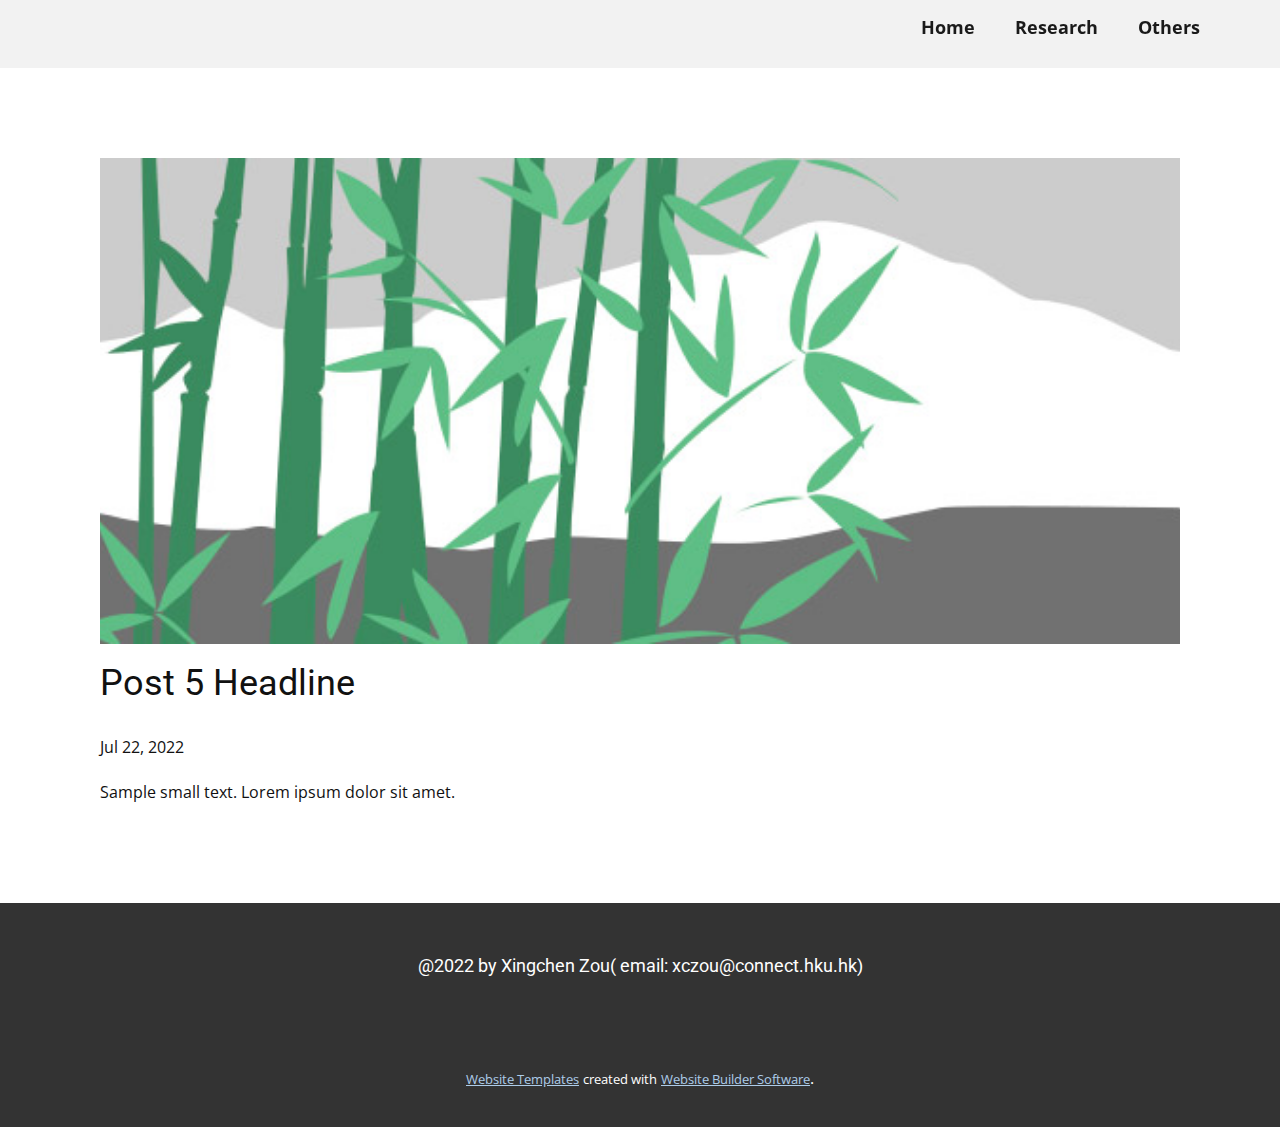
<file: blog/post-4.html>
<!doctype html>
<html style="font-size: 16px;" lang="en"><head>
    <meta name="viewport" content="width=device-width, initial-scale=1.0">
    <meta charset="utf-8">
    <meta name="keywords" content="Post 1 Headline">
    <meta name="description" content="">
    <title>Post 5 Headline</title>
    <link rel="stylesheet" href="../nicepage.css" media="screen">
<link rel="stylesheet" href="../Post-Template.css" media="screen">
    <script class="u-script" type="text/javascript" src="../jquery.js" defer=""></script>
    <script class="u-script" type="text/javascript" src="../nicepage.js" defer=""></script>
    <meta name="generator" content="Nicepage 4.14.1, nicepage.com">
    <link id="u-theme-google-font" rel="stylesheet" href="https://fonts.googleapis.com/css?family=Roboto:100,100i,300,300i,400,400i,500,500i,700,700i,900,900i|Open+Sans:300,300i,400,400i,500,500i,600,600i,700,700i,800,800i">
    
    
    <script type="application/ld+json">{
		"@context": "http://schema.org",
		"@type": "Organization",
		"name": "Site1"
}</script>
    <meta name="theme-color" content="#478ac9">
  <script>
var _hmt = _hmt || [];
(function() {
  var hm = document.createElement("script");
  hm.src = "https://hm.baidu.com/hm.js?8d663a2819cb0adeb43cc775fae90cd1";
  var s = document.getElementsByTagName("script")[0]; 
  s.parentNode.insertBefore(hm, s);
})();
</script></head>
  <body class="u-body u-xl-mode" data-lang="en"><header class="u-clearfix u-grey-5 u-header u-sticky u-sticky-336c u-header" id="sec-e9e8"><div class="u-clearfix u-sheet u-valign-middle u-sheet-1">
        <nav class="u-align-right u-menu u-menu-one-level u-offcanvas u-menu-1">
          <div class="menu-collapse" style="font-size: 1.125rem; letter-spacing: 0px; font-weight: 700;">
            <a class="u-button-style u-custom-active-border-color u-custom-active-color u-custom-border u-custom-border-color u-custom-borders u-custom-hover-border-color u-custom-hover-color u-custom-left-right-menu-spacing u-custom-padding-bottom u-custom-text-active-color u-custom-text-color u-custom-text-hover-color u-custom-top-bottom-menu-spacing u-nav-link u-text-active-palette-1-base u-text-hover-palette-2-base" href="#">
              <svg class="u-svg-link" viewBox="0 0 24 24"><use xmlns:xlink="http://www.w3.org/1999/xlink" xlink:href="#menu-hamburger"></use></svg>
              <svg class="u-svg-content" version="1.1" id="menu-hamburger" viewBox="0 0 16 16" x="0px" y="0px" xmlns:xlink="http://www.w3.org/1999/xlink" xmlns="http://www.w3.org/2000/svg"><g><rect y="1" width="16" height="2"></rect><rect y="7" width="16" height="2"></rect><rect y="13" width="16" height="2"></rect>
</g></svg>
            </a>
          </div>
          <div class="u-custom-menu u-nav-container">
            <ul class="u-custom-font u-nav u-spacing-20 u-text-font u-unstyled u-nav-1"><li class="u-nav-item"><a class="u-border-active-palette-1-base u-border-hover-palette-1-base u-button-style u-nav-link u-text-active-palette-1-base u-text-grey-90 u-text-hover-palette-2-base" href="../Home.html" rel="nofollow" style="padding: 32px 10px;">Home</a>
</li><li class="u-nav-item"><a class="u-border-active-palette-1-base u-border-hover-palette-1-base u-button-style u-nav-link u-text-active-palette-1-base u-text-grey-90 u-text-hover-palette-2-base" href="../Research.html" rel="nofollow" style="padding: 32px 10px;">Research</a>
</li><li class="u-nav-item"><a class="u-border-active-palette-1-base u-border-hover-palette-1-base u-button-style u-nav-link u-text-active-palette-1-base u-text-grey-90 u-text-hover-palette-2-base" href="../Others.html" style="padding: 32px 10px;">Others</a>
</li></ul>
          </div>
          <div class="u-custom-menu u-nav-container-collapse">
            <div class="u-black u-container-style u-inner-container-layout u-opacity u-opacity-95 u-sidenav">
              <div class="u-inner-container-layout u-sidenav-overflow">
                <div class="u-menu-close"></div>
                <ul class="u-align-center u-nav u-popupmenu-items u-unstyled u-nav-2"><li class="u-nav-item"><a class="u-button-style u-nav-link" href="../Home.html" rel="nofollow">Home</a>
</li><li class="u-nav-item"><a class="u-button-style u-nav-link" href="../Research.html" rel="nofollow">Research</a>
</li><li class="u-nav-item"><a class="u-button-style u-nav-link" href="../Others.html">Others</a>
</li></ul>
              </div>
            </div>
            <div class="u-black u-menu-overlay u-opacity u-opacity-70"></div>
          </div>
        </nav>
      </div></header>
    <section class="u-align-center u-clearfix u-section-1" id="sec-e615">
      <div class="u-clearfix u-sheet u-valign-middle-md u-valign-middle-sm u-valign-middle-xs u-sheet-1"><!--post_details--><!--post_details_options_json--><!--{"source":""}--><!--/post_details_options_json--><!--blog_post-->
        <div class="u-container-style u-expanded-width u-post-details u-post-details-1">
          <div class="u-container-layout u-valign-middle u-container-layout-1"><!--blog_post_image-->
            <img alt="" class="u-blog-control u-expanded-width u-image u-image-default u-image-1" src="[data-uri]"><!--/blog_post_image--><!--blog_post_header-->
            <h2 class="u-blog-control u-text u-text-1">Post 5 Headline</h2><!--/blog_post_header--><!--blog_post_metadata-->
            <div class="u-blog-control u-metadata u-metadata-1"><!--blog_post_metadata_date-->
              <span class="u-meta-date u-meta-icon">Jul 22, 2022</span><!--/blog_post_metadata_date--><!--blog_post_metadata_category-->
              <!--/blog_post_metadata_category--><!--blog_post_metadata_comments-->
              <!--/blog_post_metadata_comments-->
            </div><!--/blog_post_metadata--><!--blog_post_content-->
            <div class="u-align-justify u-blog-control u-post-content u-text u-text-2 fr-view">
  Sample small text. Lorem ipsum dolor sit amet.
  </div><!--/blog_post_content-->
          </div>
        </div><!--/blog_post--><!--/post_details-->
      </div>
    </section>
    
    
    <footer class="u-align-center u-clearfix u-footer u-grey-80 u-footer" id="sec-835c"><div class="u-clearfix u-sheet u-sheet-1">
        <p class="u-align-center u-custom-font u-heading-font u-small-text u-text u-text-variant u-text-1">@2022 by Xingchen Zou( email: xczou@connect.hku.hk)</p>
      </div></footer>
    <section class="u-backlink u-clearfix u-grey-80">
      <a class="u-link" href="https://nicepage.com/website-templates" target="_blank">
        <span>Website Templates</span>
      </a>
      <p class="u-text">
        <span>created with</span>
      </p>
      <a class="u-link" href="" target="_blank">
        <span>Website Builder Software</span>
      </a>. 
    </section>
  
</body></html>
</file>
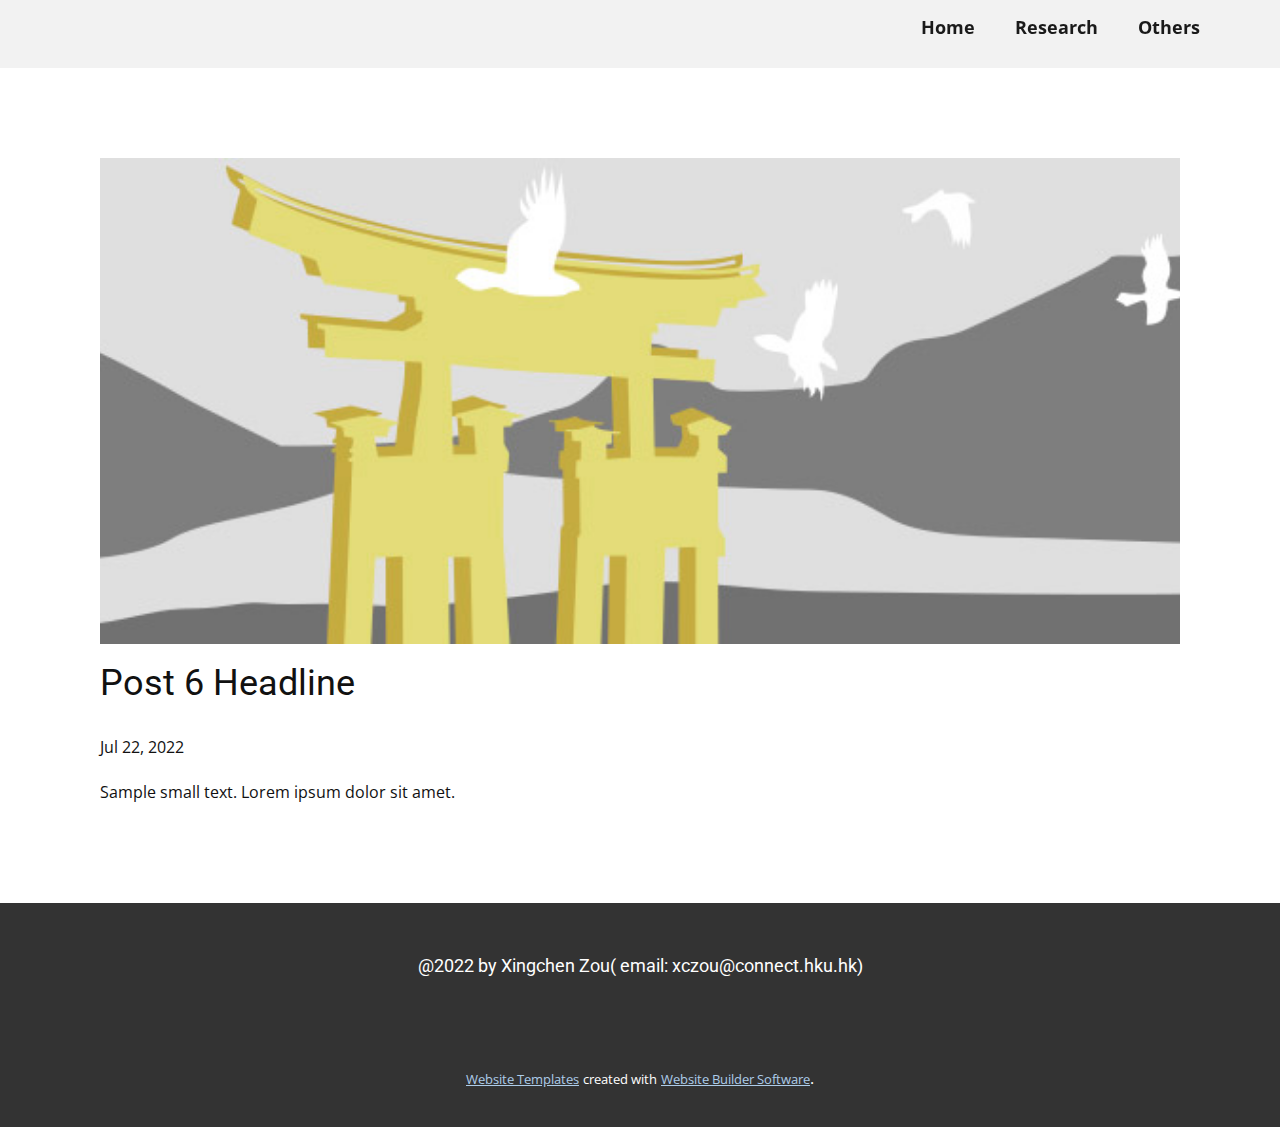
<file: blog/post-5.html>
<!doctype html>
<html style="font-size: 16px;" lang="en"><head>
    <meta name="viewport" content="width=device-width, initial-scale=1.0">
    <meta charset="utf-8">
    <meta name="keywords" content="Post 1 Headline">
    <meta name="description" content="">
    <title>Post 6 Headline</title>
    <link rel="stylesheet" href="../nicepage.css" media="screen">
<link rel="stylesheet" href="../Post-Template.css" media="screen">
    <script class="u-script" type="text/javascript" src="../jquery.js" defer=""></script>
    <script class="u-script" type="text/javascript" src="../nicepage.js" defer=""></script>
    <meta name="generator" content="Nicepage 4.14.1, nicepage.com">
    <link id="u-theme-google-font" rel="stylesheet" href="https://fonts.googleapis.com/css?family=Roboto:100,100i,300,300i,400,400i,500,500i,700,700i,900,900i|Open+Sans:300,300i,400,400i,500,500i,600,600i,700,700i,800,800i">
    
    
    <script type="application/ld+json">{
		"@context": "http://schema.org",
		"@type": "Organization",
		"name": "Site1"
}</script>
    <meta name="theme-color" content="#478ac9">
  <script>
var _hmt = _hmt || [];
(function() {
  var hm = document.createElement("script");
  hm.src = "https://hm.baidu.com/hm.js?8d663a2819cb0adeb43cc775fae90cd1";
  var s = document.getElementsByTagName("script")[0]; 
  s.parentNode.insertBefore(hm, s);
})();
</script></head>
  <body class="u-body u-xl-mode" data-lang="en"><header class="u-clearfix u-grey-5 u-header u-sticky u-sticky-336c u-header" id="sec-e9e8"><div class="u-clearfix u-sheet u-valign-middle u-sheet-1">
        <nav class="u-align-right u-menu u-menu-one-level u-offcanvas u-menu-1">
          <div class="menu-collapse" style="font-size: 1.125rem; letter-spacing: 0px; font-weight: 700;">
            <a class="u-button-style u-custom-active-border-color u-custom-active-color u-custom-border u-custom-border-color u-custom-borders u-custom-hover-border-color u-custom-hover-color u-custom-left-right-menu-spacing u-custom-padding-bottom u-custom-text-active-color u-custom-text-color u-custom-text-hover-color u-custom-top-bottom-menu-spacing u-nav-link u-text-active-palette-1-base u-text-hover-palette-2-base" href="#">
              <svg class="u-svg-link" viewBox="0 0 24 24"><use xmlns:xlink="http://www.w3.org/1999/xlink" xlink:href="#menu-hamburger"></use></svg>
              <svg class="u-svg-content" version="1.1" id="menu-hamburger" viewBox="0 0 16 16" x="0px" y="0px" xmlns:xlink="http://www.w3.org/1999/xlink" xmlns="http://www.w3.org/2000/svg"><g><rect y="1" width="16" height="2"></rect><rect y="7" width="16" height="2"></rect><rect y="13" width="16" height="2"></rect>
</g></svg>
            </a>
          </div>
          <div class="u-custom-menu u-nav-container">
            <ul class="u-custom-font u-nav u-spacing-20 u-text-font u-unstyled u-nav-1"><li class="u-nav-item"><a class="u-border-active-palette-1-base u-border-hover-palette-1-base u-button-style u-nav-link u-text-active-palette-1-base u-text-grey-90 u-text-hover-palette-2-base" href="../Home.html" rel="nofollow" style="padding: 32px 10px;">Home</a>
</li><li class="u-nav-item"><a class="u-border-active-palette-1-base u-border-hover-palette-1-base u-button-style u-nav-link u-text-active-palette-1-base u-text-grey-90 u-text-hover-palette-2-base" href="../Research.html" rel="nofollow" style="padding: 32px 10px;">Research</a>
</li><li class="u-nav-item"><a class="u-border-active-palette-1-base u-border-hover-palette-1-base u-button-style u-nav-link u-text-active-palette-1-base u-text-grey-90 u-text-hover-palette-2-base" href="../Others.html" style="padding: 32px 10px;">Others</a>
</li></ul>
          </div>
          <div class="u-custom-menu u-nav-container-collapse">
            <div class="u-black u-container-style u-inner-container-layout u-opacity u-opacity-95 u-sidenav">
              <div class="u-inner-container-layout u-sidenav-overflow">
                <div class="u-menu-close"></div>
                <ul class="u-align-center u-nav u-popupmenu-items u-unstyled u-nav-2"><li class="u-nav-item"><a class="u-button-style u-nav-link" href="../Home.html" rel="nofollow">Home</a>
</li><li class="u-nav-item"><a class="u-button-style u-nav-link" href="../Research.html" rel="nofollow">Research</a>
</li><li class="u-nav-item"><a class="u-button-style u-nav-link" href="../Others.html">Others</a>
</li></ul>
              </div>
            </div>
            <div class="u-black u-menu-overlay u-opacity u-opacity-70"></div>
          </div>
        </nav>
      </div></header>
    <section class="u-align-center u-clearfix u-section-1" id="sec-e615">
      <div class="u-clearfix u-sheet u-valign-middle-md u-valign-middle-sm u-valign-middle-xs u-sheet-1"><!--post_details--><!--post_details_options_json--><!--{"source":""}--><!--/post_details_options_json--><!--blog_post-->
        <div class="u-container-style u-expanded-width u-post-details u-post-details-1">
          <div class="u-container-layout u-valign-middle u-container-layout-1"><!--blog_post_image-->
            <img alt="" class="u-blog-control u-expanded-width u-image u-image-default u-image-1" src="[data-uri]"><!--/blog_post_image--><!--blog_post_header-->
            <h2 class="u-blog-control u-text u-text-1">Post 6 Headline</h2><!--/blog_post_header--><!--blog_post_metadata-->
            <div class="u-blog-control u-metadata u-metadata-1"><!--blog_post_metadata_date-->
              <span class="u-meta-date u-meta-icon">Jul 22, 2022</span><!--/blog_post_metadata_date--><!--blog_post_metadata_category-->
              <!--/blog_post_metadata_category--><!--blog_post_metadata_comments-->
              <!--/blog_post_metadata_comments-->
            </div><!--/blog_post_metadata--><!--blog_post_content-->
            <div class="u-align-justify u-blog-control u-post-content u-text u-text-2 fr-view">
  Sample small text. Lorem ipsum dolor sit amet.
  </div><!--/blog_post_content-->
          </div>
        </div><!--/blog_post--><!--/post_details-->
      </div>
    </section>
    
    
    <footer class="u-align-center u-clearfix u-footer u-grey-80 u-footer" id="sec-835c"><div class="u-clearfix u-sheet u-sheet-1">
        <p class="u-align-center u-custom-font u-heading-font u-small-text u-text u-text-variant u-text-1">@2022 by Xingchen Zou( email: xczou@connect.hku.hk)</p>
      </div></footer>
    <section class="u-backlink u-clearfix u-grey-80">
      <a class="u-link" href="https://nicepage.com/website-templates" target="_blank">
        <span>Website Templates</span>
      </a>
      <p class="u-text">
        <span>created with</span>
      </p>
      <a class="u-link" href="" target="_blank">
        <span>Website Builder Software</span>
      </a>. 
    </section>
  
</body></html>
</file>
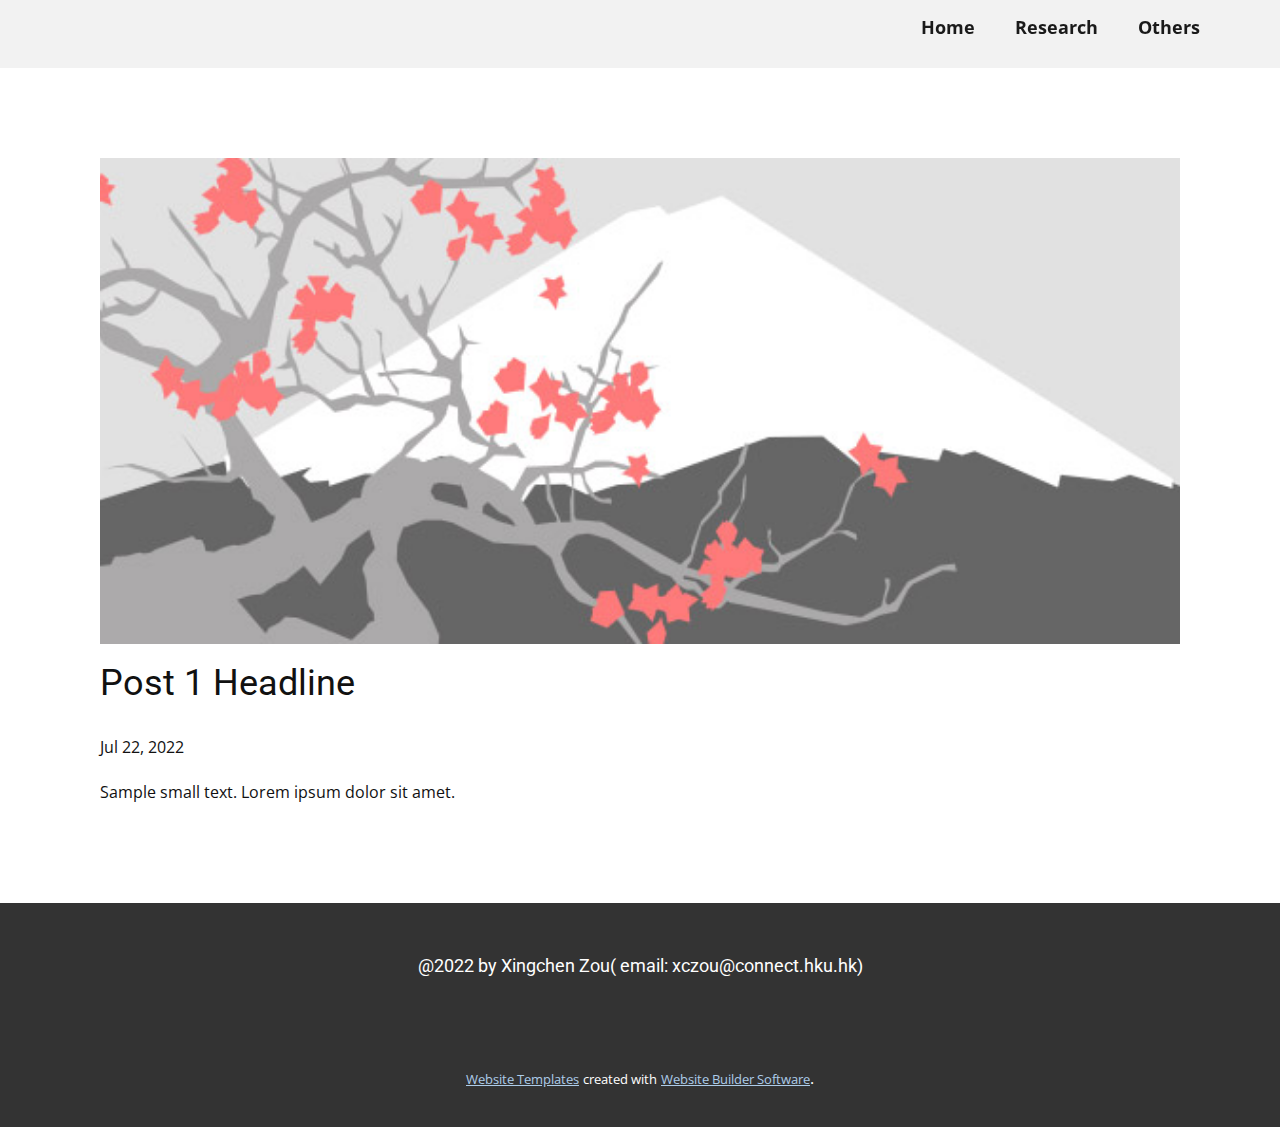
<file: blog/post.html>
<!doctype html>
<html style="font-size: 16px;" lang="en"><head>
    <meta name="viewport" content="width=device-width, initial-scale=1.0">
    <meta charset="utf-8">
    <meta name="keywords" content="Post 1 Headline">
    <meta name="description" content="">
    <title>Post 1 Headline</title>
    <link rel="stylesheet" href="../nicepage.css" media="screen">
<link rel="stylesheet" href="../Post-Template.css" media="screen">
    <script class="u-script" type="text/javascript" src="../jquery.js" defer=""></script>
    <script class="u-script" type="text/javascript" src="../nicepage.js" defer=""></script>
    <meta name="generator" content="Nicepage 4.14.1, nicepage.com">
    <link id="u-theme-google-font" rel="stylesheet" href="https://fonts.googleapis.com/css?family=Roboto:100,100i,300,300i,400,400i,500,500i,700,700i,900,900i|Open+Sans:300,300i,400,400i,500,500i,600,600i,700,700i,800,800i">
    
    
    <script type="application/ld+json">{
		"@context": "http://schema.org",
		"@type": "Organization",
		"name": "Site1"
}</script>
    <meta name="theme-color" content="#478ac9">
  <script>
var _hmt = _hmt || [];
(function() {
  var hm = document.createElement("script");
  hm.src = "https://hm.baidu.com/hm.js?8d663a2819cb0adeb43cc775fae90cd1";
  var s = document.getElementsByTagName("script")[0]; 
  s.parentNode.insertBefore(hm, s);
})();
</script></head>
  <body class="u-body u-xl-mode" data-lang="en"><header class="u-clearfix u-grey-5 u-header u-sticky u-sticky-336c u-header" id="sec-e9e8"><div class="u-clearfix u-sheet u-valign-middle u-sheet-1">
        <nav class="u-align-right u-menu u-menu-one-level u-offcanvas u-menu-1">
          <div class="menu-collapse" style="font-size: 1.125rem; letter-spacing: 0px; font-weight: 700;">
            <a class="u-button-style u-custom-active-border-color u-custom-active-color u-custom-border u-custom-border-color u-custom-borders u-custom-hover-border-color u-custom-hover-color u-custom-left-right-menu-spacing u-custom-padding-bottom u-custom-text-active-color u-custom-text-color u-custom-text-hover-color u-custom-top-bottom-menu-spacing u-nav-link u-text-active-palette-1-base u-text-hover-palette-2-base" href="#">
              <svg class="u-svg-link" viewBox="0 0 24 24"><use xmlns:xlink="http://www.w3.org/1999/xlink" xlink:href="#menu-hamburger"></use></svg>
              <svg class="u-svg-content" version="1.1" id="menu-hamburger" viewBox="0 0 16 16" x="0px" y="0px" xmlns:xlink="http://www.w3.org/1999/xlink" xmlns="http://www.w3.org/2000/svg"><g><rect y="1" width="16" height="2"></rect><rect y="7" width="16" height="2"></rect><rect y="13" width="16" height="2"></rect>
</g></svg>
            </a>
          </div>
          <div class="u-custom-menu u-nav-container">
            <ul class="u-custom-font u-nav u-spacing-20 u-text-font u-unstyled u-nav-1"><li class="u-nav-item"><a class="u-border-active-palette-1-base u-border-hover-palette-1-base u-button-style u-nav-link u-text-active-palette-1-base u-text-grey-90 u-text-hover-palette-2-base" href="../Home.html" rel="nofollow" style="padding: 32px 10px;">Home</a>
</li><li class="u-nav-item"><a class="u-border-active-palette-1-base u-border-hover-palette-1-base u-button-style u-nav-link u-text-active-palette-1-base u-text-grey-90 u-text-hover-palette-2-base" href="../Research.html" rel="nofollow" style="padding: 32px 10px;">Research</a>
</li><li class="u-nav-item"><a class="u-border-active-palette-1-base u-border-hover-palette-1-base u-button-style u-nav-link u-text-active-palette-1-base u-text-grey-90 u-text-hover-palette-2-base" href="../Others.html" style="padding: 32px 10px;">Others</a>
</li></ul>
          </div>
          <div class="u-custom-menu u-nav-container-collapse">
            <div class="u-black u-container-style u-inner-container-layout u-opacity u-opacity-95 u-sidenav">
              <div class="u-inner-container-layout u-sidenav-overflow">
                <div class="u-menu-close"></div>
                <ul class="u-align-center u-nav u-popupmenu-items u-unstyled u-nav-2"><li class="u-nav-item"><a class="u-button-style u-nav-link" href="../Home.html" rel="nofollow">Home</a>
</li><li class="u-nav-item"><a class="u-button-style u-nav-link" href="../Research.html" rel="nofollow">Research</a>
</li><li class="u-nav-item"><a class="u-button-style u-nav-link" href="../Others.html">Others</a>
</li></ul>
              </div>
            </div>
            <div class="u-black u-menu-overlay u-opacity u-opacity-70"></div>
          </div>
        </nav>
      </div></header>
    <section class="u-align-center u-clearfix u-section-1" id="sec-e615">
      <div class="u-clearfix u-sheet u-valign-middle-md u-valign-middle-sm u-valign-middle-xs u-sheet-1"><!--post_details--><!--post_details_options_json--><!--{"source":""}--><!--/post_details_options_json--><!--blog_post-->
        <div class="u-container-style u-expanded-width u-post-details u-post-details-1">
          <div class="u-container-layout u-valign-middle u-container-layout-1"><!--blog_post_image-->
            <img alt="" class="u-blog-control u-expanded-width u-image u-image-default u-image-1" src="[data-uri]"><!--/blog_post_image--><!--blog_post_header-->
            <h2 class="u-blog-control u-text u-text-1">Post 1 Headline</h2><!--/blog_post_header--><!--blog_post_metadata-->
            <div class="u-blog-control u-metadata u-metadata-1"><!--blog_post_metadata_date-->
              <span class="u-meta-date u-meta-icon">Jul 22, 2022</span><!--/blog_post_metadata_date--><!--blog_post_metadata_category-->
              <!--/blog_post_metadata_category--><!--blog_post_metadata_comments-->
              <!--/blog_post_metadata_comments-->
            </div><!--/blog_post_metadata--><!--blog_post_content-->
            <div class="u-align-justify u-blog-control u-post-content u-text u-text-2 fr-view">
  Sample small text. Lorem ipsum dolor sit amet.
  </div><!--/blog_post_content-->
          </div>
        </div><!--/blog_post--><!--/post_details-->
      </div>
    </section>
    
    
    <footer class="u-align-center u-clearfix u-footer u-grey-80 u-footer" id="sec-835c"><div class="u-clearfix u-sheet u-sheet-1">
        <p class="u-align-center u-custom-font u-heading-font u-small-text u-text u-text-variant u-text-1">@2022 by Xingchen Zou( email: xczou@connect.hku.hk)</p>
      </div></footer>
    <section class="u-backlink u-clearfix u-grey-80">
      <a class="u-link" href="https://nicepage.com/website-templates" target="_blank">
        <span>Website Templates</span>
      </a>
      <p class="u-text">
        <span>created with</span>
      </p>
      <a class="u-link" href="" target="_blank">
        <span>Website Builder Software</span>
      </a>. 
    </section>
  
</body></html>
</file>
